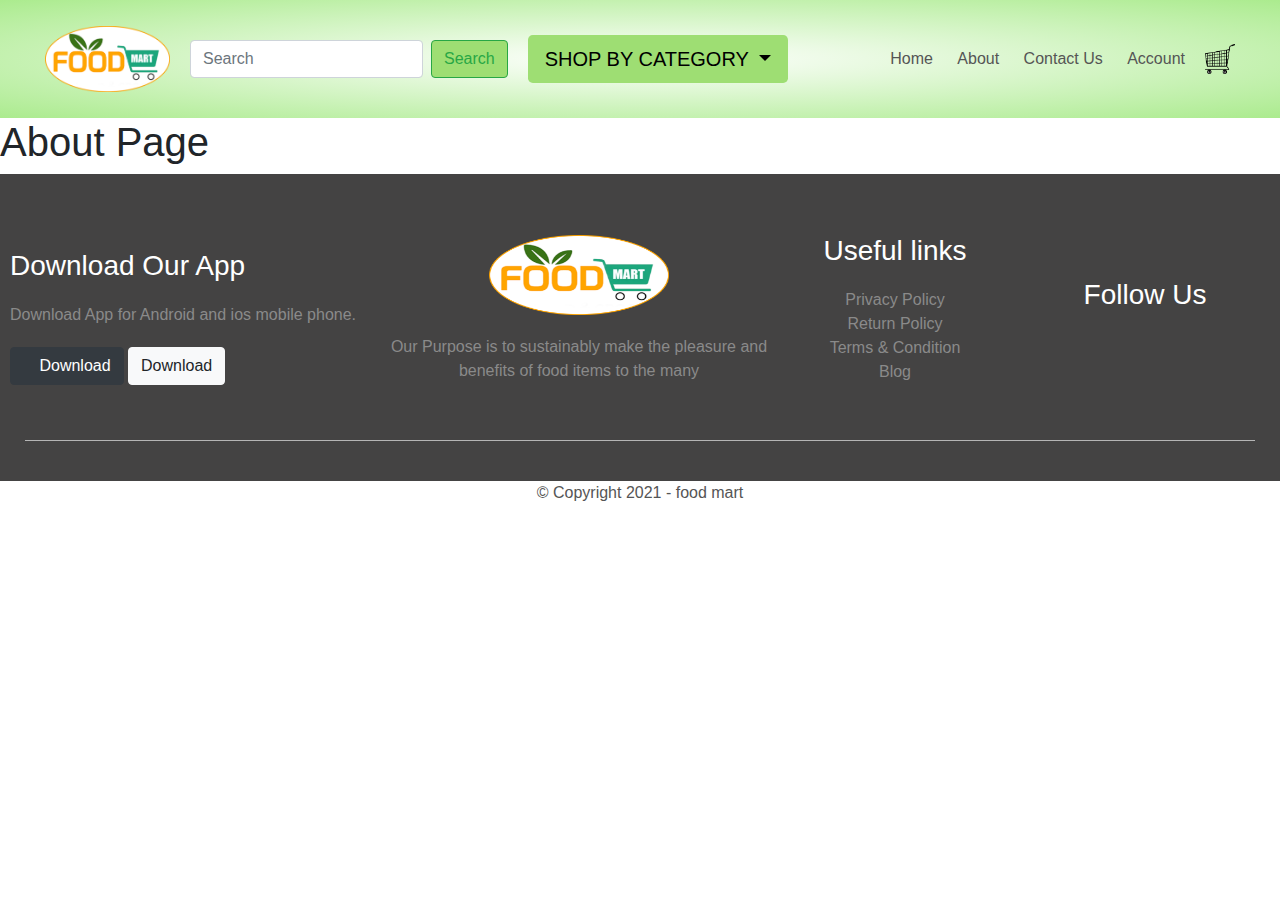
<file: About.html>
<!DOCTYPE html>
<html lang="en">

<head>
  <meta charset="UTF-8">
  <meta name="viewport" content="width=device-width, initial-scale=1.0">
  <title>Food Mart | Ecommerce Website Design</title>
  <link rel="preconnect" href="https://fonts.gstatic.com">
<link href="https://fonts.googleapis.com/css2?family=Pacifico&family=Sacramento&display=swap" rel="stylesheet">
  <link rel="stylesheet" href="https://maxcdn.bootstrapcdn.com/bootstrap/4.0.0/css/bootstrap.min.css" integrity="sha384-Gn5384xqQ1aoWXA+058RXPxPg6fy4IWvTNh0E263XmFcJlSAwiGgFAW/dAiS6JXm" crossorigin="anonymous">
  <link rel="stylesheet" href="styles.css">
  <link rel="stylesheet" href="https://stackpath.bootstrapcdn.com/font-awesome/4.7.0/css/font-awesome.min.css">
  <link rel="stylesheet" href="https://stackpath.bootstrapcdn.com/font-awesome/4.7.0/css/font-awesome.min.css">
  <link rel="stylesheet" href="https://use.fontawesome.com/releases/v5.15.2/css/all.css" integrity="sha384-vSIIfh2YWi9wW0r9iZe7RJPrKwp6bG+s9QZMoITbCckVJqGCCRhc+ccxNcdpHuYu" crossorigin="anonymous">
  <!-- bootstrap script -->
  <script src="https://code.jquery.com/jquery-3.2.1.slim.min.js" integrity="sha384-KJ3o2DKtIkvYIK3UENzmM7KCkRr/rE9/Qpg6aAZGJwFDMVNA/GpGFF93hXpG5KkN" crossorigin="anonymous"></script>
  <script src="https://cdnjs.cloudflare.com/ajax/libs/popper.js/1.12.9/umd/popper.min.js" integrity="sha384-ApNbgh9B+Y1QKtv3Rn7W3mgPxhU9K/ScQsAP7hUibX39j7fakFPskvXusvfa0b4Q" crossorigin="anonymous"></script>
  <script src="https://maxcdn.bootstrapcdn.com/bootstrap/4.0.0/js/bootstrap.min.js" integrity="sha384-JZR6Spejh4U02d8jOt6vLEHfe/JQGiRRSQQxSfFWpi1MquVdAyjUar5+76PVCmYl" crossorigin="anonymous"></script>

</head>

<body>

  <div class="header">
    <div class="container">

      <div class="navbar">

        <div class="logo">

          <a><img src="photo/logo.png" width="125px">
          </a>

        </div>
        <div class="">
          <nav class="navbar navbar-light bg">
            <form class="form-inline">
              <input class="form-control mr-sm-2" type="search" placeholder="Search" aria-label="Search">
              <button class="btn btn-outline-success my-2 my-sm-0" type="submit">Search</button>
            </form>
          </nav>
        </div>
        <div class="dropdown">
          <button class="btn btn-lg dropdown-toggle" type="button" data-toggle="dropdown">SHOP BY CATEGORY <span class="caret"></span></button>
          <ul class="dropdown-menu">
            <li><a href="Fruits.html">Fruits</a></li>
            <li><a href="vegetable.html">Vegetables</a></li>
            <li><a href="#">Cold Drink</a></li>
            <li><a href="#">Snacks</a></li>
            <li><a href="#">FOODGRAINS OIL & MASALA</a></li>
            <li><a href="#">MASK AND SANITIZER</a></li>
          </ul>
        </div>
        <nav>
          <ul id="MenuItems">
            <li><a href="index.html">Home</a></li>
            <li><a href="About.html">About</a></li>
            <li><a href="contact.html">Contact Us</a></li>
            <li><a href="account.html">Account</a></li>
          </ul>
        </nav>
        <a href="cart.html"><img src="photo/cartr-png-20.png" width="30px" height="30px"></a>
        <img src="photo/pinpng.com-hamburger-menu-png-2165464.png" class="menu-icon" onclick="menutoggle()">
      </div>
    </div>
  </div>


    <!---------About Page----->
    <h1>About Page</h1>

    <!----------footer------->
    <div class="footer">
      <div class="container">
        <div class="row">
          <div class="footer-col-1">
            <h3>Download Our App</h3>
            <p>Download App for Android and ios mobile phone.</p>
            <div class="app-logo">
              <button type="button" class="btn btn-dark download-button"><i class="fab fa-apple"></i> Download</button>
              <button type="button" class=" btn btn-light download-button"><i class="fab fa-google-play"></i> Download</button>
            </div>
          </div>
          <div class="footer-col-2">
            <img src="photo/logo.png">
            <p>Our Purpose is to sustainably make the pleasure and benefits of food items to the many</p>
          </div>
          <div class="footer-col-3">
            <h3>Useful links</h3>
            <ul>
              <li>Privacy Policy</li>
              <li>Return Policy</li>
              <li>Terms & Condition</li>
              <li>Blog</li>
            </ul>
          </div>
          <div class="footer-col-4">
            <h3>Follow Us</h3>
            <footer  >
              <div>

              <a href="https://m.facebook.com/shreya.shaw.5059?ref=dbl"><i class="social-icon fab fa-facebook-f icon"> </i></a>
              <a href="#"><i class="social-icon fab fa-twitter icon"> </i></a>
              <a href="#"><i class="social-icon fab fa-instagram icon"> </i></a>
              <a href="#"><i class="social-icon fas fa-envelope icon"> </i></a>
              </div>
            </footer>
          </div>
        </div>
        <hr>

      </div>
    </div>
    <div>
      <p class="copyright">© Copyright 2021 - food mart</p>
    </div>
    <!------------js for toggle menu---->
    <script>
      var MenuItems = document.getElementById("MenuItems");
      MenuItems.style.maxHeight = "0px";

      function menutoggle() {
        if (MenuItems.style.maxHeight == "0px") {
          MenuItems.style.maxHeight = "200px";
        } else {
          MenuItems.style.maxHeight = "0px";
        }
      }
    </script>

  </body>

  </html>
</file>
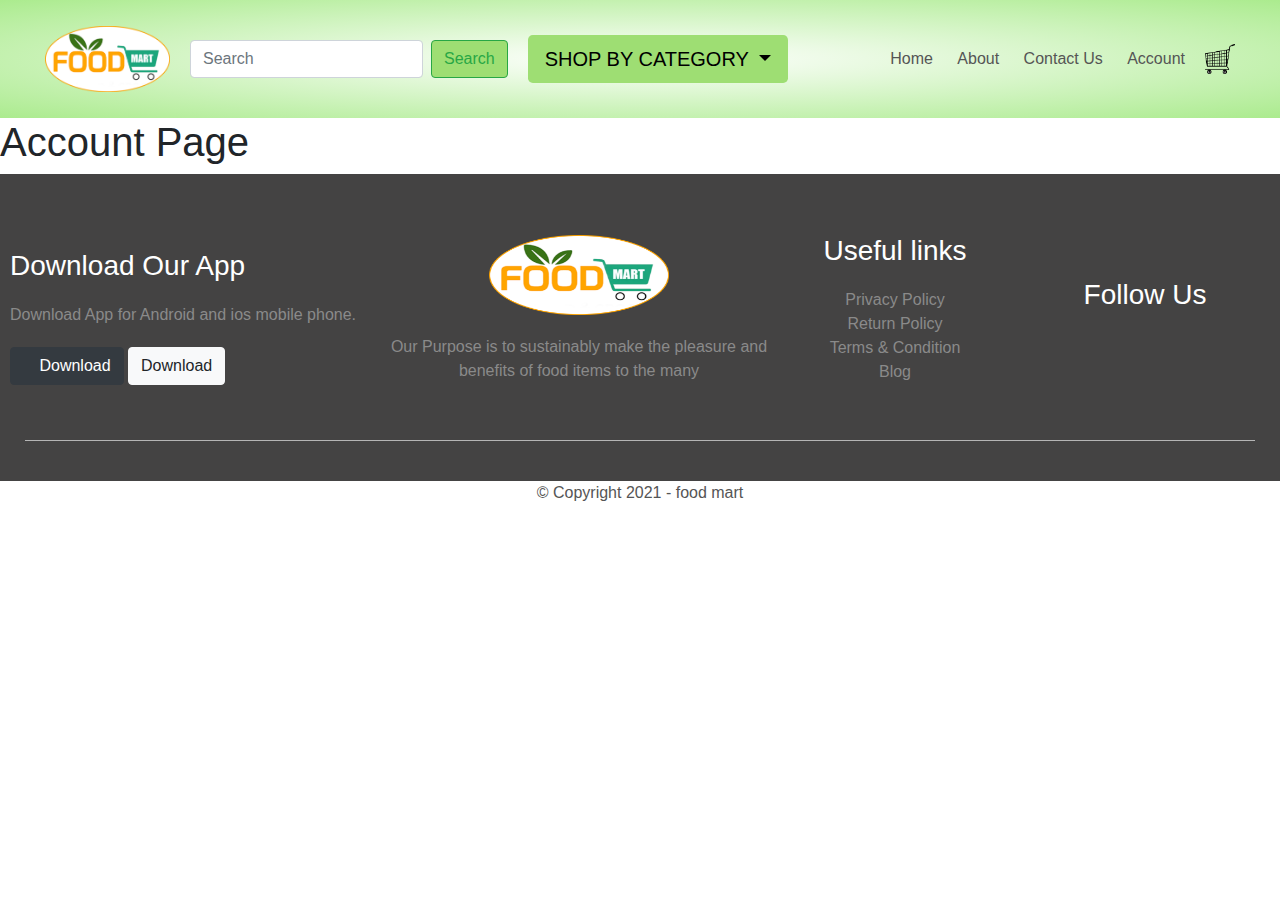
<file: account.html>
<!DOCTYPE html>
<html lang="en">

<head>
  <meta charset="UTF-8">
  <meta name="viewport" content="width=device-width, initial-scale=1.0">
  <title>Food Mart | Ecommerce Website Design</title>
  <link rel="preconnect" href="https://fonts.gstatic.com">
<link href="https://fonts.googleapis.com/css2?family=Pacifico&family=Sacramento&display=swap" rel="stylesheet">
  <link rel="stylesheet" href="https://maxcdn.bootstrapcdn.com/bootstrap/4.0.0/css/bootstrap.min.css" integrity="sha384-Gn5384xqQ1aoWXA+058RXPxPg6fy4IWvTNh0E263XmFcJlSAwiGgFAW/dAiS6JXm" crossorigin="anonymous">
  <link rel="stylesheet" href="styles.css">
  <link rel="stylesheet" href="https://stackpath.bootstrapcdn.com/font-awesome/4.7.0/css/font-awesome.min.css">
  <link rel="stylesheet" href="https://stackpath.bootstrapcdn.com/font-awesome/4.7.0/css/font-awesome.min.css">
  <link rel="stylesheet" href="https://use.fontawesome.com/releases/v5.15.2/css/all.css" integrity="sha384-vSIIfh2YWi9wW0r9iZe7RJPrKwp6bG+s9QZMoITbCckVJqGCCRhc+ccxNcdpHuYu" crossorigin="anonymous">
  <!-- bootstrap script -->
  <script src="https://code.jquery.com/jquery-3.2.1.slim.min.js" integrity="sha384-KJ3o2DKtIkvYIK3UENzmM7KCkRr/rE9/Qpg6aAZGJwFDMVNA/GpGFF93hXpG5KkN" crossorigin="anonymous"></script>
  <script src="https://cdnjs.cloudflare.com/ajax/libs/popper.js/1.12.9/umd/popper.min.js" integrity="sha384-ApNbgh9B+Y1QKtv3Rn7W3mgPxhU9K/ScQsAP7hUibX39j7fakFPskvXusvfa0b4Q" crossorigin="anonymous"></script>
  <script src="https://maxcdn.bootstrapcdn.com/bootstrap/4.0.0/js/bootstrap.min.js" integrity="sha384-JZR6Spejh4U02d8jOt6vLEHfe/JQGiRRSQQxSfFWpi1MquVdAyjUar5+76PVCmYl" crossorigin="anonymous"></script>

</head>

<body>

  <div class="header">
    <div class="container">

      <div class="navbar">

        <div class="logo">

          <a><img src="photo/logo.png" width="125px">
          </a>

        </div>
        <div class="">
          <nav class="navbar navbar-light bg">
            <form class="form-inline">
              <input class="form-control mr-sm-2" type="search" placeholder="Search" aria-label="Search">
              <button class="btn btn-outline-success my-2 my-sm-0" type="submit">Search</button>
            </form>
          </nav>
        </div>
        <div class="dropdown">
          <button class="btn btn-lg dropdown-toggle" type="button" data-toggle="dropdown">SHOP BY CATEGORY <span class="caret"></span></button>
          <ul class="dropdown-menu">
            <li><a href="Fruits.html">Fruits</a></li>
            <li><a href="vegetable.html">Vegetables</a></li>
            <li><a href="#">Cold Drink</a></li>
            <li><a href="#">Snacks</a></li>
            <li><a href="#">FOODGRAINS OIL & MASALA</a></li>
            <li><a href="#">MASK AND SANITIZER</a></li>
          </ul>
        </div>
        <nav>
          <ul id="MenuItems">
            <li><a href="index.html">Home</a></li>
            <li><a href="About.html">About</a></li>
            <li><a href="contact.html">Contact Us</a></li>
            <li><a href="account.html">Account</a></li>
          </ul>
        </nav>
        <a href="cart.html"><img src="photo/cartr-png-20.png" width="30px" height="30px"></a>
        <img src="photo/pinpng.com-hamburger-menu-png-2165464.png" class="menu-icon" onclick="menutoggle()">
      </div>
    </div>
  </div>


    <!---------Account Page----->
    <h1>Account Page</h1>
    <!----------footer------->
    <div class="footer">
      <div class="container">
        <div class="row">
          <div class="footer-col-1">
            <h3>Download Our App</h3>
            <p>Download App for Android and ios mobile phone.</p>
            <div class="app-logo">
              <button type="button" class="btn btn-dark download-button"><i class="fab fa-apple"></i> Download</button>
              <button type="button" class=" btn btn-light download-button"><i class="fab fa-google-play"></i> Download</button>
            </div>
          </div>
          <div class="footer-col-2">
            <img src="photo/logo.png">
            <p>Our Purpose is to sustainably make the pleasure and benefits of food items to the many</p>
          </div>
          <div class="footer-col-3">
            <h3>Useful links</h3>
            <ul>
              <li>Privacy Policy</li>
              <li>Return Policy</li>
              <li>Terms & Condition</li>
              <li>Blog</li>
            </ul>
          </div>
          <div class="footer-col-4">
            <h3>Follow Us</h3>
            <footer  >
              <div>

              <a href="https://m.facebook.com/shreya.shaw.5059?ref=dbl"><i class="social-icon fab fa-facebook-f icon"> </i></a>
              <a href="#"><i class="social-icon fab fa-twitter icon"> </i></a>
              <a href="#"><i class="social-icon fab fa-instagram icon"> </i></a>
              <a href="#"><i class="social-icon fas fa-envelope icon"> </i></a>
              </div>
            </footer>
          </div>
        </div>
        <hr>

      </div>
    </div>
    <div>
      <p class="copyright">© Copyright 2021 - food mart</p>
    </div>
    <!------------js for toggle menu---->
    <script>
      var MenuItems = document.getElementById("MenuItems");
      MenuItems.style.maxHeight = "0px";

      function menutoggle() {
        if (MenuItems.style.maxHeight == "0px") {
          MenuItems.style.maxHeight = "200px";
        } else {
          MenuItems.style.maxHeight = "0px";
        }
      }
    </script>

  </body>

  </html>
</file>
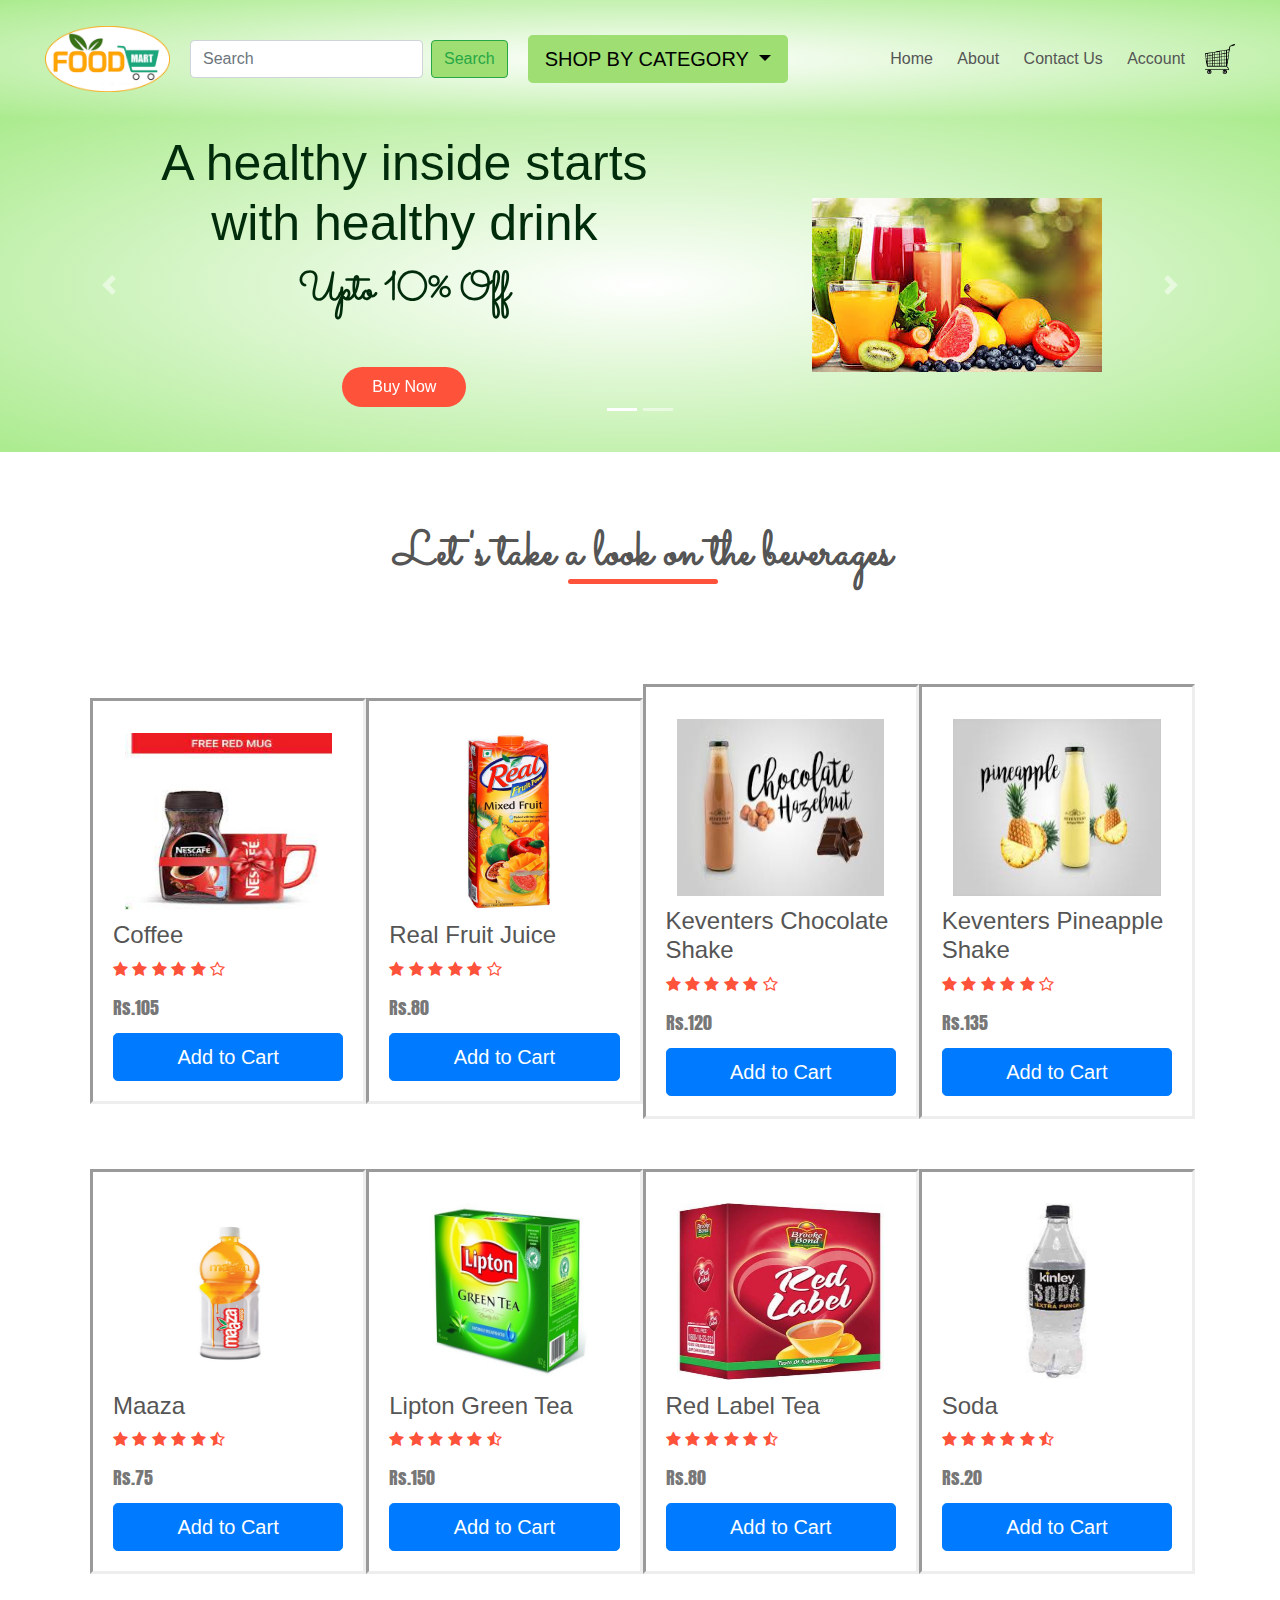
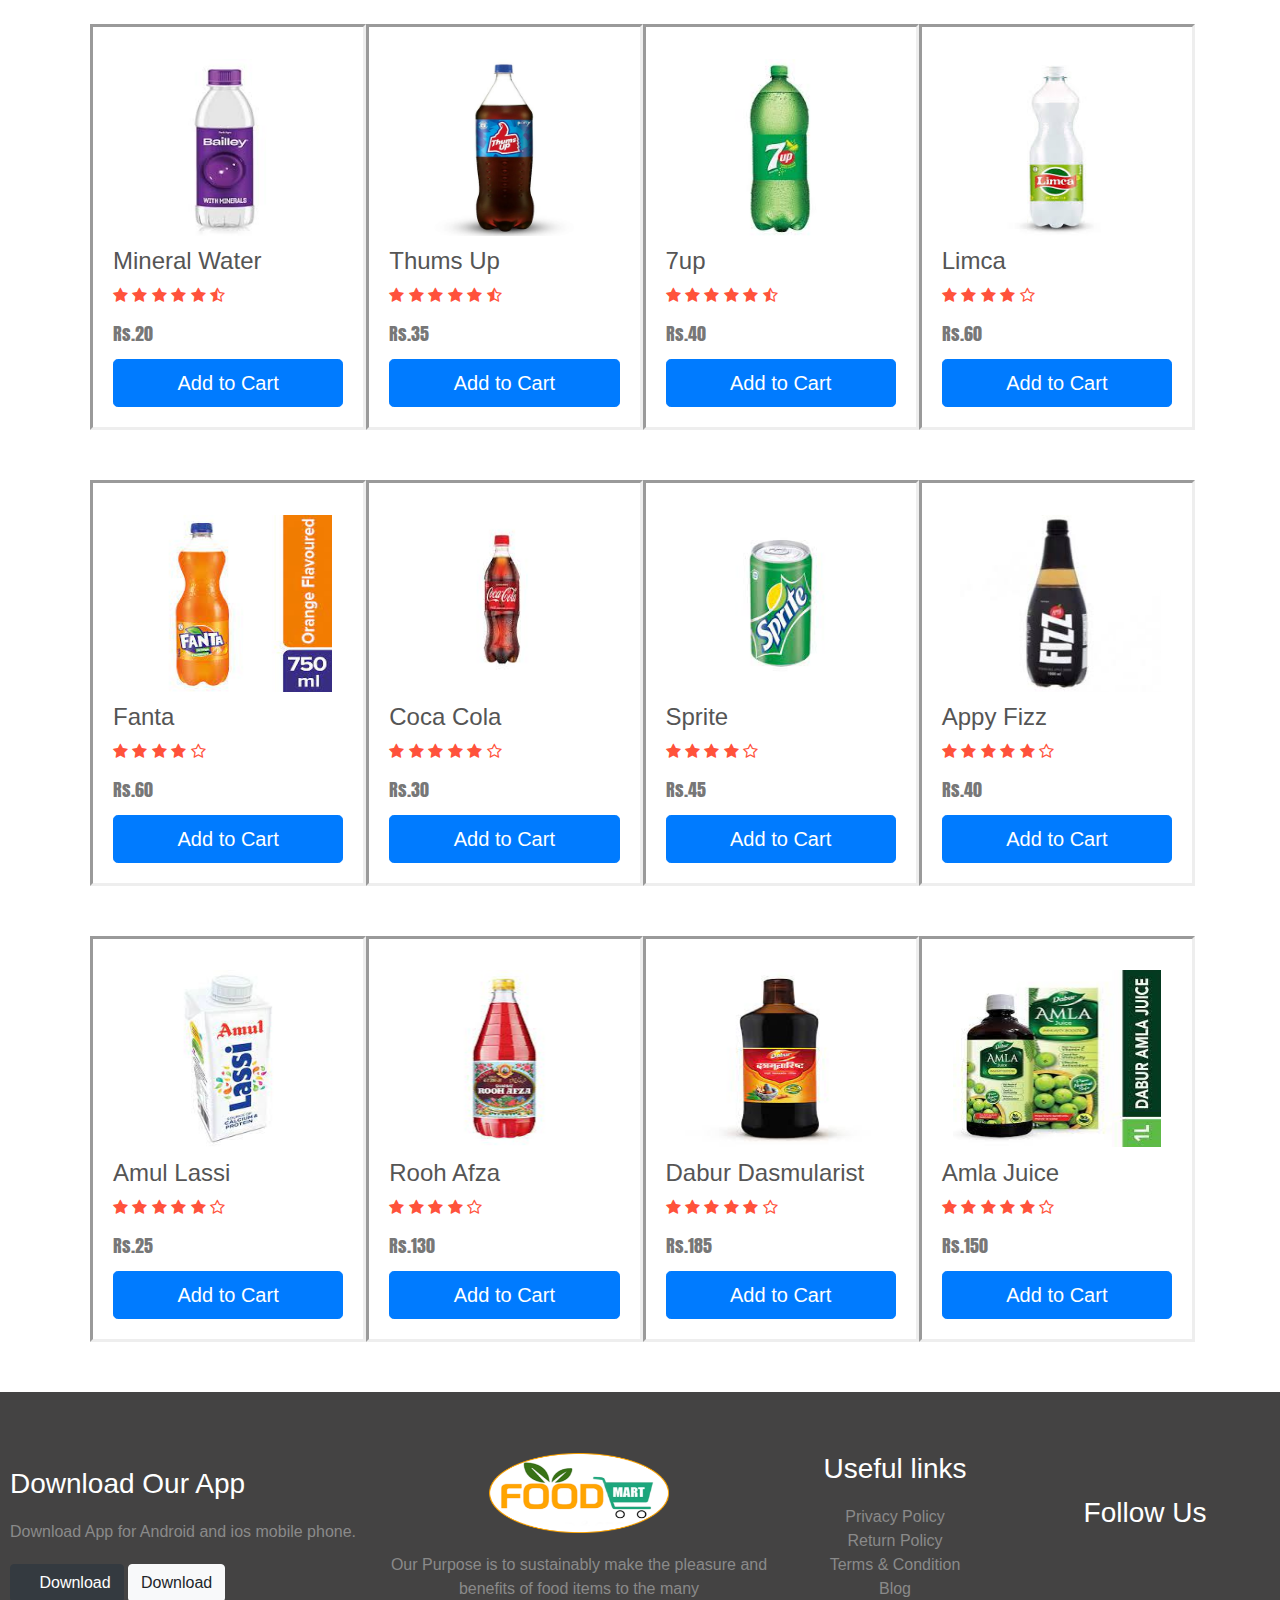
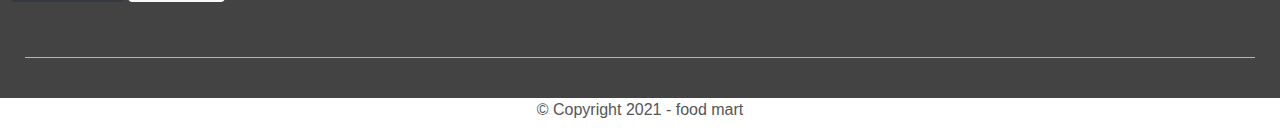
<file: beveragesfinal.html>
<!DOCTYPE html>
<html lang="en" dir="ltr">

<head>
  <meta charset="utf-8">
  <meta name="viewport" content="width=device-width, initial-scale=1.0">
  <title>beverages</title>
  <link rel="preconnect" href="https://fonts.gstatic.com">
<link href="https://fonts.googleapis.com/css2?family=Pacifico&family=Sacramento&display=swap" rel="stylesheet">
  <link rel="preconnect" href="https://fonts.gstatic.com">
  <link href="https://fonts.googleapis.com/css2?family=Anton&display=swap" rel="stylesheet">
  <link rel="stylesheet" href="https://maxcdn.bootstrapcdn.com/bootstrap/4.0.0/css/bootstrap.min.css" integrity="sha384-Gn5384xqQ1aoWXA+058RXPxPg6fy4IWvTNh0E263XmFcJlSAwiGgFAW/dAiS6JXm" crossorigin="anonymous">
  <link rel="stylesheet" href="styles.css">
  <link rel="stylesheet" href="https://stackpath.bootstrapcdn.com/font-awesome/4.7.0/css/font-awesome.min.css">
  <link rel="stylesheet" href="https://stackpath.bootstrapcdn.com/font-awesome/4.7.0/css/font-awesome.min.css">
  <link rel="stylesheet" href="https://use.fontawesome.com/releases/v5.15.2/css/all.css" integrity="sha384-vSIIfh2YWi9wW0r9iZe7RJPrKwp6bG+s9QZMoITbCckVJqGCCRhc+ccxNcdpHuYu" crossorigin="anonymous">
  <!-- bootstrap script -->
  <script src="https://code.jquery.com/jquery-3.2.1.slim.min.js" integrity="sha384-KJ3o2DKtIkvYIK3UENzmM7KCkRr/rE9/Qpg6aAZGJwFDMVNA/GpGFF93hXpG5KkN" crossorigin="anonymous"></script>
  <script src="https://cdnjs.cloudflare.com/ajax/libs/popper.js/1.12.9/umd/popper.min.js" integrity="sha384-ApNbgh9B+Y1QKtv3Rn7W3mgPxhU9K/ScQsAP7hUibX39j7fakFPskvXusvfa0b4Q" crossorigin="anonymous"></script>
  <script src="https://maxcdn.bootstrapcdn.com/bootstrap/4.0.0/js/bootstrap.min.js" integrity="sha384-JZR6Spejh4U02d8jOt6vLEHfe/JQGiRRSQQxSfFWpi1MquVdAyjUar5+76PVCmYl" crossorigin="anonymous"></script>

</head>

<body>
  <div class="header">
    <div class="container">

      <div class="navbar">

        <div class="logo">

          <a><img src="photo/logo.png" width="125px">
          </a>

        </div>
        <div class="">
          <nav class="navbar navbar-light bg">
            <form class="form-inline">
              <input class="form-control mr-sm-2" type="search" placeholder="Search" aria-label="Search">
              <button class="btn btn-outline-success my-2 my-sm-0" type="submit">Search</button>
            </form>
          </nav>
        </div>
        <div class="dropdown">
          <button class="btn btn-lg dropdown-toggle" type="button" data-toggle="dropdown">SHOP BY CATEGORY <span class="caret"></span></button>
          <ul class="dropdown-menu">
            <li><a href="Fruits.html">Fruits</a></li>
            <li><a href="vegetable.html">Vegetables</a></li>
            <li><a href="chocolates.html">Chocolates</a></li>
            <li><a href="biscuit,cookies.html">Biscuit and Cookies</a></li>   
            <li><a href="cereals.html">Breakfast Cereals</a></li>
            <li><a href="noodles,pasta.html">Noodles & Pasta</a></li>
            <li><a href="dal,oils.html">Foodgrains Oil & Masala</a></li>
            <li><a href="beverages.html">BEVERAGES</a></li>
			      <li><a href="milk products.html">MILK PRODUCTS</a></li>
            <li><a href="#">MASK AND SANITIZER</a></li>
          </ul>
        </div>
        <nav>
          <ul id="MenuItems">
            <li><a href="index.html">Home</a></li>
            <li><a href="About.html">About</a></li>
            <li><a href="contact.html">Contact Us</a></li>
            <li><a href="account.html">Account</a></li>
          </ul>
        </nav>
        <a href="cart.html"><img src="photo/cartr-png-20.png" width="30px" height="30px"></a>
        <img src="photo/pinpng.com-hamburger-menu-png-2165464.png" class="menu-icon" onclick="menutoggle()">
      </div>
    </div>
  </div>
  <section class="fruits">
    <div id="testimonials-carousel" class="carousel slide " data-ride="true">
      <ol class="carousel-indicators">
        <li data-target="#carouselExampleIndicators" data-slide-to="0" class="active"></li>
        <li data-target="#carouselExampleIndicators" data-slide-to="1"></li>
      </ol>
      <div class="carousel-inner">
        <div class="carousel-item active ">
          <div class="small-container">
            <div class="row">

              <div class="col-lg-6">

                <h1 class="veg">A healthy inside starts with healthy drink</h1>
                <p class="veg-p"> <strong>Upto 10% Off</strong></p>
                <a href="" class="btn1">Buy Now </a>
              </div>
              <div class="col-2">
                <img class="beverage-img" src="photo\beverage1.jpg" >
              </div>
            </div>
          </div>
        </div>
        <div class="carousel-item ">
          <div class="small-container">
            <div class="row">
              <div class="col-lg-6">

                <h1 class="Apple">Drink Healthy</h1>
                <p class="Apple-p">Drinks for every occasion</p>
                <a href="" class="btn1">Buy Now </a>
              </div>
              <div class="col-2">
                <img class="beverage-img" src="photo/beverage.jpg" >
              </div>
            </div>
          </div>
        </div>
      </div>
      <a class="carousel-control-prev" href="#testimonials-carousel" role="button" data-slide="prev">
        <span class="carousel-control-prev-icon" aria-hidden="true"></span>
        <span class="sr-only">Previous</span>
      </a>
      <a class="carousel-control-next" href="#testimonials-carousel" role="button" data-slide="next">
        <span class="carousel-control-next-icon" aria-hidden="true"></span>
        <span class="sr-only">Next</span>
      </a>
    </div>

  </section>
  <br>
  <div class="">
    
  </div>
  <div class="small-container ">
    <br> <br>
    <h1 class="title">Let's take a look on the beverages</h1>
    <div class="row ">
      <div class="col-4 box">
        <img class="pic" src="photo/coffee.jpg">
        <h4>Coffee</h4>
        <div class="rating">
          <i class="fa fa-star" aria-hidden="true"></i>
          <i class="fa fa-star" aria-hidden="true"></i>
          <i class="fa fa-star" aria-hidden="true"></i>
          <i class="fa fa-star" aria-hidden="true"></i>
          <i class="fa fa-star" aria-hidden="true"></i>
          <i class="fa fa-star-o" aria-hidden="true"></i>
        </div>

      <p class="price">Rs.105</p>
      <button type="button" class="btn btn-primary btn-lg btn-block">Add to Cart</button>
      </div>
      <div class="col-4 box">
        <img class="pic" src="photo/real_juice.jpg">
        <h4>Real Fruit Juice</h4>
        <div class="rating">
          <i class="fa fa-star" aria-hidden="true"></i>
          <i class="fa fa-star" aria-hidden="true"></i>
          <i class="fa fa-star" aria-hidden="true"></i>
          <i class="fa fa-star" aria-hidden="true"></i>
          <i class="fa fa-star" aria-hidden="true"></i>
          <i class="fa fa-star-o" aria-hidden="true"></i>
        </div>
        <p class="price">Rs.80</p>
          <button type="button" class="btn btn-primary btn-lg btn-block">Add to Cart</button>
      </div>
      <div class="col-4 box">
        <img class="pic" src="photo/cho_juice.jpg">
        <h4>Keventers Chocolate Shake</h4>
        <div class="rating">
          <i class="fa fa-star" aria-hidden="true"></i>
          <i class="fa fa-star" aria-hidden="true"></i>
          <i class="fa fa-star" aria-hidden="true"></i>
          <i class="fa fa-star" aria-hidden="true"></i>
          <i class="fa fa-star" aria-hidden="true"></i>
          <i class="fa fa-star-o" aria-hidden="true"></i>
        </div>
        <p class="price">Rs.120</p>
          <button type="button" class="btn btn-primary btn-lg btn-block">Add to Cart</button>
      </div>
      <div class="col-4 box">
        <img class="pic" src="photo/juice.jpg">
        <h4>Keventers Pineapple Shake</h4>
        <div class="rating">
          <i class="fa fa-star" aria-hidden="true"></i>
          <i class="fa fa-star" aria-hidden="true"></i>
          <i class="fa fa-star" aria-hidden="true"></i>
          <i class="fa fa-star" aria-hidden="true"></i>
          <i class="fa fa-star" aria-hidden="true"></i>
          <i class="fa fa-star-o" aria-hidden="true"></i>
        </div>
        <p class="price">Rs.135</p>
          <button type="button" class="btn btn-primary btn-lg btn-block">Add to Cart</button>
      </div>
      <div class="col-4 box">
        <img class="pic" src="photo/maaza.png">
        <h4>Maaza</h4>
        <div class="rating">
          <i class="fa fa-star" aria-hidden="true"></i>
          <i class="fa fa-star" aria-hidden="true"></i>
          <i class="fa fa-star" aria-hidden="true"></i>
          <i class="fa fa-star" aria-hidden="true"></i>
          <i class="fa fa-star" aria-hidden="true"></i>
          <i class="fa fa-star-half-o" aria-hidden="true"></i>
        </div>
        <p class="price">Rs.75</p>
          <button type="button" class="btn btn-primary btn-lg btn-block">Add to Cart</button>
      </div>
      <div class="col-4 box">
        <img class="pic" src="photo/Green_tea.jpg">
        <h4>Lipton Green Tea</h4>
        <div class="rating">
          <i class="fa fa-star" aria-hidden="true"></i>
          <i class="fa fa-star" aria-hidden="true"></i>
          <i class="fa fa-star" aria-hidden="true"></i>
          <i class="fa fa-star" aria-hidden="true"></i>
          <i class="fa fa-star" aria-hidden="true"></i>
          <i class="fa fa-star-half-o" aria-hidden="true"></i>
        </div>
        <p class="price">Rs.150</p>
          <button type="button" class="btn btn-primary btn-lg btn-block">Add to Cart</button>
      </div>
      <div class="col-4 box">
        <img class="pic" src="photo/tea.jpeg">
        <h4>Red Label Tea</h4>
        <div class="rating">
          <i class="fa fa-star" aria-hidden="true"></i>
          <i class="fa fa-star" aria-hidden="true"></i>
          <i class="fa fa-star" aria-hidden="true"></i>
          <i class="fa fa-star" aria-hidden="true"></i>
          <i class="fa fa-star" aria-hidden="true"></i>
          <i class="fa fa-star-half-o" aria-hidden="true"></i>
        </div>
        <p class="price">Rs.80</p>
          <button type="button" class="btn btn-primary btn-lg btn-block">Add to Cart</button>
      </div>
      <div class="col-4 box">
        <img class="pic" src="photo/soda.jpg">
        <h4>Soda</h4>
        <div class="rating">
          <i class="fa fa-star" aria-hidden="true"></i>
          <i class="fa fa-star" aria-hidden="true"></i>
          <i class="fa fa-star" aria-hidden="true"></i>
          <i class="fa fa-star" aria-hidden="true"></i>
          <i class="fa fa-star" aria-hidden="true"></i>
          <i class="fa fa-star-half-o" aria-hidden="true"></i>
        </div>
        <p class="price">Rs.20</p>
          <button type="button" class="btn btn-primary btn-lg btn-block">Add to Cart</button>
      </div>
      <div class="col-4 box">
        <img class="pic" src="photo/water.jpg">
        <h4>Mineral Water</h4>
        <div class="rating">
          <i class="fa fa-star" aria-hidden="true"></i>
          <i class="fa fa-star" aria-hidden="true"></i>
          <i class="fa fa-star" aria-hidden="true"></i>
          <i class="fa fa-star" aria-hidden="true"></i>
          <i class="fa fa-star" aria-hidden="true"></i>
          <i class="fa fa-star-half-o" aria-hidden="true"></i>
        </div>
        <p class="price">Rs.20</p>
          <button type="button" class="btn btn-primary btn-lg btn-block">Add to Cart</button>
      </div>
      <div class="col-4 box">
        <img class="pic" src="photo/thumsup.jpg">
        <h4>Thums Up</h4>
        <div class="rating">
          <i class="fa fa-star" aria-hidden="true"></i>
          <i class="fa fa-star" aria-hidden="true"></i>
          <i class="fa fa-star" aria-hidden="true"></i>
          <i class="fa fa-star" aria-hidden="true"></i>
          <i class="fa fa-star" aria-hidden="true"></i>
          <i class="fa fa-star-half-o" aria-hidden="true"></i>
        </div>
        <p class="price">Rs.35</p>
          <button type="button" class="btn btn-primary btn-lg btn-block">Add to Cart</button>
      </div>
      <div class="col-4 box">
        <img class="pic" src="photo/7up.jpg">
        <h4>7up</h4>
        <div class="rating">
          <i class="fa fa-star" aria-hidden="true"></i>
          <i class="fa fa-star" aria-hidden="true"></i>
          <i class="fa fa-star" aria-hidden="true"></i>
          <i class="fa fa-star" aria-hidden="true"></i>
          <i class="fa fa-star" aria-hidden="true"></i>
          <i class="fa fa-star-half-o" aria-hidden="true"></i>
        </div>
        <p class="price">Rs.40</p>
          <button type="button" class="btn btn-primary btn-lg btn-block">Add to Cart</button>
      </div>
      <div class="col-4 box">
        <img class="pic" src="photo/limca.jpg">
        <h4>Limca</h4>
        <div class="rating">
          <i class="fa fa-star" aria-hidden="true"></i>
          <i class="fa fa-star" aria-hidden="true"></i>
          <i class="fa fa-star" aria-hidden="true"></i>
          <i class="fa fa-star" aria-hidden="true"></i>
          <i class="fa fa-star-o" aria-hidden="true"></i>
        </div>
        <p class="price">Rs.60</p>
          <button type="button" class="btn btn-primary btn-lg btn-block">Add to Cart</button>
      </div>
      <div class="col-4 box">
        <img class="pic" src="photo/fanta.jpg">
        <h4>Fanta</h4>
        <div class="rating">
          <i class="fa fa-star" aria-hidden="true"></i>
          <i class="fa fa-star" aria-hidden="true"></i>
          <i class="fa fa-star" aria-hidden="true"></i>
          <i class="fa fa-star" aria-hidden="true"></i>
          <i class="fa fa-star-o" aria-hidden="true"></i>
        </div>
        <p class="price">Rs.60</p>
          <button type="button" class="btn btn-primary btn-lg btn-block">Add to Cart</button>
      </div>
      <div class="col-4 box">
        <img class="pic" src="photo/coca cola.jpg">
        <h4>Coca Cola</h4>
        <div class="rating">
          <i class="fa fa-star" aria-hidden="true"></i>
          <i class="fa fa-star" aria-hidden="true"></i>
          <i class="fa fa-star" aria-hidden="true"></i>
          <i class="fa fa-star" aria-hidden="true"></i>
          <i class="fa fa-star" aria-hidden="true"></i>
          <i class="fa fa-star-o" aria-hidden="true"></i>
        </div>
        <p class="price">Rs.30 </p>
          <button type="button" class="btn btn-primary btn-lg btn-block">Add to Cart</button>
      </div>
      <div class="col-4 box">
        <img class="pic" src="photo/sprite.jpg">
        <h4>Sprite</h4>
        <div class="rating">
          <i class="fa fa-star" aria-hidden="true"></i>
          <i class="fa fa-star" aria-hidden="true"></i>
          <i class="fa fa-star" aria-hidden="true"></i>
          <i class="fa fa-star" aria-hidden="true"></i>
          <i class="fa fa-star-o" aria-hidden="true"></i>
        </div>
        <p class="price">Rs.45</p>
          <button type="button" class="btn btn-primary btn-lg btn-block">Add to Cart</button>
      </div>
      <div class="col-4 box">
        <img class="pic" src="photo/appy fizz.jpg">
        <h4>Appy Fizz</h4>
        <div class="rating">
          <i class="fa fa-star" aria-hidden="true"></i>
          <i class="fa fa-star" aria-hidden="true"></i>
          <i class="fa fa-star" aria-hidden="true"></i>
          <i class="fa fa-star" aria-hidden="true"></i>
          <i class="fa fa-star" aria-hidden="true"></i>
          <i class="fa fa-star-o" aria-hidden="true"></i>
        </div>
        <p class="price">Rs.40</p>
          <button type="button" class="btn btn-primary btn-lg btn-block">Add to Cart</button>
      </div>
      <div class="col-4 box">
        <img class="pic" src="photo/amul_lassi.jpg">
        <h4>Amul Lassi</h4>
        <div class="rating">
          <i class="fa fa-star" aria-hidden="true"></i>
          <i class="fa fa-star" aria-hidden="true"></i>
          <i class="fa fa-star" aria-hidden="true"></i>
          <i class="fa fa-star" aria-hidden="true"></i>
          <i class="fa fa-star" aria-hidden="true"></i>
          <i class="fa fa-star-o" aria-hidden="true"></i>
        </div>
        <p class="price">Rs.25</p>
          <button type="button" class="btn btn-primary btn-lg btn-block">Add to Cart</button>
      </div>
      <div class="col-4 box">
        <img class="pic" src="photo/Rooh_Afza.jpg">
        <h4>Rooh Afza</h4>
        <div class="rating">
          <i class="fa fa-star" aria-hidden="true"></i>
          <i class="fa fa-star" aria-hidden="true"></i>
          <i class="fa fa-star" aria-hidden="true"></i>
          <i class="fa fa-star" aria-hidden="true"></i>
          <i class="fa fa-star-o" aria-hidden="true"></i>
        </div>
        <p class="price">Rs.130</p>
          <button type="button" class="btn btn-primary btn-lg btn-block">Add to Cart</button>
      </div>
      <div class="col-4 box">
        <img class="pic" src="photo/dabur dasmularist.jpg">
        <h4>Dabur Dasmularist</h4>
        <div class="rating">
          <i class="fa fa-star" aria-hidden="true"></i>
          <i class="fa fa-star" aria-hidden="true"></i>
          <i class="fa fa-star" aria-hidden="true"></i>
          <i class="fa fa-star" aria-hidden="true"></i>
          <i class="fa fa-star" aria-hidden="true"></i>
          <i class="fa fa-star-o" aria-hidden="true"></i>
        </div>
        <p class="price">Rs.185</p>
          <button type="button" class="btn btn-primary btn-lg btn-block">Add to Cart</button>
      </div>
      <div class="col-4 box">
        <img class="pic" src="photo/amla_juice.jpg">
        <h4>Amla Juice</h4>
        <div class="rating">
          <i class="fa fa-star" aria-hidden="true"></i>
          <i class="fa fa-star" aria-hidden="true"></i>
          <i class="fa fa-star" aria-hidden="true"></i>
          <i class="fa fa-star" aria-hidden="true"></i>
          <i class="fa fa-star" aria-hidden="true"></i>
          <i class="fa fa-star-o" aria-hidden="true"></i>
        </div>
        <p class="price">Rs.150</p>
          <button type="button" class="btn btn-primary btn-lg btn-block">Add to Cart</button>
      </div>
    </div>
  </div>
  <!----------footer------->
  <div class="footer">
    <div class="container">
      <div class="row">
        <div class="footer-col-1">
          <h3>Download Our App</h3>
          <p>Download App for Android and ios mobile phone.</p>
          <div class="app-logo">
            <button type="button" class="btn btn-dark download-button"><i class="fab fa-apple"></i> Download</button>
            <button type="button" class=" btn btn-light download-button"><i class="fab fa-google-play"></i> Download</button>
          </div>
        </div>
        <div class="footer-col-2">
          <img src="photo/logo.png">
          <p>Our Purpose is to sustainably make the pleasure and benefits of food items to the many</p>
        </div>
        <div class="footer-col-3">
          <h3>Useful links</h3>
          <ul>
            <li>Privacy Policy</li>
            <li>Return Policy</li>
            <li>Terms & Condition</li>
            <li>Blog</li>
          </ul>
        </div>
        <div class="footer-col-4">
          <h3>Follow Us</h3>
          <footer  >
            <div>
              <a href="https://m.facebook.com/shreya.shaw.5059?ref=dbl"><i class="social-icon fab fa-facebook-f icon"> </i></a>
              <a href="#"><i class="social-icon fab fa-twitter icon"> </i></a>
              <a href="#"><i class="social-icon fab fa-instagram icon"> </i></a>
              <a href="#"><i class="social-icon fas fa-envelope icon"> </i></a>
            </div>
          </footer>
        </div>
      </div>
      <hr>
    </div>
  </div>
  <div>
    <p class="copyright">© Copyright 2021 - food mart</p>
  </div>
  <!-- js for toggle menu -->
  <script>
    var MenuItems = document.getElementById("MenuItems");
    MenuItems.style.maxHeight = "0px";

    function menutoggle() {
      if (MenuItems.style.maxHeight == "0px") {
        MenuItems.style.maxHeight = "200px";
      } else {
        MenuItems.style.maxHeight = "0px";
      }
    }
  </script>

  </body>
</html>
</file>
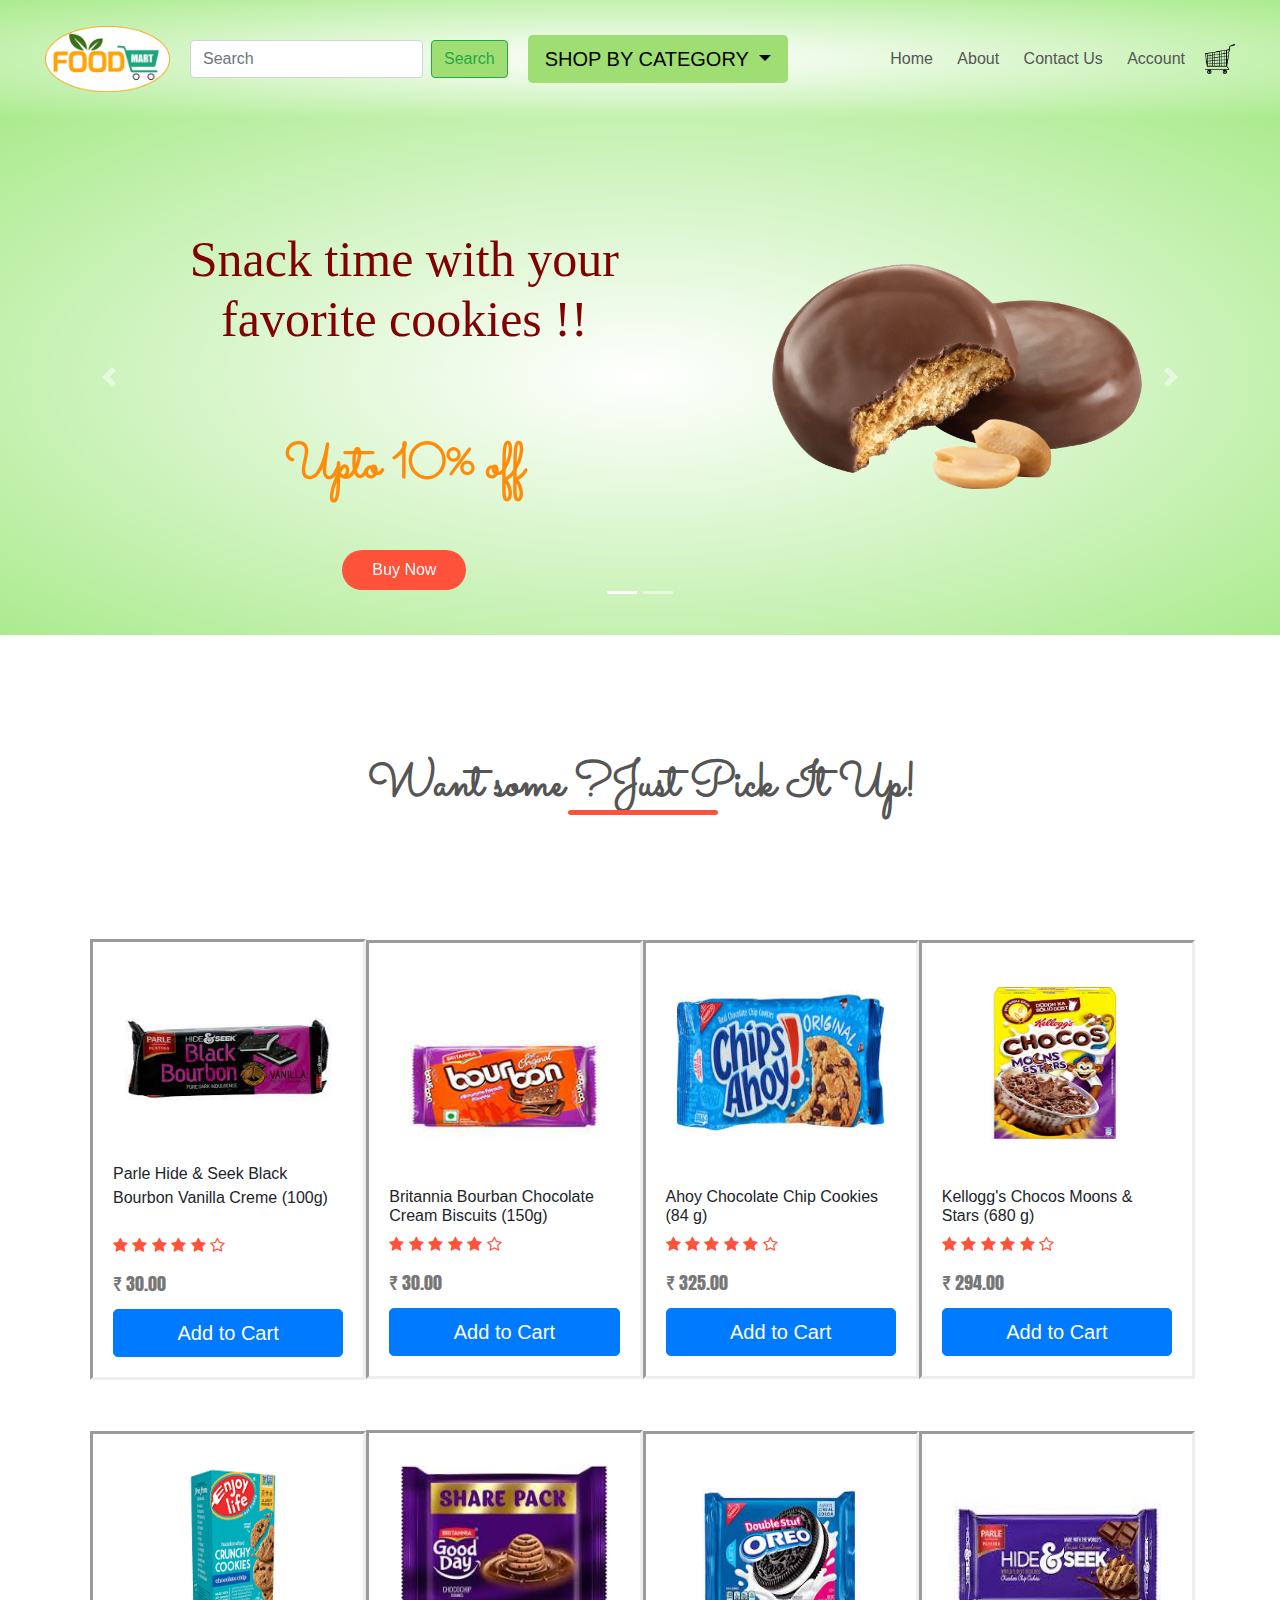
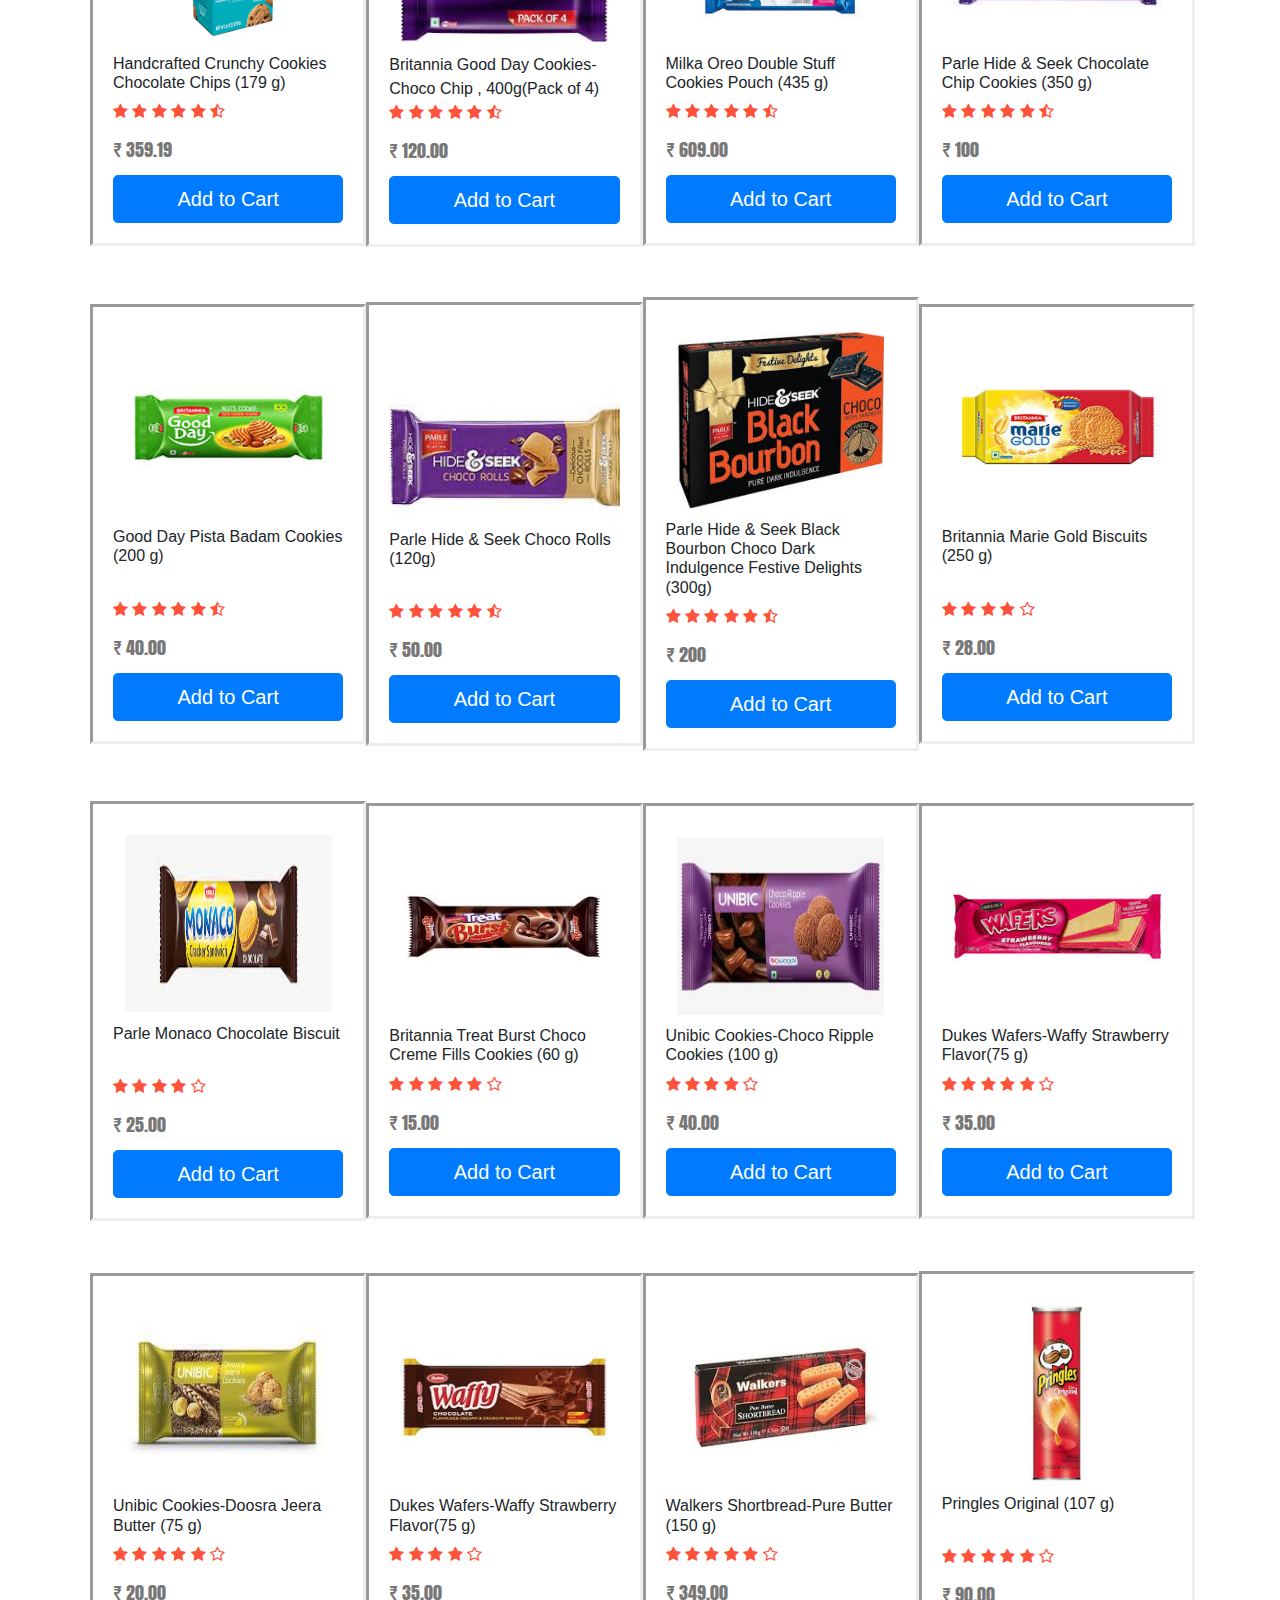
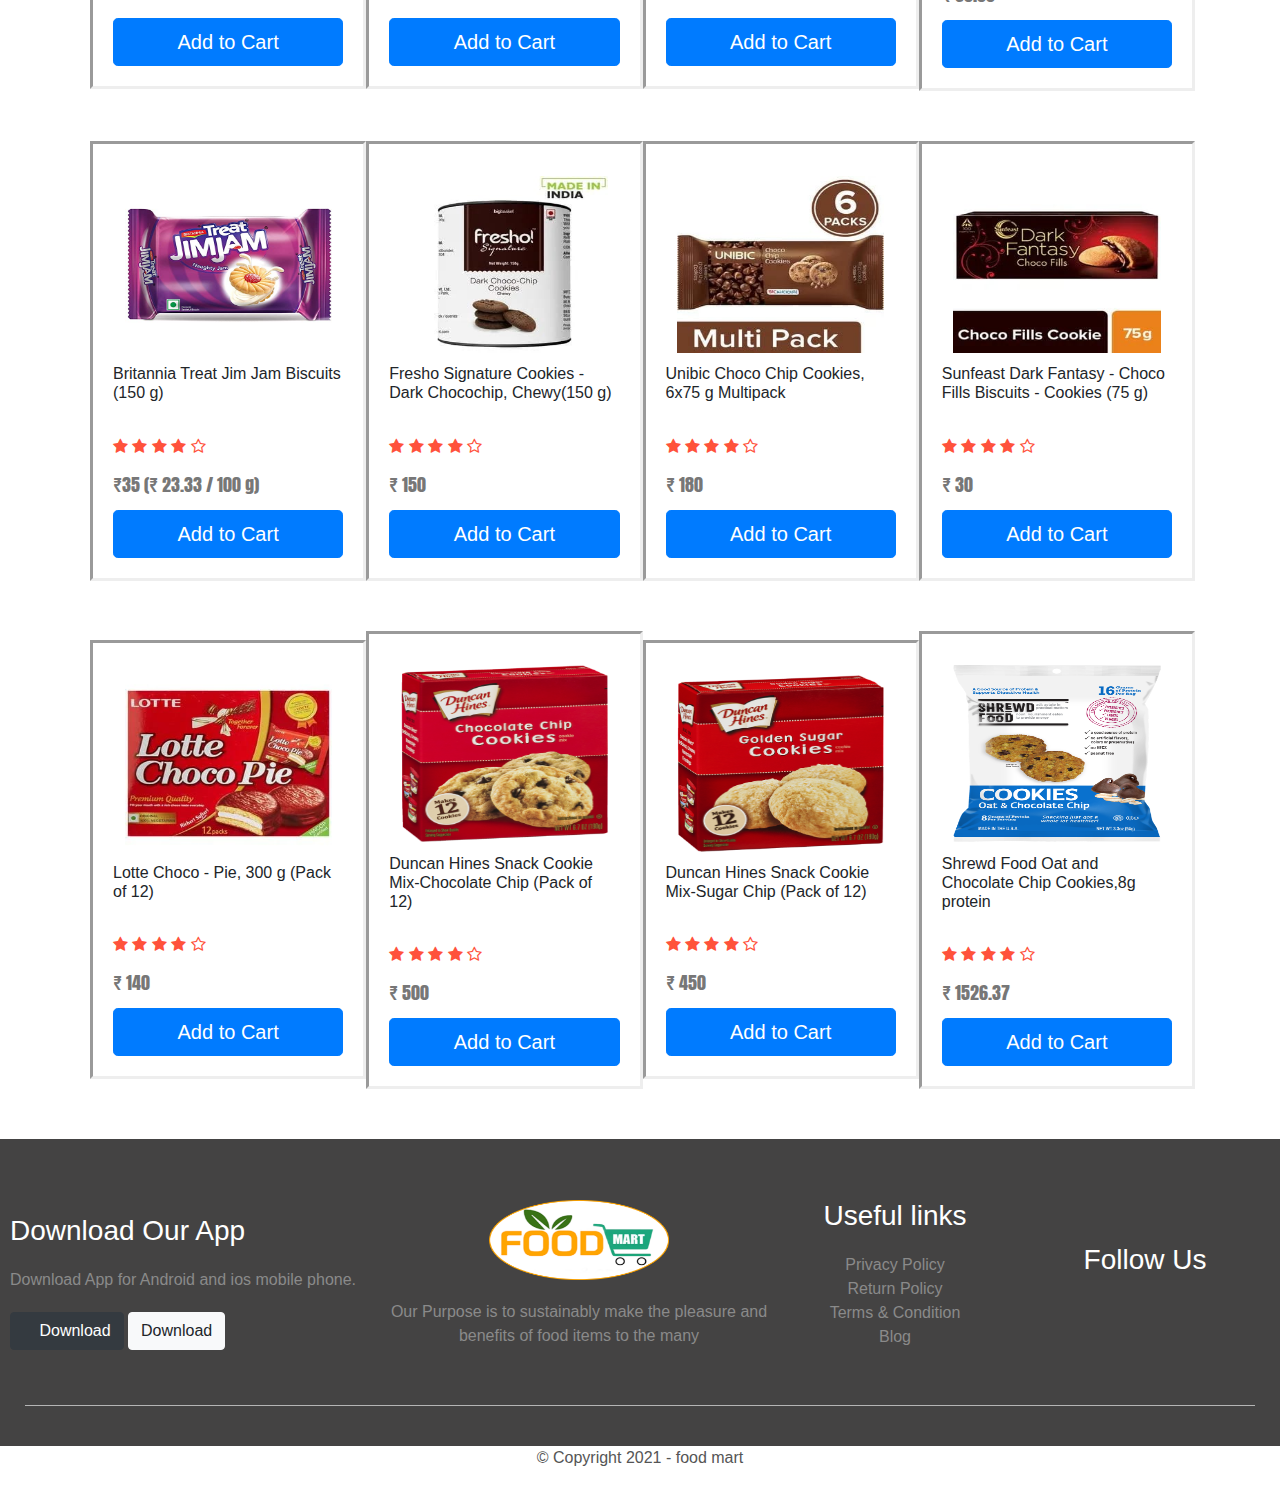
<file: biscuit,cookies.html>
<!DOCTYPE html>
<html lang="en" dir="ltr">

<head>
  <meta charset="utf-8">
  <meta name="viewport" content="width=device-width, initial-scale=1.0">
  <title>Biscuit and Cookies</title>
  <link rel="preconnect" href="https://fonts.gstatic.com">
<link href="https://fonts.googleapis.com/css2?family=Pacifico&family=Sacramento&display=swap" rel="stylesheet">
  <link rel="preconnect" href="https://fonts.gstatic.com">
  <link href="https://fonts.googleapis.com/css2?family=Anton&display=swap" rel="stylesheet">
  <link rel="stylesheet" href="https://maxcdn.bootstrapcdn.com/bootstrap/4.0.0/css/bootstrap.min.css" integrity="sha384-Gn5384xqQ1aoWXA+058RXPxPg6fy4IWvTNh0E263XmFcJlSAwiGgFAW/dAiS6JXm" crossorigin="anonymous">
  <link rel="stylesheet" href="styles.css">
  <link rel="stylesheet" href="https://stackpath.bootstrapcdn.com/font-awesome/4.7.0/css/font-awesome.min.css">
  <link rel="stylesheet" href="https://stackpath.bootstrapcdn.com/font-awesome/4.7.0/css/font-awesome.min.css">
  <link rel="stylesheet" href="https://use.fontawesome.com/releases/v5.15.2/css/all.css" integrity="sha384-vSIIfh2YWi9wW0r9iZe7RJPrKwp6bG+s9QZMoITbCckVJqGCCRhc+ccxNcdpHuYu" crossorigin="anonymous">
  <!-- bootstrap script -->
  <script src="https://code.jquery.com/jquery-3.2.1.slim.min.js" integrity="sha384-KJ3o2DKtIkvYIK3UENzmM7KCkRr/rE9/Qpg6aAZGJwFDMVNA/GpGFF93hXpG5KkN" crossorigin="anonymous"></script>
  <script src="https://cdnjs.cloudflare.com/ajax/libs/popper.js/1.12.9/umd/popper.min.js" integrity="sha384-ApNbgh9B+Y1QKtv3Rn7W3mgPxhU9K/ScQsAP7hUibX39j7fakFPskvXusvfa0b4Q" crossorigin="anonymous"></script>
  <script src="https://maxcdn.bootstrapcdn.com/bootstrap/4.0.0/js/bootstrap.min.js" integrity="sha384-JZR6Spejh4U02d8jOt6vLEHfe/JQGiRRSQQxSfFWpi1MquVdAyjUar5+76PVCmYl" crossorigin="anonymous"></script>

</head>

<body>
  <div class="header">
    <div class="container">

      <div class="navbar">

        <div class="logo">

          <a><img src="photo/logo.png" width="125px">
          </a>

        </div>
        <div class="">
          <nav class="navbar navbar-light bg">
            <form class="form-inline">
              <input class="form-control mr-sm-2" type="search" placeholder="Search" aria-label="Search">
              <button class="btn btn-outline-success my-2 my-sm-0" type="submit">Search</button>
            </form>
          </nav>
        </div>
        <div class="dropdown">
          <button class="btn btn-lg dropdown-toggle" type="button" data-toggle="dropdown">SHOP BY CATEGORY <span class="caret"></span></button>
          <ul class="dropdown-menu">
            <li><a href="Fruits.html">Fruits</a></li>
            <li><a href="vegetable.html">Vegetables</a></li>
            <li><a href="chocolates.html">Chocolates</a></li>
            <li><a href="biscuit,cookies.html">Biscuit and Cookies</a></li>   
            <li><a href="cereals.html">Breakfast Cereals</a></li>
            <li><a href="noodles,pasta.html">Noodles & Pasta</a></li>
            <li><a href="dal,oils.html">Foodgrains Oil & Masala</a></li>
            <li><a href="beverages.html">BEVERAGES</a></li>
			      <li><a href="milk products.html">MILK PRODUCTS</a></li>
            <li><a href="#">MASK AND SANITIZER</a></li>
          </ul>
        </div>
        <nav>
          <ul id="MenuItems">
            <li><a href="index.html">Home</a></li>
            <li><a href="About.html">About</a></li>
            <li><a href="contact.html">Contact Us</a></li>
            <li><a href="account.html">Account</a></li>
          </ul>
        </nav>
        <a href="cart.html"><img src="photo/cartr-png-20.png" width="30px" height="30px"></a>
        <img src="photo/pinpng.com-hamburger-menu-png-2165464.png" class="menu-icon" onclick="menutoggle()">
      </div>
    </div>
  </div>
  <section class="chocolates">
    <div id="testimonials-carousel" class="carousel slide " data-ride="true">
      <ol class="carousel-indicators">
        <li data-target="#carouselExampleIndicators" data-slide-to="0" class="active"></li>
        <li data-target="#carouselExampleIndicators" data-slide-to="1"></li>
      </ol>
      <div class="carousel-inner">
        <div class="carousel-item active ">
          <div class="small-container">
            <div class="row">

              <div class="col-lg-6">
                <br><br><br><br>
                <h2 class="cookies">Snack time with your favorite cookies !!</h2>
                <br><br><br>
                <p class="chocolate-p"> <strong>Upto 10% off</strong></p>
                <a href="" class="btn1">Buy Now </a>
              </div>
              <div class="col-2">
                <img src="photo/biscuit cookies/home1.png" class="offer-img">
              </div>
            </div>
          </div>
        </div>
        <div class="carousel-item ">
          <div class="small-container">
            <div class="row">

              <div class="col-lg-6">
                <br><br><br><br>
                <h3 class="cookies">Good Biscuit for Good Moments</h3>
                <br><br><br>
                <p class="Apple-p">Order Now !!</p>
                <a href="" class="btn1">Buy Now </a>
              </div>
              <div class="col-2">
                <img src="photo/biscuit cookies/home2.png" class="offer-img">
              </div>
            </div>
          </div>
        </div>
      </div>
      <a class="carousel-control-prev" href="#testimonials-carousel" role="button" data-slide="prev">
        <span class="carousel-control-prev-icon" aria-hidden="true"></span>
        <span class="sr-only">Previous</span>
      </a>
      <a class="carousel-control-next" href="#testimonials-carousel" role="button" data-slide="next">
        <span class="carousel-control-next-icon" aria-hidden="true"></span>
        <span class="sr-only">Next</span>
      </a>
    </div>

  </section>
  <br>
  <!-- <div class="">
    <img src="https://www.bigbasket.com/media/uploads/flatpages/test-1/Fruits &amp; vegetables.jpg" alt="Banner Image" class="img-responsive" data-bannerplower="209758:1">
  </div> -->
  <div class="small-container ">
    <br><br><br><br>
    <h1 class="title">Want some ?Just Pick It Up!</h1><br>
    <div class="row ">
      <div class="col-4 box">
        <img class="pic" src="photo/biscuit cookies/black buborn vanilla.jpg">
        <h7>Parle Hide & Seek Black Bourbon Vanilla Creme (100g)</h7>
        <br><br>
        <div class="rating">
          <i class="fa fa-star" aria-hidden="true"></i>
          <i class="fa fa-star" aria-hidden="true"></i>
          <i class="fa fa-star" aria-hidden="true"></i>
          <i class="fa fa-star" aria-hidden="true"></i>
          <i class="fa fa-star" aria-hidden="true"></i>
          <i class="fa fa-star-o" aria-hidden="true"></i>
        </div>

      <p class="price"> ₹ 30.00</p>
      <button type="button" class="btn btn-primary btn-lg btn-block">Add to Cart</button>
      </div>
      <div class="col-4 box"><br>
        <img class="pic" src="photo/biscuit cookies/bourban.jpg">
        <h6>Britannia Bourban Chocolate Cream Biscuits (150g)</h6>
        <div class="rating">
          <i class="fa fa-star" aria-hidden="true"></i>
          <i class="fa fa-star" aria-hidden="true"></i>
          <i class="fa fa-star" aria-hidden="true"></i>
          <i class="fa fa-star" aria-hidden="true"></i>
          <i class="fa fa-star" aria-hidden="true"></i>
          <i class="fa fa-star-o" aria-hidden="true"></i>
        </div>
        <p class="price">₹ 30.00</p>
          <button type="button" class="btn btn-primary btn-lg btn-block">Add to Cart</button>
      </div>
      <div class="col-4 box">
        <img class="pic" src="photo/biscuit cookies/chips ahoy.jpg">
        <br><br>
        <h6>Ahoy Chocolate Chip Cookies (84 g)</h6>
        <div class="rating">
          <i class="fa fa-star" aria-hidden="true"></i>
          <i class="fa fa-star" aria-hidden="true"></i>
          <i class="fa fa-star" aria-hidden="true"></i>
          <i class="fa fa-star" aria-hidden="true"></i>
          <i class="fa fa-star" aria-hidden="true"></i>
          <i class="fa fa-star-o" aria-hidden="true"></i>
        </div>
        <p class="price">₹ 325.00</p>
          <button type="button" class="btn btn-primary btn-lg btn-block">Add to Cart</button>
      </div>
      <div class="col-4 box">
        <img class="pic" src="photo/biscuit cookies/chocos moon and star.jpg">
        <br><br>
        <h6>Kellogg's Chocos Moons & Stars (680 g)</h6>
        <div class="rating">
          <i class="fa fa-star" aria-hidden="true"></i>
          <i class="fa fa-star" aria-hidden="true"></i>
          <i class="fa fa-star" aria-hidden="true"></i>
          <i class="fa fa-star" aria-hidden="true"></i>
          <i class="fa fa-star" aria-hidden="true"></i>
          <i class="fa fa-star-o" aria-hidden="true"></i>
        </div>
        <p class="price">₹ 294.00</p>
          <button type="button" class="btn btn-primary btn-lg btn-block">Add to Cart</button>
      </div>
      <div class="col-4 box">
        <img class="pic" src="photo/biscuit cookies/crunchy cookies.png">
        <h6>Handcrafted Crunchy Cookies Chocolate Chips (179 g)</h6>
        <div class="rating">
          <i class="fa fa-star" aria-hidden="true"></i>
          <i class="fa fa-star" aria-hidden="true"></i>
          <i class="fa fa-star" aria-hidden="true"></i>
          <i class="fa fa-star" aria-hidden="true"></i>
          <i class="fa fa-star" aria-hidden="true"></i>
          <i class="fa fa-star-half-o" aria-hidden="true"></i>
        </div>
        <p class="price">₹ 359.19</p>
          <button type="button" class="btn btn-primary btn-lg btn-block">Add to Cart</button>
      </div>
      <div class="col-4 box">
        <img class="pic" src="photo/biscuit cookies/good day pack of 4.jpg">
        <h7>Britannia Good Day Cookies-Choco Chip , 400g(Pack of 4)</h7>
        <div class="rating">
          <i class="fa fa-star" aria-hidden="true"></i>
          <i class="fa fa-star" aria-hidden="true"></i>
          <i class="fa fa-star" aria-hidden="true"></i>
          <i class="fa fa-star" aria-hidden="true"></i>
          <i class="fa fa-star" aria-hidden="true"></i>
          <i class="fa fa-star-half-o" aria-hidden="true"></i>
        </div>
        <p class="price">₹ 120.00</p>
          <button type="button" class="btn btn-primary btn-lg btn-block">Add to Cart</button>
      </div>
      <div class="col-4 box">
        <img class="pic" src="photo/biscuit cookies/oreo double.jpg">
        <h6>Milka Oreo Double Stuff Cookies Pouch (435 g)</h6>
        <div class="rating">
          <i class="fa fa-star" aria-hidden="true"></i>
          <i class="fa fa-star" aria-hidden="true"></i>
          <i class="fa fa-star" aria-hidden="true"></i>
          <i class="fa fa-star" aria-hidden="true"></i>
          <i class="fa fa-star" aria-hidden="true"></i>
          <i class="fa fa-star-half-o" aria-hidden="true"></i>
        </div>
        <p class="price">₹ 609.00</p>
          <button type="button" class="btn btn-primary btn-lg btn-block">Add to Cart</button>
      </div>
      <div class="col-4 box">
        <img class="pic" src="photo/biscuit cookies/hide and seek.jpg">
        <h6>Parle Hide & Seek Chocolate Chip Cookies (350 g)</h6>
        <div class="rating">
          <i class="fa fa-star" aria-hidden="true"></i>
          <i class="fa fa-star" aria-hidden="true"></i>
          <i class="fa fa-star" aria-hidden="true"></i>
          <i class="fa fa-star" aria-hidden="true"></i>
          <i class="fa fa-star" aria-hidden="true"></i>
          <i class="fa fa-star-half-o" aria-hidden="true"></i>
        </div>
        <p class="price">₹ 100</p>
          <button type="button" class="btn btn-primary btn-lg btn-block">Add to Cart</button>
      </div>
      <div class="col-4 box">
        <img class="pic" src="photo/biscuit cookies/green good day.jpg"><br>
        <h6>Good Day Pista Badam Cookies (200 g)</h6>
        <br>
        <div class="rating">
          <i class="fa fa-star" aria-hidden="true"></i>
          <i class="fa fa-star" aria-hidden="true"></i>
          <i class="fa fa-star" aria-hidden="true"></i>
          <i class="fa fa-star" aria-hidden="true"></i>
          <i class="fa fa-star" aria-hidden="true"></i>
          <i class="fa fa-star-half-o" aria-hidden="true"></i>
        </div>
        <p class="price">₹ 40.00</p>
          <button type="button" class="btn btn-primary btn-lg btn-block">Add to Cart</button>
      </div>
      <div class="col-4 box">
        <br><br>
        <img src="photo/biscuit cookies/hide seek choco rolls.jpg"><br>
        <h6>Parle Hide & Seek Choco Rolls (120g)</h6>
        <br>
        <div class="rating">
          <i class="fa fa-star" aria-hidden="true"></i>
          <i class="fa fa-star" aria-hidden="true"></i>
          <i class="fa fa-star" aria-hidden="true"></i>
          <i class="fa fa-star" aria-hidden="true"></i>
          <i class="fa fa-star" aria-hidden="true"></i>
          <i class="fa fa-star-half-o" aria-hidden="true"></i>
        </div>
        <p class="price">₹ 50.00</p>
          <button type="button" class="btn btn-primary btn-lg btn-block">Add to Cart</button>
      </div>
      <div class="col-4 box">
        <img class="pic" src="photo/biscuit cookies/black burbon box.jpg">
        <h6>Parle Hide & Seek Black Bourbon Choco Dark Indulgence Festive Delights (300g)</h6>
        <div class="rating">
          <i class="fa fa-star" aria-hidden="true"></i>
          <i class="fa fa-star" aria-hidden="true"></i>
          <i class="fa fa-star" aria-hidden="true"></i>
          <i class="fa fa-star" aria-hidden="true"></i>
          <i class="fa fa-star" aria-hidden="true"></i>
          <i class="fa fa-star-half-o" aria-hidden="true"></i>
        </div>
        <p class="price">₹ 200</p>
          <button type="button" class="btn btn-primary btn-lg btn-block">Add to Cart</button>
      </div>
      <div class="col-4 box">
        <img class="pic" src="photo/biscuit cookies/marie gold.jpg"><br>
        <h6>Britannia Marie Gold Biscuits (250 g)</h6>
        <br>
        <div class="rating">
          <i class="fa fa-star" aria-hidden="true"></i>
          <i class="fa fa-star" aria-hidden="true"></i>
          <i class="fa fa-star" aria-hidden="true"></i>
          <i class="fa fa-star" aria-hidden="true"></i>
          <i class="fa fa-star-o" aria-hidden="true"></i>
        </div>
        <p class="price">₹ 28.00 </p>
          <button type="button" class="btn btn-primary btn-lg btn-block">Add to Cart</button>
      </div>
      <div class="col-4 box">
        <img class="pic" src="photo/biscuit cookies/monaco.jpg">
        <h6>Parle Monaco Chocolate Biscuit</h6>
        <br>
        <div class="rating">
          <i class="fa fa-star" aria-hidden="true"></i>
          <i class="fa fa-star" aria-hidden="true"></i>
          <i class="fa fa-star" aria-hidden="true"></i>
          <i class="fa fa-star" aria-hidden="true"></i>
          <i class="fa fa-star-o" aria-hidden="true"></i>
        </div>
        <p class="price">₹ 25.00</p>
          <button type="button" class="btn btn-primary btn-lg btn-block">Add to Cart</button>
      </div>
      <div class="col-4 box">
        <img class="pic" src="photo/biscuit cookies/treat burst.jpg">
        <h6>Britannia Treat Burst Choco Creme Fills Cookies (60 g)</h6>
        <div class="rating">
          <i class="fa fa-star" aria-hidden="true"></i>
          <i class="fa fa-star" aria-hidden="true"></i>
          <i class="fa fa-star" aria-hidden="true"></i>
          <i class="fa fa-star" aria-hidden="true"></i>
          <i class="fa fa-star" aria-hidden="true"></i>
          <i class="fa fa-star-o" aria-hidden="true"></i>
        </div>
        <p class="price">₹ 15.00 </p>
          <button type="button" class="btn btn-primary btn-lg btn-block">Add to Cart</button>
      </div>
      <div class="col-4 box">
        <img class="pic" src="photo/biscuit cookies/unibic chocolate.jpg">
        <h6>Unibic Cookies-Choco Ripple Cookies (100 g)</h6>
        <div class="rating">
          <i class="fa fa-star" aria-hidden="true"></i>
          <i class="fa fa-star" aria-hidden="true"></i>
          <i class="fa fa-star" aria-hidden="true"></i>
          <i class="fa fa-star" aria-hidden="true"></i>
          <i class="fa fa-star-o" aria-hidden="true"></i>
        </div>
        <p class="price">₹ 40.00</p>
          <button type="button" class="btn btn-primary btn-lg btn-block">Add to Cart</button>
      </div>
      <div class="col-4 box">
        <img class="pic" src="photo/biscuit cookies/waffers strawberry.jpg">
        <h6>Dukes Wafers-Waffy Strawberry Flavor(75 g)</h6>
        <div class="rating">
          <i class="fa fa-star" aria-hidden="true"></i>
          <i class="fa fa-star" aria-hidden="true"></i>
          <i class="fa fa-star" aria-hidden="true"></i>
          <i class="fa fa-star" aria-hidden="true"></i>
          <i class="fa fa-star" aria-hidden="true"></i>
          <i class="fa fa-star-o" aria-hidden="true"></i>
        </div>
        <p class="price">₹ 35.00</p>
          <button type="button" class="btn btn-primary btn-lg btn-block">Add to Cart</button>
      </div>
      <div class="col-4 box">
        <img class="pic" src="photo/biscuit cookies/unibic.jpg">
        <h6>Unibic Cookies-Doosra Jeera  Butter (75 g)</h6>
        <div class="rating">
          <i class="fa fa-star" aria-hidden="true"></i>
          <i class="fa fa-star" aria-hidden="true"></i>
          <i class="fa fa-star" aria-hidden="true"></i>
          <i class="fa fa-star" aria-hidden="true"></i>
          <i class="fa fa-star" aria-hidden="true"></i>
          <i class="fa fa-star-o" aria-hidden="true"></i>
        </div>
        <p class="price">₹ 20.00</p>
          <button type="button" class="btn btn-primary btn-lg btn-block">Add to Cart</button>
      </div>
      <div class="col-4 box">
        <img class="pic" src="photo/biscuit cookies/waffy.jpg">
        <h6>Dukes Wafers-Waffy Strawberry Flavor(75 g)</h6>
        <div class="rating">
          <i class="fa fa-star" aria-hidden="true"></i>
          <i class="fa fa-star" aria-hidden="true"></i>
          <i class="fa fa-star" aria-hidden="true"></i>
          <i class="fa fa-star" aria-hidden="true"></i>
          <i class="fa fa-star-o" aria-hidden="true"></i>
        </div>
        <p class="price">₹ 35.00</p>
          <button type="button" class="btn btn-primary btn-lg btn-block">Add to Cart</button>
      </div>
      <div class="col-4 box">
        <img class="pic" src="photo/biscuit cookies/walkers.jpg">
        <h6>Walkers Shortbread-Pure Butter (150 g)</h6>
        <div class="rating">
          <i class="fa fa-star" aria-hidden="true"></i>
          <i class="fa fa-star" aria-hidden="true"></i>
          <i class="fa fa-star" aria-hidden="true"></i>
          <i class="fa fa-star" aria-hidden="true"></i>
          <i class="fa fa-star" aria-hidden="true"></i>
          <i class="fa fa-star-o" aria-hidden="true"></i>
        </div>
        <p class="price">₹ 349.00</p>
          <button type="button" class="btn btn-primary btn-lg btn-block">Add to Cart</button>
      </div>
      <div class="col-4 box">
        <img class="pic" src="photo/biscuit cookies/pringles.jpg"><br>
        <h6>Pringles Original (107 g)</h6>
        <br>
        <div class="rating">
          <i class="fa fa-star" aria-hidden="true"></i>
          <i class="fa fa-star" aria-hidden="true"></i>
          <i class="fa fa-star" aria-hidden="true"></i>
          <i class="fa fa-star" aria-hidden="true"></i>
          <i class="fa fa-star" aria-hidden="true"></i>
          <i class="fa fa-star-o" aria-hidden="true"></i>
        </div>
        <p class="price">₹ 90.00</p>
          <button type="button" class="btn btn-primary btn-lg btn-block">Add to Cart</button>
      </div>
      <div class="col-4 box">
        <img class="pic" src="photo/biscuit cookies/jimjam.jpeg"><br>
        <h6>Britannia Treat Jim Jam Biscuits (150 g)</h6>
        <br>
        <div class="rating">
          <i class="fa fa-star" aria-hidden="true"></i>
          <i class="fa fa-star" aria-hidden="true"></i>
          <i class="fa fa-star" aria-hidden="true"></i>
          <i class="fa fa-star" aria-hidden="true"></i>
          <i class="fa fa-star-o" aria-hidden="true"></i>
        </div>
        <p class="price">₹35 (₹ 23.33 / 100 g) </p>
          <button type="button" class="btn btn-primary btn-lg btn-block">Add to Cart</button>
      </div>
      <div class="col-4 box">
        <img class="pic" src="photo/biscuit cookies/dark choco chip.jpeg"><br>
        <h6>Fresho Signature Cookies - Dark Chocochip, Chewy(150 g)</h6>
        <br>
        <div class="rating">
          <i class="fa fa-star" aria-hidden="true"></i>
          <i class="fa fa-star" aria-hidden="true"></i>
          <i class="fa fa-star" aria-hidden="true"></i>
          <i class="fa fa-star" aria-hidden="true"></i>
          <i class="fa fa-star-o" aria-hidden="true"></i>
        </div>
        <p class="price">₹ 150</p>
          <button type="button" class="btn btn-primary btn-lg btn-block">Add to Cart</button>
      </div>
      <div class="col-4 box">
        <img class="pic" src="photo/biscuit cookies/unibic 6 pack.jpeg"><br>
        <h6>Unibic Choco Chip Cookies, 6x75 g Multipack</h6>
        <br>
        <div class="rating">
          <i class="fa fa-star" aria-hidden="true"></i>
          <i class="fa fa-star" aria-hidden="true"></i>
          <i class="fa fa-star" aria-hidden="true"></i>
          <i class="fa fa-star" aria-hidden="true"></i>
          <i class="fa fa-star-o" aria-hidden="true"></i>
        </div>
        <p class="price">₹ 180</p>
          <button type="button" class="btn btn-primary btn-lg btn-block">Add to Cart</button>
      </div>
      <div class="col-4 box">
        <img class="pic" src="photo/biscuit cookies/dark fantasy.jpeg"><br>
        <h6>Sunfeast Dark Fantasy - Choco Fills Biscuits - Cookies (75 g)</h6>
        <br>
        <div class="rating">
          <i class="fa fa-star" aria-hidden="true"></i>
          <i class="fa fa-star" aria-hidden="true"></i>
          <i class="fa fa-star" aria-hidden="true"></i>
          <i class="fa fa-star" aria-hidden="true"></i>
          <i class="fa fa-star-o" aria-hidden="true"></i>
        </div>
        <p class="price">₹ 30</p>
          <button type="button" class="btn btn-primary btn-lg btn-block">Add to Cart</button>
      </div>
      <div class="col-4 box">
        <img class="pic" src="photo/biscuit cookies/lotte chocopie.jpeg"><br>
        <h6>Lotte Choco - Pie, 300 g (Pack of 12)</h6>
        <br>
        <div class="rating">
          <i class="fa fa-star" aria-hidden="true"></i>
          <i class="fa fa-star" aria-hidden="true"></i>
          <i class="fa fa-star" aria-hidden="true"></i>
          <i class="fa fa-star" aria-hidden="true"></i>
          <i class="fa fa-star-o" aria-hidden="true"></i>
        </div>
        <p class="price">₹ 140</p>
          <button type="button" class="btn btn-primary btn-lg btn-block">Add to Cart</button>
      </div>
      <div class="col-4 box">
        <img class="pic" src="photo/biscuit cookies/duncan hines chocolate chip cookies.png"><br>
        <h6>Duncan Hines Snack Cookie Mix-Chocolate Chip (Pack of 12)</h6>
        <br>
        <div class="rating">
          <i class="fa fa-star" aria-hidden="true"></i>
          <i class="fa fa-star" aria-hidden="true"></i>
          <i class="fa fa-star" aria-hidden="true"></i>
          <i class="fa fa-star" aria-hidden="true"></i>
          <i class="fa fa-star-o" aria-hidden="true"></i>
        </div>
        <p class="price">₹ 500</p>
          <button type="button" class="btn btn-primary btn-lg btn-block">Add to Cart</button>
      </div>
      <div class="col-4 box">
        <img class="pic" src="photo/biscuit cookies/duncan hines sugar cookies.png"><br>
        <h6>Duncan Hines Snack Cookie Mix-Sugar Chip (Pack of 12)</h6>
        <br>
        <div class="rating">
          <i class="fa fa-star" aria-hidden="true"></i>
          <i class="fa fa-star" aria-hidden="true"></i>
          <i class="fa fa-star" aria-hidden="true"></i>
          <i class="fa fa-star" aria-hidden="true"></i>
          <i class="fa fa-star-o" aria-hidden="true"></i>
        </div>
        <p class="price">₹ 450</p>
          <button type="button" class="btn btn-primary btn-lg btn-block">Add to Cart</button>
      </div>
      <div class="col-4 box">
        <img class="pic" src="photo/biscuit cookies/choco oats cookies.png"><br>
        <h6>Shrewd Food Oat and Chocolate Chip Cookies,8g protein</h6>
        <br>
        <div class="rating">
          <i class="fa fa-star" aria-hidden="true"></i>
          <i class="fa fa-star" aria-hidden="true"></i>
          <i class="fa fa-star" aria-hidden="true"></i>
          <i class="fa fa-star" aria-hidden="true"></i>
          <i class="fa fa-star-o" aria-hidden="true"></i>
        </div>
        <p class="price">₹ 1526.37</p>
          <button type="button" class="btn btn-primary btn-lg btn-block">Add to Cart</button>
      </div>
    </div>
  </div>
  <!----------footer------->
  <div class="footer">
    <div class="container">
      <div class="row">
        <div class="footer-col-1">
          <h3>Download Our App</h3>
          <p>Download App for Android and ios mobile phone.</p>
          <div class="app-logo">
            <button type="button" class="btn btn-dark download-button"><i class="fab fa-apple"></i> Download</button>
            <button type="button" class=" btn btn-light download-button"><i class="fab fa-google-play"></i> Download</button>
          </div>
        </div>
        <div class="footer-col-2">
          <img src="photo/logo.png">
          <p>Our Purpose is to sustainably make the pleasure and benefits of food items to the many</p>
        </div>
        <div class="footer-col-3">
          <h3>Useful links</h3>
          <ul>
            <li>Privacy Policy</li>
            <li>Return Policy</li>
            <li>Terms & Condition</li>
            <li>Blog</li>
          </ul>
        </div>
        <div class="footer-col-4">
          <h3>Follow Us</h3>
          <footer  >
            <div>
              <a href="https://m.facebook.com/shreya.shaw.5059?ref=dbl"><i class="social-icon fab fa-facebook-f icon"> </i></a>
              <a href="#"><i class="social-icon fab fa-twitter icon"> </i></a>
              <a href="#"><i class="social-icon fab fa-instagram icon"> </i></a>
              <a href="#"><i class="social-icon fas fa-envelope icon"> </i></a>
            </div>
          </footer>
        </div>
      </div>
      <hr>
    </div>
  </div>
  <div>
    <p class="copyright">© Copyright 2021 - food mart</p>
  </div>
  <!-- js for toggle menu -->
  <script>
    var MenuItems = document.getElementById("MenuItems");
    MenuItems.style.maxHeight = "0px";

    function menutoggle() {
      if (MenuItems.style.maxHeight == "0px") {
        MenuItems.style.maxHeight = "200px";
      } else {
        MenuItems.style.maxHeight = "0px";
      }
    }
  </script>

  </body>
</html>
</file>
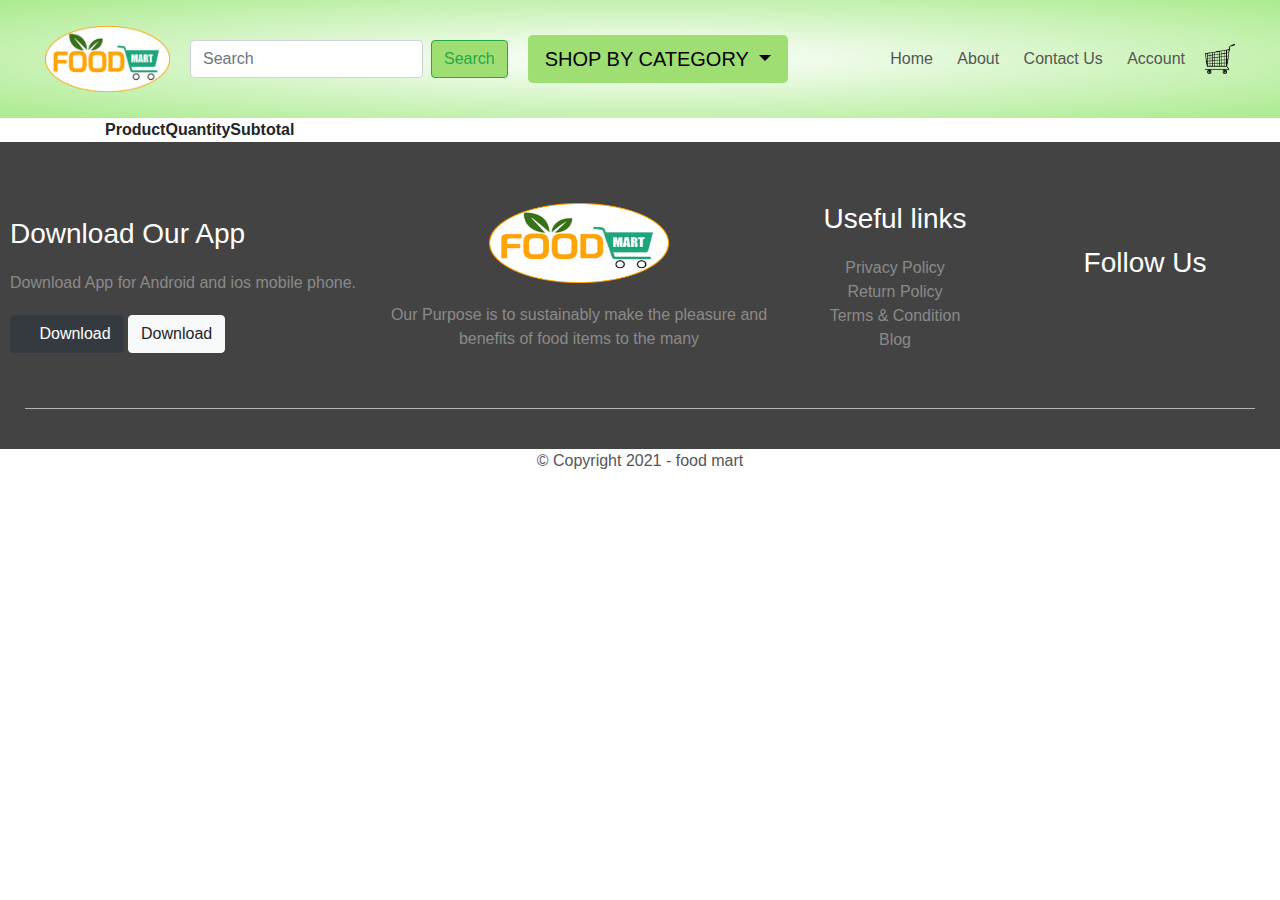
<file: cart.html>
<!DOCTYPE html>
<html lang="en">

<head>
  <meta charset="UTF-8">
  <meta name="viewport" content="width=device-width, initial-scale=1.0">
  <title>Food Mart | Ecommerce Website Design</title>
  <link rel="preconnect" href="https://fonts.gstatic.com">
<link href="https://fonts.googleapis.com/css2?family=Pacifico&family=Sacramento&display=swap" rel="stylesheet">
  <link rel="stylesheet" href="https://maxcdn.bootstrapcdn.com/bootstrap/4.0.0/css/bootstrap.min.css" integrity="sha384-Gn5384xqQ1aoWXA+058RXPxPg6fy4IWvTNh0E263XmFcJlSAwiGgFAW/dAiS6JXm" crossorigin="anonymous">
  <link rel="stylesheet" href="styles.css">
  <link rel="stylesheet" href="https://stackpath.bootstrapcdn.com/font-awesome/4.7.0/css/font-awesome.min.css">
  <link rel="stylesheet" href="https://stackpath.bootstrapcdn.com/font-awesome/4.7.0/css/font-awesome.min.css">
  <link rel="stylesheet" href="https://use.fontawesome.com/releases/v5.15.2/css/all.css" integrity="sha384-vSIIfh2YWi9wW0r9iZe7RJPrKwp6bG+s9QZMoITbCckVJqGCCRhc+ccxNcdpHuYu" crossorigin="anonymous">
  <!-- bootstrap script -->
  <script src="https://code.jquery.com/jquery-3.2.1.slim.min.js" integrity="sha384-KJ3o2DKtIkvYIK3UENzmM7KCkRr/rE9/Qpg6aAZGJwFDMVNA/GpGFF93hXpG5KkN" crossorigin="anonymous"></script>
  <script src="https://cdnjs.cloudflare.com/ajax/libs/popper.js/1.12.9/umd/popper.min.js" integrity="sha384-ApNbgh9B+Y1QKtv3Rn7W3mgPxhU9K/ScQsAP7hUibX39j7fakFPskvXusvfa0b4Q" crossorigin="anonymous"></script>
  <script src="https://maxcdn.bootstrapcdn.com/bootstrap/4.0.0/js/bootstrap.min.js" integrity="sha384-JZR6Spejh4U02d8jOt6vLEHfe/JQGiRRSQQxSfFWpi1MquVdAyjUar5+76PVCmYl" crossorigin="anonymous"></script>

</head>

<body>

  <div class="header">
    <div class="container">

      <div class="navbar">

        <div class="logo">

          <a><img src="photo/logo.png" width="125px">
          </a>

        </div>
        <div class="">
          <nav class="navbar navbar-light bg">
            <form class="form-inline">
              <input class="form-control mr-sm-2" type="search" placeholder="Search" aria-label="Search">
              <button class="btn btn-outline-success my-2 my-sm-0" type="submit">Search</button>
            </form>
          </nav>
        </div>
        <div class="dropdown">
          <button class="btn btn-lg dropdown-toggle" type="button" data-toggle="dropdown">SHOP BY CATEGORY <span class="caret"></span></button>
          <ul class="dropdown-menu">
            <li><a href="Fruits.html">Fruits</a></li>
            <li><a href="vegetable.html">Vegetables</a></li>
            <li><a href="#">Cold Drink</a></li>
            <li><a href="#">Snacks</a></li>
            <li><a href="#">FOODGRAINS OIL & MASALA</a></li>
            <li><a href="#">MASK AND SANITIZER</a></li>
          </ul>
        </div>
        <nav>
          <ul id="MenuItems">
            <li><a href="index.html">Home</a></li>
            <li><a href="About.html">About</a></li>
            <li><a href="contact.html">Contact Us</a></li>
            <li><a href="account.html">Account</a></li>
          </ul>
        </nav>
        <a href="cart.html"><img src="photo/cartr-png-20.png" width="30px" height="30px"></a>
        <img src="photo/pinpng.com-hamburger-menu-png-2165464.png" class="menu-icon" onclick="menutoggle()">
      </div>
    </div>
  </div>

    <!---------cart item----->
    <div class="small-container cart-page">
        <table>
            <tr>
                <th>Product</th>
                <th>Quantity</th>
                <th>Subtotal</th>
            </tr>
        </table>
    </div>

    <!----------footer------->
    <div class="footer">
      <div class="container">
        <div class="row">
          <div class="footer-col-1">
            <h3>Download Our App</h3>
            <p>Download App for Android and ios mobile phone.</p>
            <div class="app-logo">
              <button type="button" class="btn btn-dark download-button"><i class="fab fa-apple"></i> Download</button>
              <button type="button" class=" btn btn-light download-button"><i class="fab fa-google-play"></i> Download</button>
            </div>
          </div>
          <div class="footer-col-2">
            <img src="photo/logo.png">
            <p>Our Purpose is to sustainably make the pleasure and benefits of food items to the many</p>
          </div>
          <div class="footer-col-3">
            <h3>Useful links</h3>
            <ul>
              <li>Privacy Policy</li>
              <li>Return Policy</li>
              <li>Terms & Condition</li>
              <li>Blog</li>
            </ul>
          </div>
          <div class="footer-col-4">
            <h3>Follow Us</h3>
            <footer  >
              <div>

              <a href="https://m.facebook.com/shreya.shaw.5059?ref=dbl"><i class="social-icon fab fa-facebook-f icon"> </i></a>
              <a href="#"><i class="social-icon fab fa-twitter icon"> </i></a>
              <a href="#"><i class="social-icon fab fa-instagram icon"> </i></a>
              <a href="#"><i class="social-icon fas fa-envelope icon"> </i></a>
              </div>
            </footer>
          </div>
        </div>
        <hr>

      </div>
    </div>
    <div>
      <p class="copyright">© Copyright 2021 - food mart</p>
    </div>
    <!------------js for toggle menu---->
    <script>
      var MenuItems = document.getElementById("MenuItems");
      MenuItems.style.maxHeight = "0px";

      function menutoggle() {
        if (MenuItems.style.maxHeight == "0px") {
          MenuItems.style.maxHeight = "200px";
        } else {
          MenuItems.style.maxHeight = "0px";
        }
      }
    </script>

  </body>

  </html>
</file>
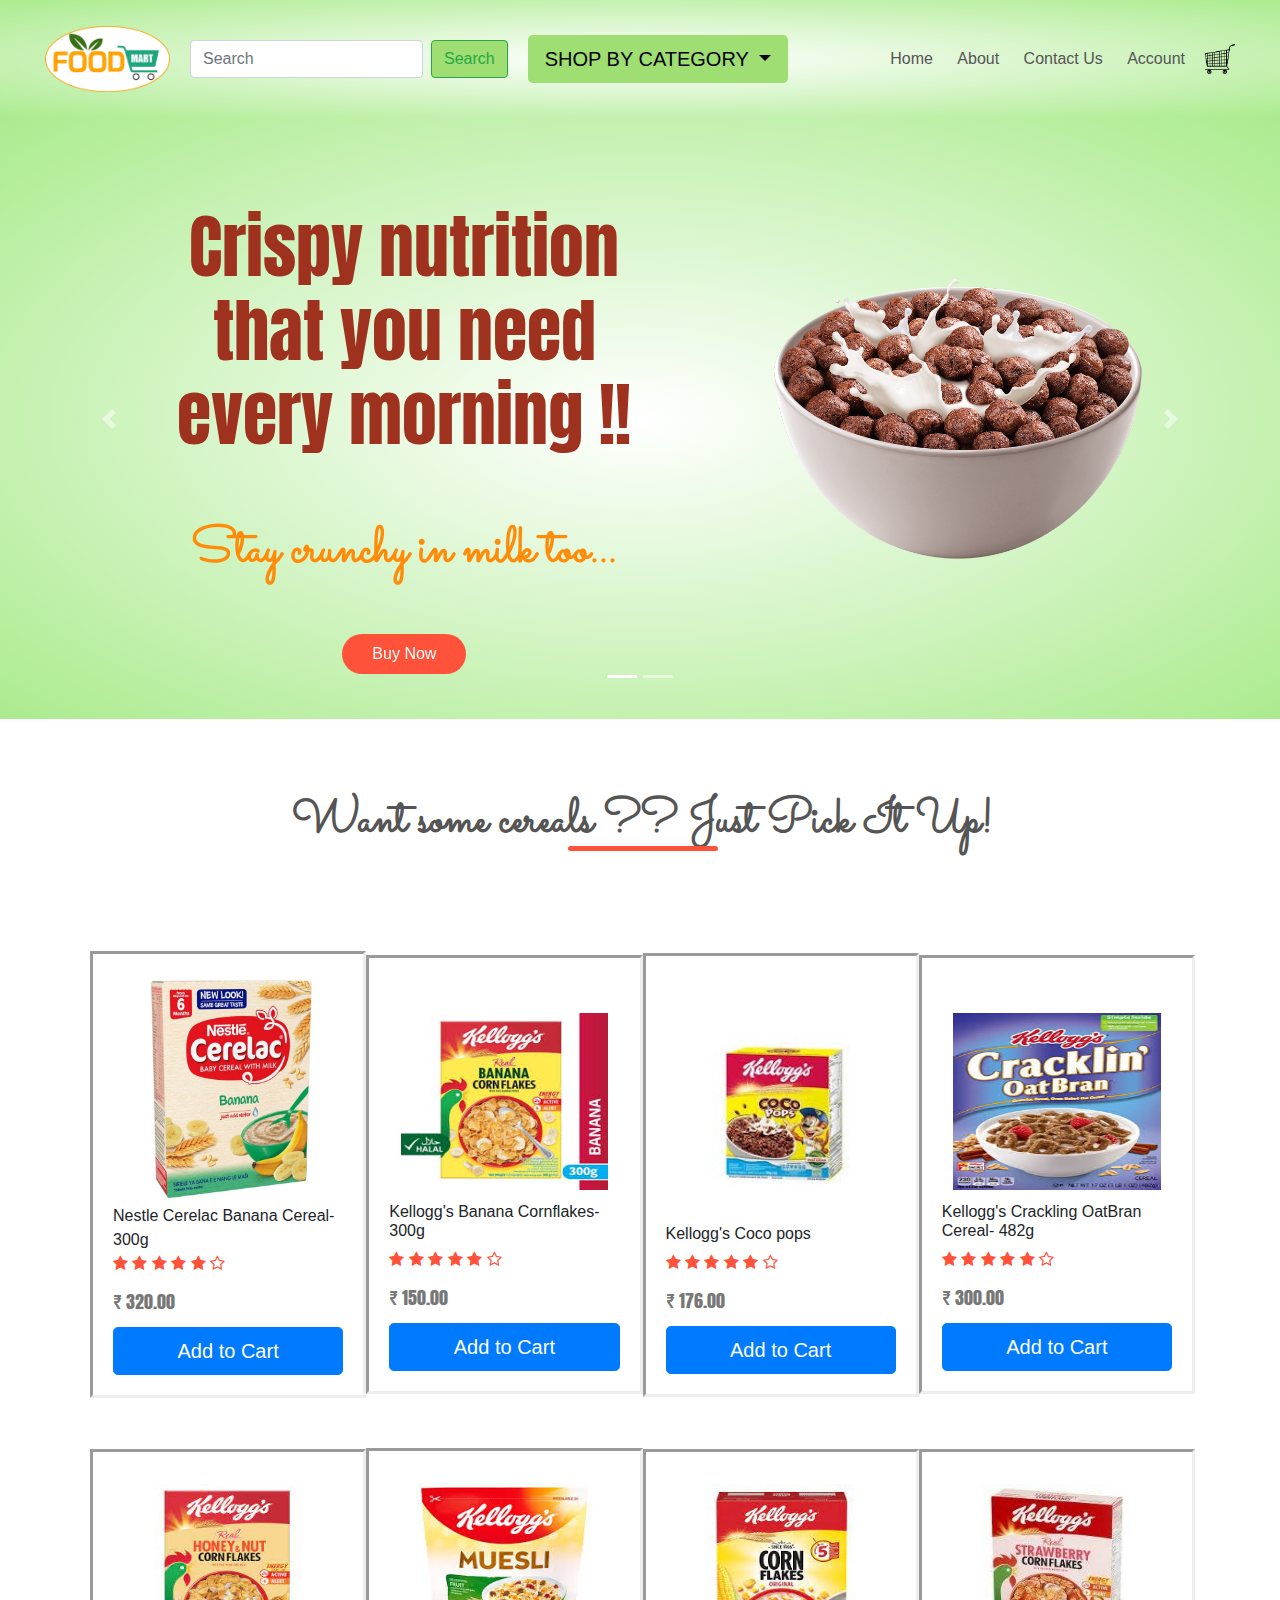
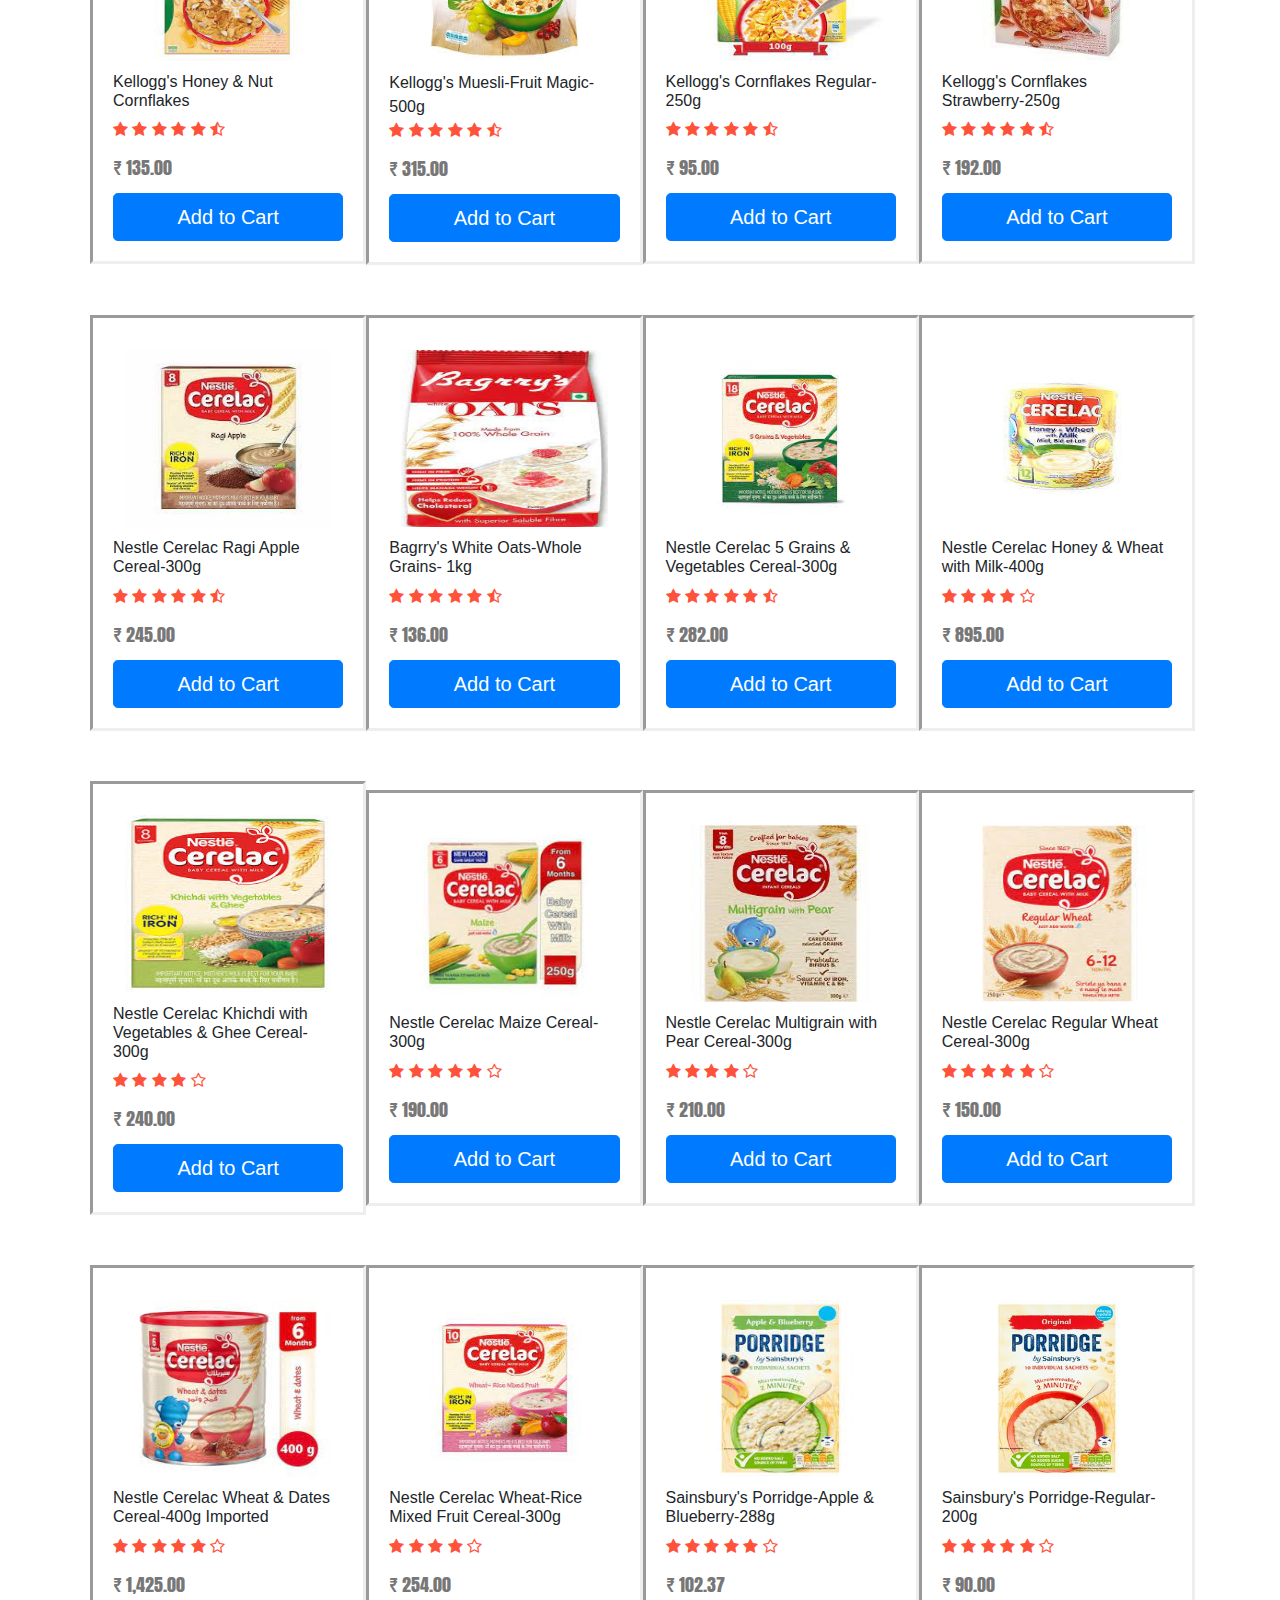
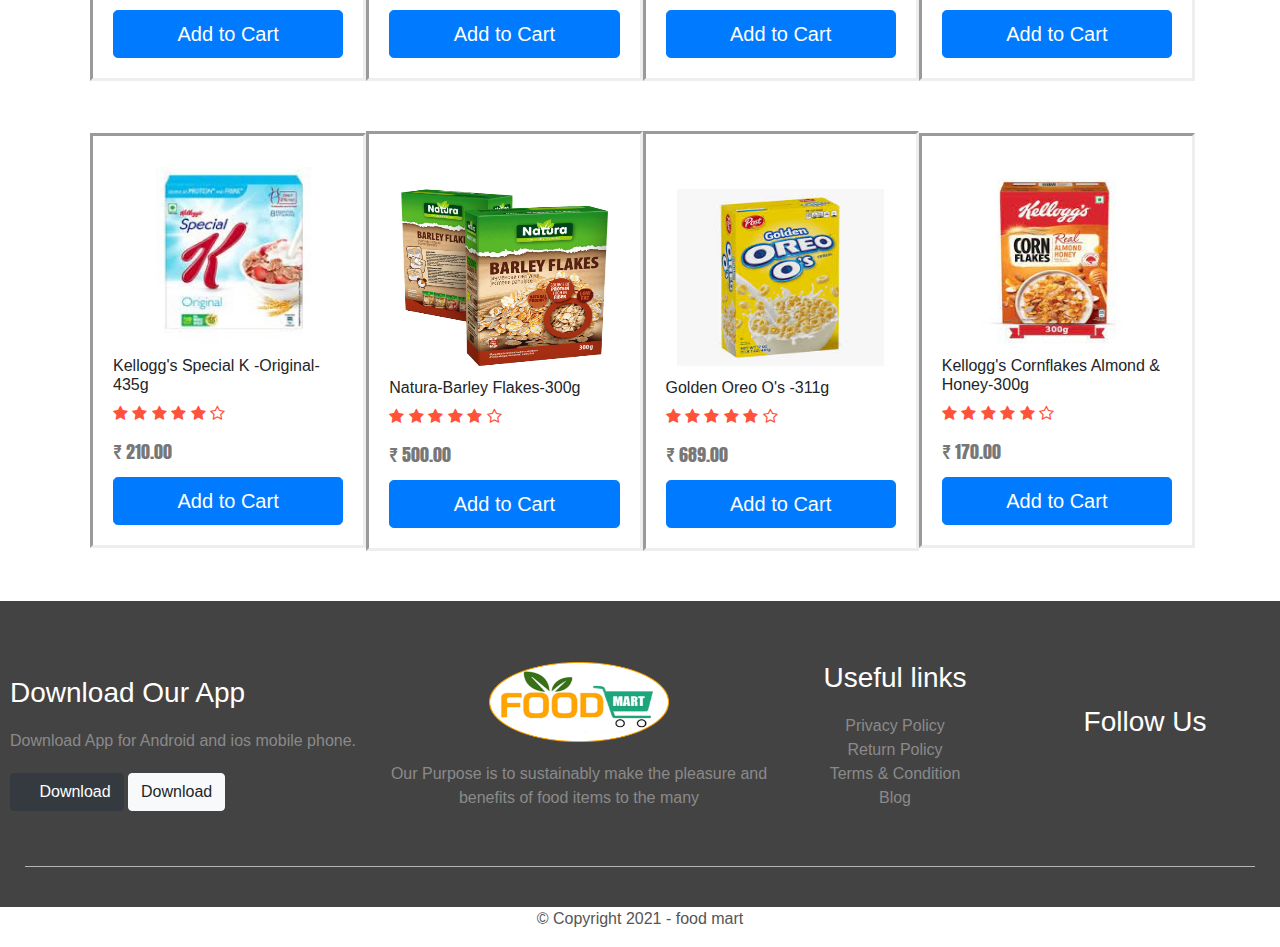
<file: cereals.html>
<!DOCTYPE html>
<html lang="en" dir="ltr">

<head>
  <meta charset="utf-8">
  <meta name="viewport" content="width=device-width, initial-scale=1.0">
  <title>Breakfast Cereals</title>
  <link rel="preconnect" href="https://fonts.gstatic.com">
<link href="https://fonts.googleapis.com/css2?family=Pacifico&family=Sacramento&display=swap" rel="stylesheet">
  <link rel="preconnect" href="https://fonts.gstatic.com">
  <link href="https://fonts.googleapis.com/css2?family=Anton&display=swap" rel="stylesheet">
  <link rel="stylesheet" href="https://maxcdn.bootstrapcdn.com/bootstrap/4.0.0/css/bootstrap.min.css" integrity="sha384-Gn5384xqQ1aoWXA+058RXPxPg6fy4IWvTNh0E263XmFcJlSAwiGgFAW/dAiS6JXm" crossorigin="anonymous">
  <link rel="stylesheet" href="styles.css">
  <link rel="stylesheet" href="https://stackpath.bootstrapcdn.com/font-awesome/4.7.0/css/font-awesome.min.css">
  <link rel="stylesheet" href="https://stackpath.bootstrapcdn.com/font-awesome/4.7.0/css/font-awesome.min.css">
  <link rel="stylesheet" href="https://use.fontawesome.com/releases/v5.15.2/css/all.css" integrity="sha384-vSIIfh2YWi9wW0r9iZe7RJPrKwp6bG+s9QZMoITbCckVJqGCCRhc+ccxNcdpHuYu" crossorigin="anonymous">
  <!-- bootstrap script -->
  <script src="https://code.jquery.com/jquery-3.2.1.slim.min.js" integrity="sha384-KJ3o2DKtIkvYIK3UENzmM7KCkRr/rE9/Qpg6aAZGJwFDMVNA/GpGFF93hXpG5KkN" crossorigin="anonymous"></script>
  <script src="https://cdnjs.cloudflare.com/ajax/libs/popper.js/1.12.9/umd/popper.min.js" integrity="sha384-ApNbgh9B+Y1QKtv3Rn7W3mgPxhU9K/ScQsAP7hUibX39j7fakFPskvXusvfa0b4Q" crossorigin="anonymous"></script>
  <script src="https://maxcdn.bootstrapcdn.com/bootstrap/4.0.0/js/bootstrap.min.js" integrity="sha384-JZR6Spejh4U02d8jOt6vLEHfe/JQGiRRSQQxSfFWpi1MquVdAyjUar5+76PVCmYl" crossorigin="anonymous"></script>

</head>

<body>
  <div class="header">
    <div class="container">

      <div class="navbar">

        <div class="logo">

          <a><img src="photo/logo.png" width="125px">
          </a>

        </div>
        <div class="">
          <nav class="navbar navbar-light bg">
            <form class="form-inline">
              <input class="form-control mr-sm-2" type="search" placeholder="Search" aria-label="Search">
              <button class="btn btn-outline-success my-2 my-sm-0" type="submit">Search</button>
            </form>
          </nav>
        </div>
        <div class="dropdown">
          <button class="btn btn-lg dropdown-toggle" type="button" data-toggle="dropdown">SHOP BY CATEGORY <span class="caret"></span></button>
          <ul class="dropdown-menu">
            <li><a href="Fruits.html">Fruits</a></li>
            <li><a href="vegetable.html">Vegetables</a></li>
            <li><a href="chocolates.html">Chocolates</a></li>
            <li><a href="biscuit,cookies.html">Biscuit and Cookies</a></li>   
            <li><a href="cereals.html">Breakfast Cereals</a></li>
            <li><a href="noodles,pasta.html">Noodles & Pasta</a></li>
            <li><a href="dal,oils.html">Foodgrains Oil & Masala</a></li>
            <li><a href="beverages.html">BEVERAGES</a></li>
			      <li><a href="milk products.html">MILK PRODUCTS</a></li>
            <li><a href="#">MASK AND SANITIZER</a></li>
          </ul>
        </div>
        <nav>
          <ul id="MenuItems">
            <li><a href="index.html">Home</a></li>
            <li><a href="About.html">About</a></li>
            <li><a href="contact.html">Contact Us</a></li>
            <li><a href="account.html">Account</a></li>
          </ul>
        </nav>
        <a href="cart.html"><img src="photo/cartr-png-20.png" width="30px" height="30px"></a>
        <img src="photo/pinpng.com-hamburger-menu-png-2165464.png" class="menu-icon" onclick="menutoggle()">
      </div>
    </div>
  </div>
  <section class="chocolates">
    <div id="testimonials-carousel" class="carousel slide " data-ride="true">
      <ol class="carousel-indicators">
        <li data-target="#carouselExampleIndicators" data-slide-to="0" class="active"></li>
        <li data-target="#carouselExampleIndicators" data-slide-to="1"></li>
      </ol>
      <div class="carousel-inner">
        <div class="carousel-item active ">
          <div class="small-container">
            <div class="row">

              <div class="col-lg-6">
                <br><br><br>
                <h1 class="chocolate">Crispy nutrition that you need every morning !!</h1>
                <br><br>
                <p class="chocolate-p"> <strong>Stay crunchy in milk too...</strong></p>
                <a href="" class="btn1">Buy Now </a>
              </div>
              <div class="col-2">
                <img src="photo/cereals/home.png" class="offer-img">
              </div>
            </div>
          </div>
        </div>
        <div class="carousel-item ">
          <div class="small-container">
            <div class="row">
              <div class="col-lg-6">
                <br><br>
                <h1 class="Apple">Make Someone Happy With A Cereal : ) </h1>
                <br><br>
                <p class="Apple-p">Stay crunchy, stay cool !!</p>
                <a href="" class="btn1">Buy Now </a>
              </div>
              <div class="col-2">
                <img src="photo/cereals/home1.png" class="offer-img">
              </div>
            </div>
          </div>
        </div>
      </div>
      <a class="carousel-control-prev" href="#testimonials-carousel" role="button" data-slide="prev">
        <span class="carousel-control-prev-icon" aria-hidden="true"></span>
        <span class="sr-only">Previous</span>
      </a>
      <a class="carousel-control-next" href="#testimonials-carousel" role="button" data-slide="next">
        <span class="carousel-control-next-icon" aria-hidden="true"></span>
        <span class="sr-only">Next</span>
      </a>
    </div>

  </section>
  <br>
  <!-- <div class="">
    <img src="photo/cereals/" &amp; vegetables.jpg" alt="Banner Image" class="img-responsive" data-bannerplower="209758:1">
  </div> -->
  <div class="small-container ">
    <br> <br>
    <h1 class="title">Want some cereals ?? Just Pick It Up!</h1>
    <div class="row ">
      <div class="col-4 box">
        <img src="photo/cereals/nestle cerelac banana.jpg">
        <h7>Nestle Cerelac Banana Cereal-300g</h7>
        <div class="rating">
          <i class="fa fa-star" aria-hidden="true"></i>
          <i class="fa fa-star" aria-hidden="true"></i>
          <i class="fa fa-star" aria-hidden="true"></i>
          <i class="fa fa-star" aria-hidden="true"></i>
          <i class="fa fa-star" aria-hidden="true"></i>
          <i class="fa fa-star-o" aria-hidden="true"></i>
        </div>
      <p class="price"> ₹ 320.00</p>
      <button type="button" class="btn btn-primary btn-lg btn-block">Add to Cart</button>
      </div>
      <div class="col-4 box"><br>
        <img class="pic" src="photo/cereals/kellogs banana.jpg"><br>
        <h6>Kellogg's Banana Cornflakes-300g</h6>
        <div class="rating">
          <i class="fa fa-star" aria-hidden="true"></i>
          <i class="fa fa-star" aria-hidden="true"></i>
          <i class="fa fa-star" aria-hidden="true"></i>
          <i class="fa fa-star" aria-hidden="true"></i>
          <i class="fa fa-star" aria-hidden="true"></i>
          <i class="fa fa-star-o" aria-hidden="true"></i>
        </div>
        <p class="price">₹ 150.00</p>
          <button type="button" class="btn btn-primary btn-lg btn-block">Add to Cart</button>
      </div>
      <div class="col-4 box">
        <br><br>
        <img class="pic" src="photo/cereals/kellogs choco pops.jpg">
        <br>
        <h6>Kellogg's Coco pops</h6>
        <div class="rating">
          <i class="fa fa-star" aria-hidden="true"></i>
          <i class="fa fa-star" aria-hidden="true"></i>
          <i class="fa fa-star" aria-hidden="true"></i>
          <i class="fa fa-star" aria-hidden="true"></i>
          <i class="fa fa-star" aria-hidden="true"></i>
          <i class="fa fa-star-o" aria-hidden="true"></i>
        </div>
        <p class="price">₹ 176.00</p>
          <button type="button" class="btn btn-primary btn-lg btn-block">Add to Cart</button>
      </div>
      <div class="col-4 box">
        <br>
        <img class="pic" src="photo/cereals/kellogs crackling oatbran.jpg">
        <br>
        <h6>Kellogg's Crackling OatBran Cereal- 482g</h6>
        <div class="rating">
          <i class="fa fa-star" aria-hidden="true"></i>
          <i class="fa fa-star" aria-hidden="true"></i>
          <i class="fa fa-star" aria-hidden="true"></i>
          <i class="fa fa-star" aria-hidden="true"></i>
          <i class="fa fa-star" aria-hidden="true"></i>
          <i class="fa fa-star-o" aria-hidden="true"></i>
        </div>
        <p class="price">₹ 300.00</p>
          <button type="button" class="btn btn-primary btn-lg btn-block">Add to Cart</button>
      </div>
      <div class="col-4 box">
        <img class="pic" src="photo/cereals/kellogs honey and nut.jpg">
        <h6>Kellogg's Honey & Nut Cornflakes</h6>
        <div class="rating">
          <i class="fa fa-star" aria-hidden="true"></i>
          <i class="fa fa-star" aria-hidden="true"></i>
          <i class="fa fa-star" aria-hidden="true"></i>
          <i class="fa fa-star" aria-hidden="true"></i>
          <i class="fa fa-star" aria-hidden="true"></i>
          <i class="fa fa-star-half-o" aria-hidden="true"></i>
        </div>
        <p class="price">₹ 135.00</p>
          <button type="button" class="btn btn-primary btn-lg btn-block">Add to Cart</button>
      </div>
      <div class="col-4 box">
        <img class="pic" src="photo/cereals/kellogs muesli.jpg">
        <h7>Kellogg's Muesli-Fruit Magic-500g</h7>
        <div class="rating">
          <i class="fa fa-star" aria-hidden="true"></i>
          <i class="fa fa-star" aria-hidden="true"></i>
          <i class="fa fa-star" aria-hidden="true"></i>
          <i class="fa fa-star" aria-hidden="true"></i>
          <i class="fa fa-star" aria-hidden="true"></i>
          <i class="fa fa-star-half-o" aria-hidden="true"></i>
        </div>
        <p class="price">₹ 315.00</p>
          <button type="button" class="btn btn-primary btn-lg btn-block">Add to Cart</button>
      </div>
      <div class="col-4 box">
        <img class="pic" src="photo/cereals/kellogs regular.jpg">
        <h6>Kellogg's Cornflakes Regular-250g</h6>
        <div class="rating">
          <i class="fa fa-star" aria-hidden="true"></i>
          <i class="fa fa-star" aria-hidden="true"></i>
          <i class="fa fa-star" aria-hidden="true"></i>
          <i class="fa fa-star" aria-hidden="true"></i>
          <i class="fa fa-star" aria-hidden="true"></i>
          <i class="fa fa-star-half-o" aria-hidden="true"></i>
        </div>
        <p class="price">₹ 95.00</p>
          <button type="button" class="btn btn-primary btn-lg btn-block">Add to Cart</button>
      </div>
      <div class="col-4 box">
        <img class="pic" src="photo/cereals/kellogs strawberry.jpg">
        <h6>Kellogg's Cornflakes Strawberry-250g</h6>
        <div class="rating">
          <i class="fa fa-star" aria-hidden="true"></i>
          <i class="fa fa-star" aria-hidden="true"></i>
          <i class="fa fa-star" aria-hidden="true"></i>
          <i class="fa fa-star" aria-hidden="true"></i>
          <i class="fa fa-star" aria-hidden="true"></i>
          <i class="fa fa-star-half-o" aria-hidden="true"></i>
        </div>
        <p class="price">₹ 192.00</p>
          <button type="button" class="btn btn-primary btn-lg btn-block">Add to Cart</button>
      </div>
      <div class="col-4 box">
        <img class="pic" src="photo/cereals/nestle cerelac  ragi apple.jpg">
        <h6>Nestle Cerelac Ragi Apple Cereal-300g</h6>
        <div class="rating">
          <i class="fa fa-star" aria-hidden="true"></i>
          <i class="fa fa-star" aria-hidden="true"></i>
          <i class="fa fa-star" aria-hidden="true"></i>
          <i class="fa fa-star" aria-hidden="true"></i>
          <i class="fa fa-star" aria-hidden="true"></i>
          <i class="fa fa-star-half-o" aria-hidden="true"></i>
        </div>
        <p class="price">₹ 245.00</p>
          <button type="button" class="btn btn-primary btn-lg btn-block">Add to Cart</button>
      </div>
      <div class="col-4 box">
        <img class="pic" src="photo/cereals/bagrry oats.jpg">
        <br>
        <h6>Bagrry's White Oats-Whole Grains- 1kg</h6>
        <div class="rating">
          <i class="fa fa-star" aria-hidden="true"></i>
          <i class="fa fa-star" aria-hidden="true"></i>
          <i class="fa fa-star" aria-hidden="true"></i>
          <i class="fa fa-star" aria-hidden="true"></i>
          <i class="fa fa-star" aria-hidden="true"></i>
          <i class="fa fa-star-half-o" aria-hidden="true"></i>
        </div>
        <p class="price">₹ 136.00</p>
          <button type="button" class="btn btn-primary btn-lg btn-block">Add to Cart</button>
      </div>
      <div class="col-4 box">
        <img class="pic" src="photo/cereals/nestle cerelac green.jpg">
        <h6>Nestle Cerelac 5 Grains & Vegetables Cereal-300g</h6>
        <div class="rating">
          <i class="fa fa-star" aria-hidden="true"></i>
          <i class="fa fa-star" aria-hidden="true"></i>
          <i class="fa fa-star" aria-hidden="true"></i>
          <i class="fa fa-star" aria-hidden="true"></i>
          <i class="fa fa-star" aria-hidden="true"></i>
          <i class="fa fa-star-half-o" aria-hidden="true"></i>
        </div>
        <p class="price">₹ 282.00</p>
          <button type="button" class="btn btn-primary btn-lg btn-block">Add to Cart</button>
      </div>
      <div class="col-4 box">
        <img class="pic" src="photo/cereals/nestle cerelac honey and wheat.jpg">
        <h6>Nestle Cerelac Honey & Wheat with Milk-400g</h6>
        <div class="rating">
          <i class="fa fa-star" aria-hidden="true"></i>
          <i class="fa fa-star" aria-hidden="true"></i>
          <i class="fa fa-star" aria-hidden="true"></i>
          <i class="fa fa-star" aria-hidden="true"></i>
          <i class="fa fa-star-o" aria-hidden="true"></i>
        </div>
        <p class="price">₹ 895.00 </p>
          <button type="button" class="btn btn-primary btn-lg btn-block">Add to Cart</button>
      </div>
      <div class="col-4 box">
        <img class="pic" src="photo/cereals/nestle cerelac khichdi with veggie.jpg">
        <h6>Nestle Cerelac Khichdi with Vegetables & Ghee Cereal-300g</h6>
        <div class="rating">
          <i class="fa fa-star" aria-hidden="true"></i>
          <i class="fa fa-star" aria-hidden="true"></i>
          <i class="fa fa-star" aria-hidden="true"></i>
          <i class="fa fa-star" aria-hidden="true"></i>
          <i class="fa fa-star-o" aria-hidden="true"></i>
        </div>
        <p class="price">₹ 240.00</p>
          <button type="button" class="btn btn-primary btn-lg btn-block">Add to Cart</button>
      </div>
      <div class="col-4 box">
        <img class="pic" src="photo/cereals/nestle cerelac maize.jpg">
        <h6>Nestle Cerelac Maize Cereal-300g</h6>
        <div class="rating">
          <i class="fa fa-star" aria-hidden="true"></i>
          <i class="fa fa-star" aria-hidden="true"></i>
          <i class="fa fa-star" aria-hidden="true"></i>
          <i class="fa fa-star" aria-hidden="true"></i>
          <i class="fa fa-star" aria-hidden="true"></i>
          <i class="fa fa-star-o" aria-hidden="true"></i>
        </div>
        <p class="price">₹ 190.00</p>
          <button type="button" class="btn btn-primary btn-lg btn-block">Add to Cart</button>
      </div>
      <div class="col-4 box">
        <img class="pic" src="photo/cereals/nestle cerelac multigrain with pear.jpg">
        <h6>Nestle Cerelac Multigrain with Pear Cereal-300g</h6>
        <div class="rating">
          <i class="fa fa-star" aria-hidden="true"></i>
          <i class="fa fa-star" aria-hidden="true"></i>
          <i class="fa fa-star" aria-hidden="true"></i>
          <i class="fa fa-star" aria-hidden="true"></i>
          <i class="fa fa-star-o" aria-hidden="true"></i>
        </div>
        <p class="price">₹ 210.00</p>
          <button type="button" class="btn btn-primary btn-lg btn-block">Add to Cart</button>
      </div>
      <div class="col-4 box">
        <img class="pic" src="photo/cereals/nestle cerelac regular wheat.jpg">
        <h6>Nestle Cerelac Regular Wheat Cereal-300g</h6>
        <div class="rating">
          <i class="fa fa-star" aria-hidden="true"></i>
          <i class="fa fa-star" aria-hidden="true"></i>
          <i class="fa fa-star" aria-hidden="true"></i>
          <i class="fa fa-star" aria-hidden="true"></i>
          <i class="fa fa-star" aria-hidden="true"></i>
          <i class="fa fa-star-o" aria-hidden="true"></i>
        </div>
        <p class="price">₹ 150.00</p>
          <button type="button" class="btn btn-primary btn-lg btn-block">Add to Cart</button>
      </div>
      <div class="col-4 box">
        <img class="pic" src="photo/cereals/nestle cerelac wheat and dates.jpg">
        <h6>Nestle Cerelac Wheat & Dates Cereal-400g Imported</h6>
        <div class="rating">
          <i class="fa fa-star" aria-hidden="true"></i>
          <i class="fa fa-star" aria-hidden="true"></i>
          <i class="fa fa-star" aria-hidden="true"></i>
          <i class="fa fa-star" aria-hidden="true"></i>
          <i class="fa fa-star" aria-hidden="true"></i>
          <i class="fa fa-star-o" aria-hidden="true"></i>
        </div>
        <p class="price">₹ 1,425.00</p>
          <button type="button" class="btn btn-primary btn-lg btn-block">Add to Cart</button>
      </div>
      <div class="col-4 box">
        <img class="pic" src="photo/cereals/nestle cerelac.jpg">
        <h6>Nestle Cerelac Wheat-Rice Mixed Fruit Cereal-300g</h6>
        <div class="rating">
          <i class="fa fa-star" aria-hidden="true"></i>
          <i class="fa fa-star" aria-hidden="true"></i>
          <i class="fa fa-star" aria-hidden="true"></i>
          <i class="fa fa-star" aria-hidden="true"></i>
          <i class="fa fa-star-o" aria-hidden="true"></i>
        </div>
        <p class="price">₹ 254.00</p>
          <button type="button" class="btn btn-primary btn-lg btn-block">Add to Cart</button>
      </div>
      <div class="col-4 box">
        <img class="pic" src="photo/cereals/porridge apple and blueberry.jpg">
        <h6>Sainsbury's Porridge-Apple & Blueberry-288g</h6>
        <div class="rating">
          <i class="fa fa-star" aria-hidden="true"></i>
          <i class="fa fa-star" aria-hidden="true"></i>
          <i class="fa fa-star" aria-hidden="true"></i>
          <i class="fa fa-star" aria-hidden="true"></i>
          <i class="fa fa-star" aria-hidden="true"></i>
          <i class="fa fa-star-o" aria-hidden="true"></i>
        </div>
        <p class="price">₹ 102.37</p>
          <button type="button" class="btn btn-primary btn-lg btn-block">Add to Cart</button>
      </div>
      <div class="col-4 box">
        <img class="pic" src="photo/cereals/porridge original.jpg">
        <h6>Sainsbury's Porridge-Regular-200g </h6>
        <div class="rating">
          <i class="fa fa-star" aria-hidden="true"></i>
          <i class="fa fa-star" aria-hidden="true"></i>
          <i class="fa fa-star" aria-hidden="true"></i>
          <i class="fa fa-star" aria-hidden="true"></i>
          <i class="fa fa-star" aria-hidden="true"></i>
          <i class="fa fa-star-o" aria-hidden="true"></i>
        </div>
        <p class="price">₹ 90.00</p>
          <button type="button" class="btn btn-primary btn-lg btn-block">Add to Cart</button>
      </div>
      <div class="col-4 box">
        <img class="pic" src="photo/cereals/special kellogs.jpg">
        <h6>Kellogg's Special K -Original-435g</h6>
        <div class="rating">
          <i class="fa fa-star" aria-hidden="true"></i>
          <i class="fa fa-star" aria-hidden="true"></i>
          <i class="fa fa-star" aria-hidden="true"></i>
          <i class="fa fa-star" aria-hidden="true"></i>
          <i class="fa fa-star" aria-hidden="true"></i>
          <i class="fa fa-star-o" aria-hidden="true"></i>
        </div>
        <p class="price">₹ 210.00</p>
          <button type="button" class="btn btn-primary btn-lg btn-block">Add to Cart</button>
      </div>
      <div class="col-4 box">
        <br>
        <img class="pic" src="photo/cereals/natura barley flakes.png">
        <h6>Natura-Barley Flakes-300g</h6>
        <div class="rating">
          <i class="fa fa-star" aria-hidden="true"></i>
          <i class="fa fa-star" aria-hidden="true"></i>
          <i class="fa fa-star" aria-hidden="true"></i>
          <i class="fa fa-star" aria-hidden="true"></i>
          <i class="fa fa-star" aria-hidden="true"></i>
          <i class="fa fa-star-o" aria-hidden="true"></i>
        </div>
        <p class="price">₹ 500.00</p>
          <button type="button" class="btn btn-primary btn-lg btn-block">Add to Cart</button>
      </div>
      <div class="col-4 box">
          <br>
        <img class="pic" src="photo/cereals/golden oreos.jpg">
        <h6>Golden Oreo O's -311g</h6>
        <div class="rating">
          <i class="fa fa-star" aria-hidden="true"></i>
          <i class="fa fa-star" aria-hidden="true"></i>
          <i class="fa fa-star" aria-hidden="true"></i>
          <i class="fa fa-star" aria-hidden="true"></i>
          <i class="fa fa-star" aria-hidden="true"></i>
          <i class="fa fa-star-o" aria-hidden="true"></i>
        </div>
        <p class="price">₹ 689.00</p>
          <button type="button" class="btn btn-primary btn-lg btn-block">Add to Cart</button>
      </div>
      <div class="col-4 box">
        <img class="pic" src="photo/cereals/kellogs almond honey.jpg">
        <h6>Kellogg's Cornflakes Almond & Honey-300g</h6>
        <div class="rating">
          <i class="fa fa-star" aria-hidden="true"></i>
          <i class="fa fa-star" aria-hidden="true"></i>
          <i class="fa fa-star" aria-hidden="true"></i>
          <i class="fa fa-star" aria-hidden="true"></i>
          <i class="fa fa-star" aria-hidden="true"></i>
          <i class="fa fa-star-o" aria-hidden="true"></i>
        </div>
        <p class="price">₹ 170.00</p>
          <button type="button" class="btn btn-primary btn-lg btn-block">Add to Cart</button>
      </div>
    </div>
  </div>
  <!----------footer------->
  <div class="footer">
    <div class="container">
      <div class="row">
        <div class="footer-col-1">
          <h3>Download Our App</h3>
          <p>Download App for Android and ios mobile phone.</p>
          <div class="app-logo">
            <button type="button" class="btn btn-dark download-button"><i class="fab fa-apple"></i> Download</button>
            <button type="button" class=" btn btn-light download-button"><i class="fab fa-google-play"></i> Download</button>
          </div>
        </div>
        <div class="footer-col-2">
          <img src="photo/logo.png">
          <p>Our Purpose is to sustainably make the pleasure and benefits of food items to the many</p>
        </div>
        <div class="footer-col-3">
          <h3>Useful links</h3>
          <ul>
            <li>Privacy Policy</li>
            <li>Return Policy</li>
            <li>Terms & Condition</li>
            <li>Blog</li>
          </ul>
        </div>
        <div class="footer-col-4">
          <h3>Follow Us</h3>
          <footer  >
            <div>
              <a href="https://m.facebook.com/shreya.shaw.5059?ref=dbl"><i class="social-icon fab fa-facebook-f icon"> </i></a>
              <a href="#"><i class="social-icon fab fa-twitter icon"> </i></a>
              <a href="#"><i class="social-icon fab fa-instagram icon"> </i></a>
              <a href="#"><i class="social-icon fas fa-envelope icon"> </i></a>
            </div>
          </footer>
        </div>
      </div>
      <hr>
    </div>
  </div>
  <div>
    <p class="copyright">© Copyright 2021 - food mart</p>
  </div>
  <!-- js for toggle menu -->
  <script>
    var MenuItems = document.getElementById("MenuItems");
    MenuItems.style.maxHeight = "0px";

    function menutoggle() {
      if (MenuItems.style.maxHeight == "0px") {
        MenuItems.style.maxHeight = "200px";
      } else {
        MenuItems.style.maxHeight = "0px";
      }
    }
  </script>

  </body>
</html>
</file>
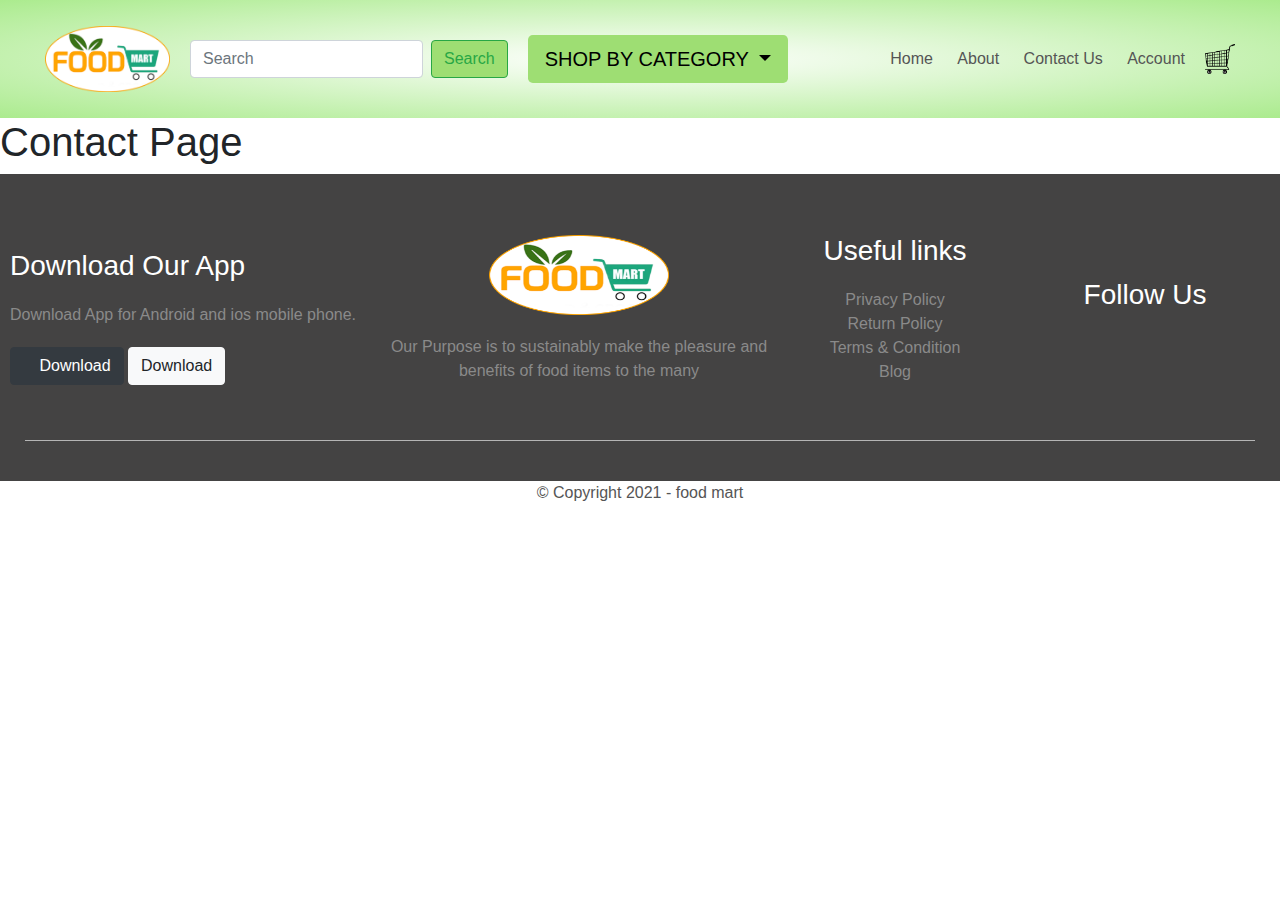
<file: contact.html>
<!DOCTYPE html>
<html lang="en">

<head>
  <meta charset="UTF-8">
  <meta name="viewport" content="width=device-width, initial-scale=1.0">
  <title>Food Mart | Ecommerce Website Design</title>
  <link rel="preconnect" href="https://fonts.gstatic.com">
<link href="https://fonts.googleapis.com/css2?family=Pacifico&family=Sacramento&display=swap" rel="stylesheet">
  <link rel="stylesheet" href="https://maxcdn.bootstrapcdn.com/bootstrap/4.0.0/css/bootstrap.min.css" integrity="sha384-Gn5384xqQ1aoWXA+058RXPxPg6fy4IWvTNh0E263XmFcJlSAwiGgFAW/dAiS6JXm" crossorigin="anonymous">
  <link rel="stylesheet" href="styles.css">
  <link rel="stylesheet" href="https://stackpath.bootstrapcdn.com/font-awesome/4.7.0/css/font-awesome.min.css">
  <link rel="stylesheet" href="https://stackpath.bootstrapcdn.com/font-awesome/4.7.0/css/font-awesome.min.css">
  <link rel="stylesheet" href="https://use.fontawesome.com/releases/v5.15.2/css/all.css" integrity="sha384-vSIIfh2YWi9wW0r9iZe7RJPrKwp6bG+s9QZMoITbCckVJqGCCRhc+ccxNcdpHuYu" crossorigin="anonymous">
  <!-- bootstrap script -->
  <script src="https://code.jquery.com/jquery-3.2.1.slim.min.js" integrity="sha384-KJ3o2DKtIkvYIK3UENzmM7KCkRr/rE9/Qpg6aAZGJwFDMVNA/GpGFF93hXpG5KkN" crossorigin="anonymous"></script>
  <script src="https://cdnjs.cloudflare.com/ajax/libs/popper.js/1.12.9/umd/popper.min.js" integrity="sha384-ApNbgh9B+Y1QKtv3Rn7W3mgPxhU9K/ScQsAP7hUibX39j7fakFPskvXusvfa0b4Q" crossorigin="anonymous"></script>
  <script src="https://maxcdn.bootstrapcdn.com/bootstrap/4.0.0/js/bootstrap.min.js" integrity="sha384-JZR6Spejh4U02d8jOt6vLEHfe/JQGiRRSQQxSfFWpi1MquVdAyjUar5+76PVCmYl" crossorigin="anonymous"></script>

</head>

<body>

  <div class="header">
    <div class="container">

      <div class="navbar">

        <div class="logo">

          <a><img src="photo/logo.png" width="125px">
          </a>

        </div>
        <div class="">
          <nav class="navbar navbar-light bg">
            <form class="form-inline">
              <input class="form-control mr-sm-2" type="search" placeholder="Search" aria-label="Search">
              <button class="btn btn-outline-success my-2 my-sm-0" type="submit">Search</button>
            </form>
          </nav>
        </div>
        <div class="dropdown">
          <button class="btn btn-lg dropdown-toggle" type="button" data-toggle="dropdown">SHOP BY CATEGORY <span class="caret"></span></button>
          <ul class="dropdown-menu">
            <li><a href="Fruits.html">Fruits</a></li>
            <li><a href="vegetable.html">Vegetables</a></li>
            <li><a href="#">Cold Drink</a></li>
            <li><a href="#">Snacks</a></li>
            <li><a href="#">FOODGRAINS OIL & MASALA</a></li>
            <li><a href="#">MASK AND SANITIZER</a></li>
          </ul>
        </div>
        <nav>
          <ul id="MenuItems">
            <li><a href="index.html">Home</a></li>
            <li><a href="About.html">About</a></li>
            <li><a href="contact.html">Contact Us</a></li>
            <li><a href="account.html">Account</a></li>
          </ul>
        </nav>
        <a href="cart.html"><img src="photo/cartr-png-20.png" width="30px" height="30px"></a>
        <img src="photo/pinpng.com-hamburger-menu-png-2165464.png" class="menu-icon" onclick="menutoggle()">
      </div>
    </div>
  </div>


    <!---------contact----->
    <h1>Contact Page</h1>
    <!----------footer------->
    <div class="footer">
      <div class="container">
        <div class="row">
          <div class="footer-col-1">
            <h3>Download Our App</h3>
            <p>Download App for Android and ios mobile phone.</p>
            <div class="app-logo">
              <button type="button" class="btn btn-dark download-button"><i class="fab fa-apple"></i> Download</button>
              <button type="button" class=" btn btn-light download-button"><i class="fab fa-google-play"></i> Download</button>
            </div>
          </div>
          <div class="footer-col-2">
            <img src="photo/logo.png">
            <p>Our Purpose is to sustainably make the pleasure and benefits of food items to the many</p>
          </div>
          <div class="footer-col-3">
            <h3>Useful links</h3>
            <ul>
              <li>Privacy Policy</li>
              <li>Return Policy</li>
              <li>Terms & Condition</li>
              <li>Blog</li>
            </ul>
          </div>
          <div class="footer-col-4">
            <h3>Follow Us</h3>
            <footer  >
              <div>

              <a href="https://m.facebook.com/shreya.shaw.5059?ref=dbl"><i class="social-icon fab fa-facebook-f icon"> </i></a>
              <a href="#"><i class="social-icon fab fa-twitter icon"> </i></a>
              <a href="#"><i class="social-icon fab fa-instagram icon"> </i></a>
              <a href="#"><i class="social-icon fas fa-envelope icon"> </i></a>
              </div>
            </footer>
          </div>
        </div>
        <hr>

      </div>
    </div>
    <div>
      <p class="copyright">© Copyright 2021 - food mart</p>
    </div>
    <!------------js for toggle menu---->
    <script>
      var MenuItems = document.getElementById("MenuItems");
      MenuItems.style.maxHeight = "0px";

      function menutoggle() {
        if (MenuItems.style.maxHeight == "0px") {
          MenuItems.style.maxHeight = "200px";
        } else {
          MenuItems.style.maxHeight = "0px";
        }
      }
    </script>

  </body>

  </html>
</file>
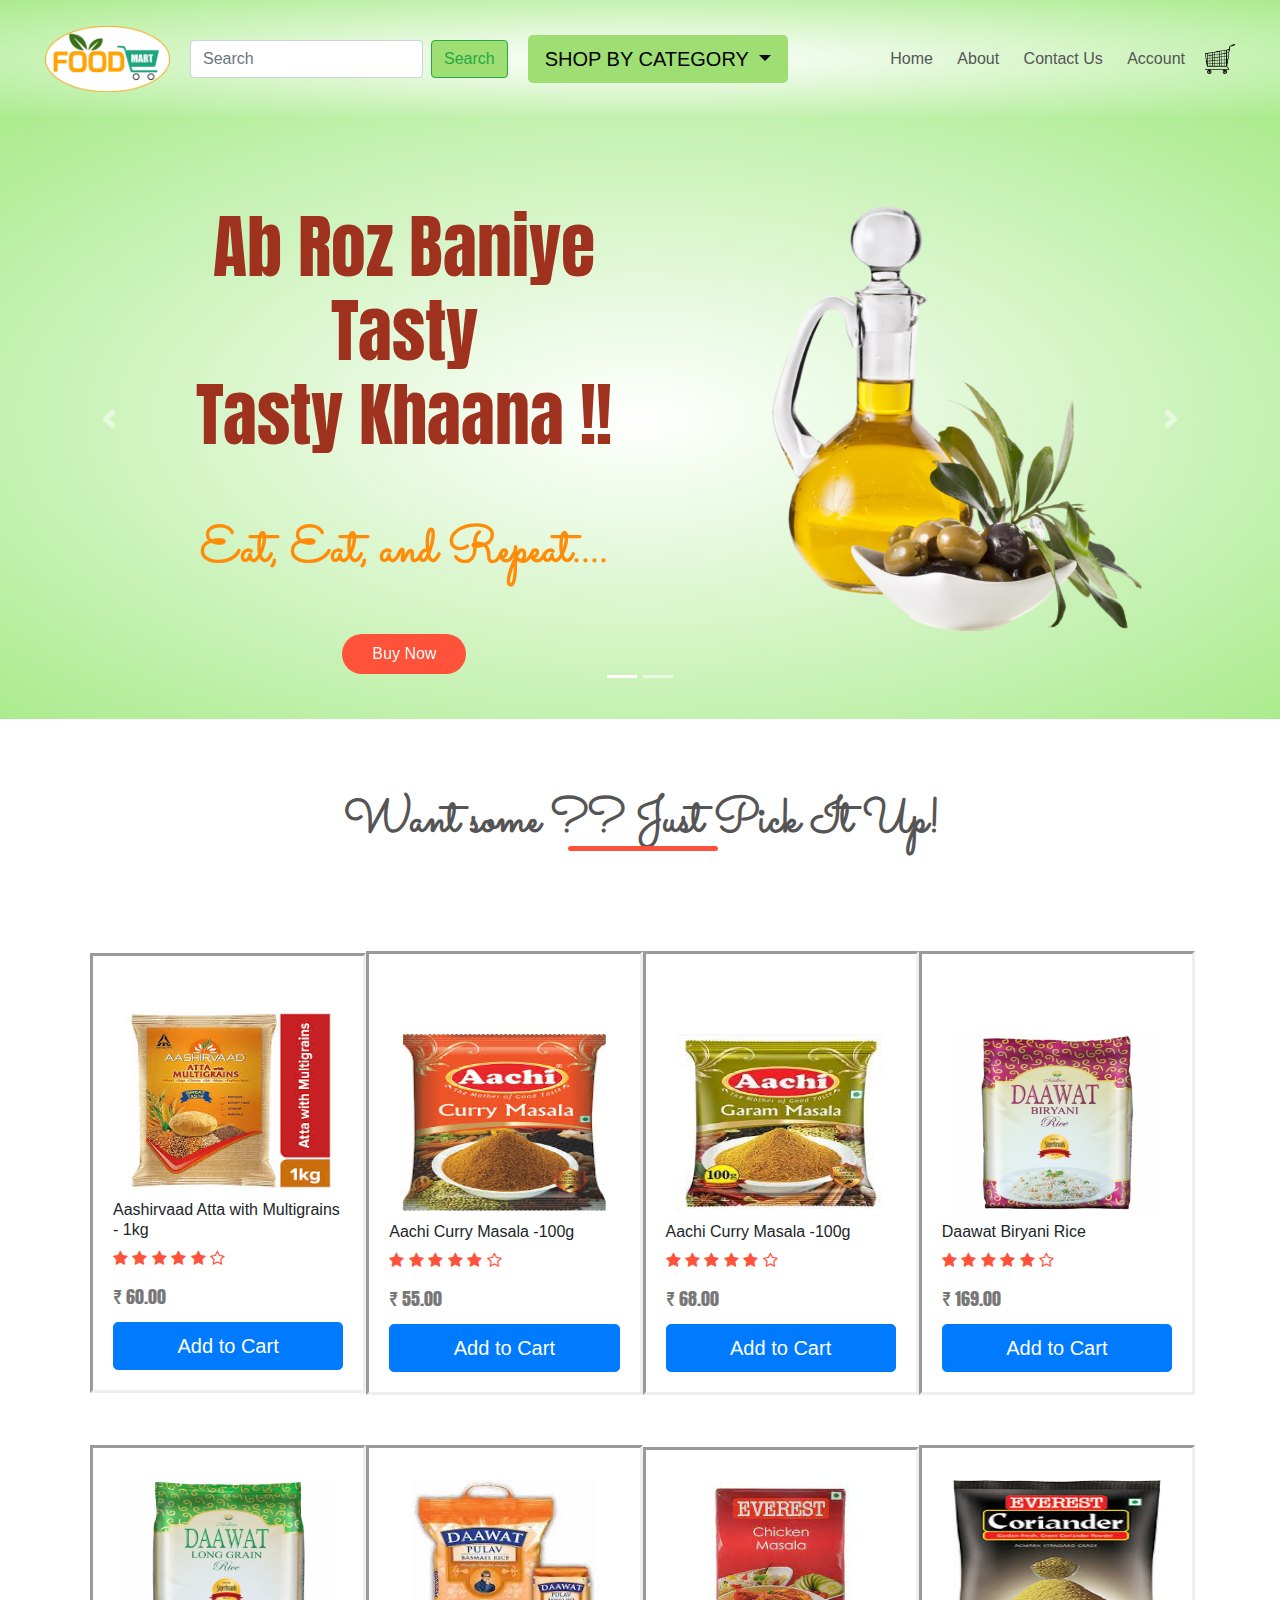
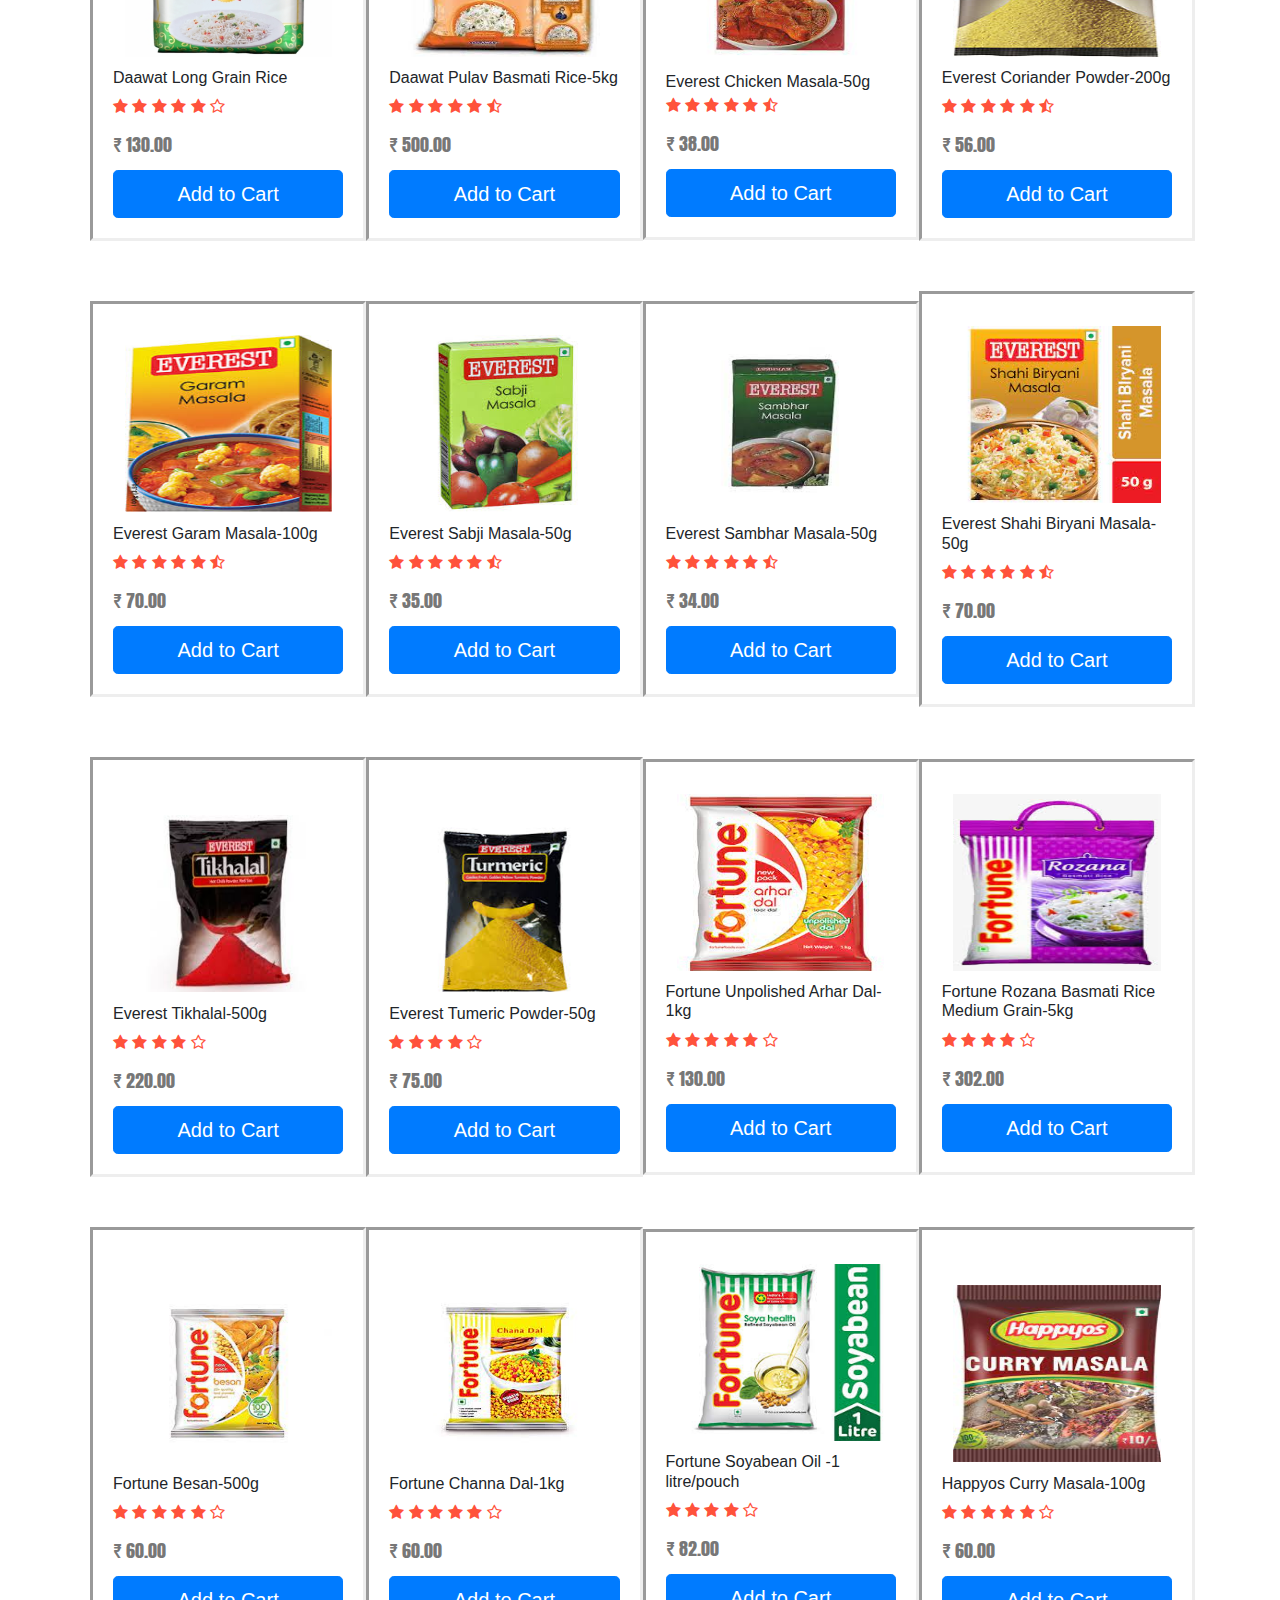
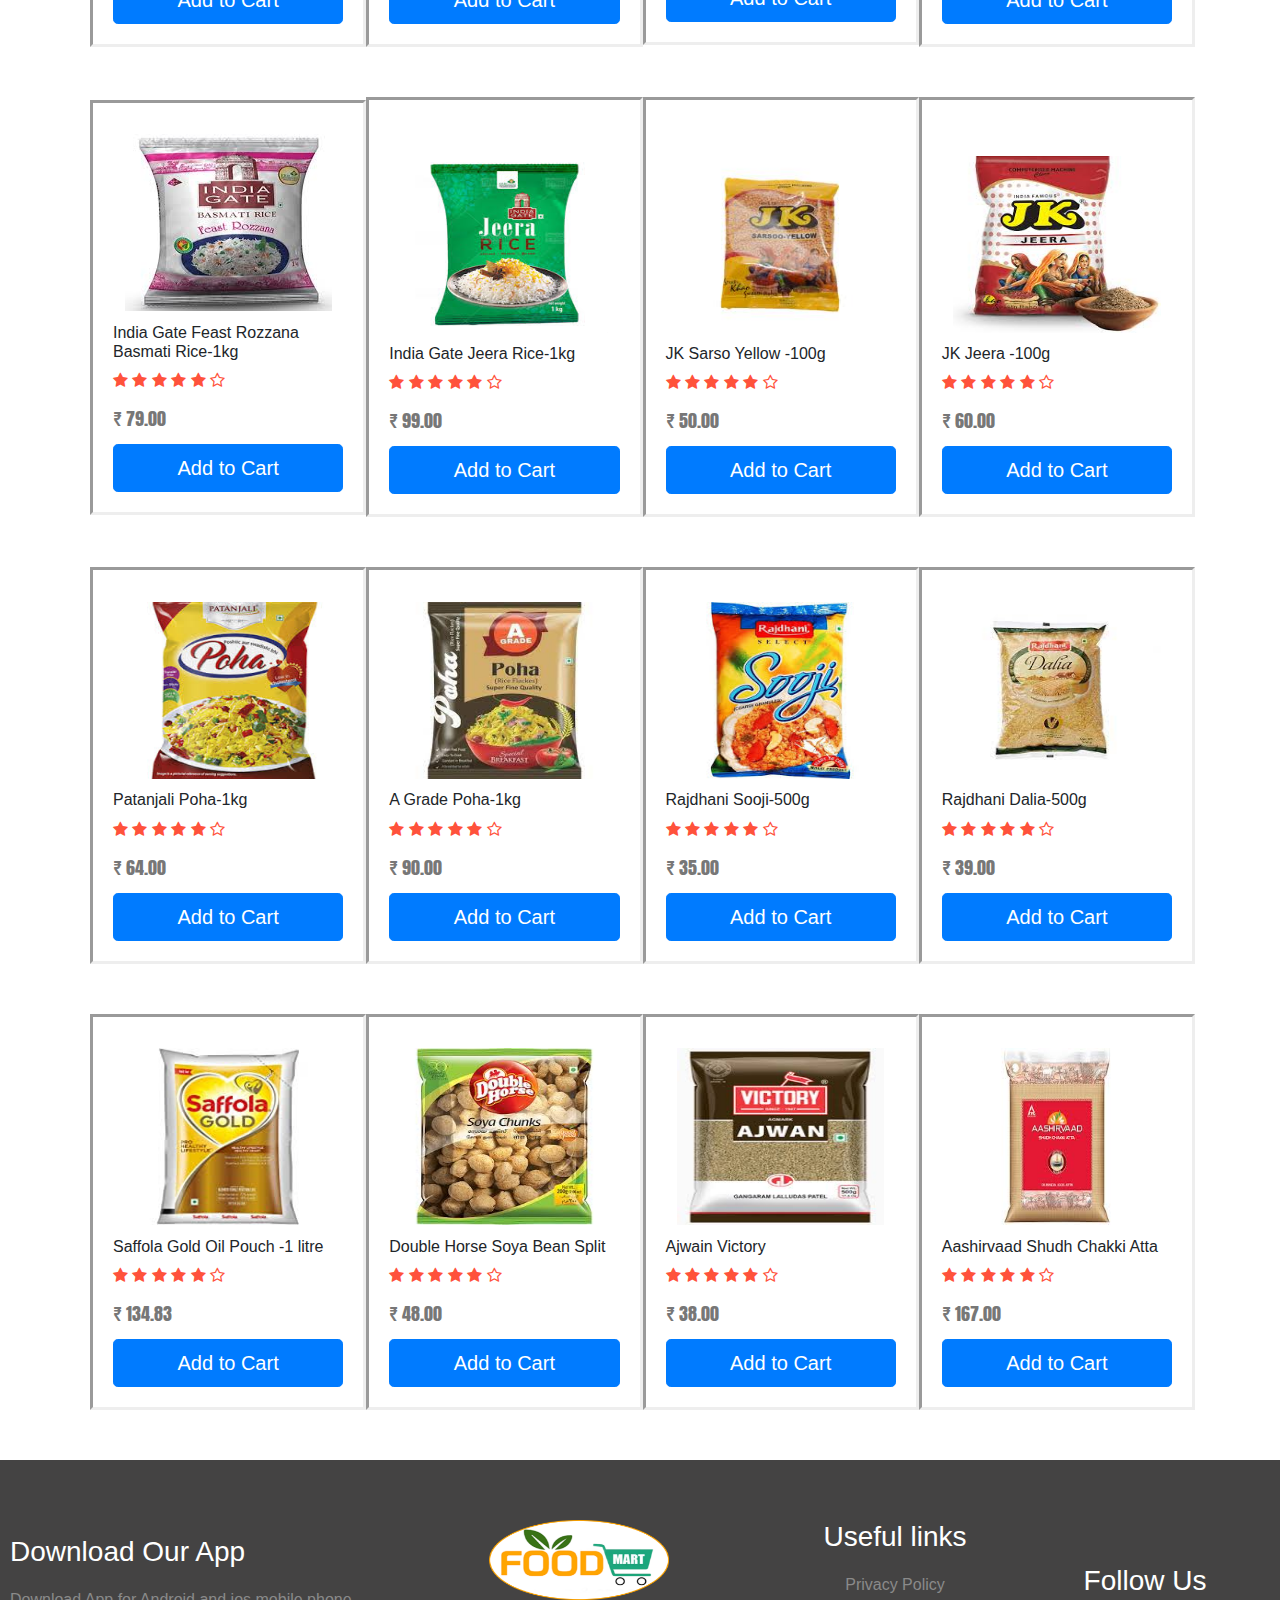
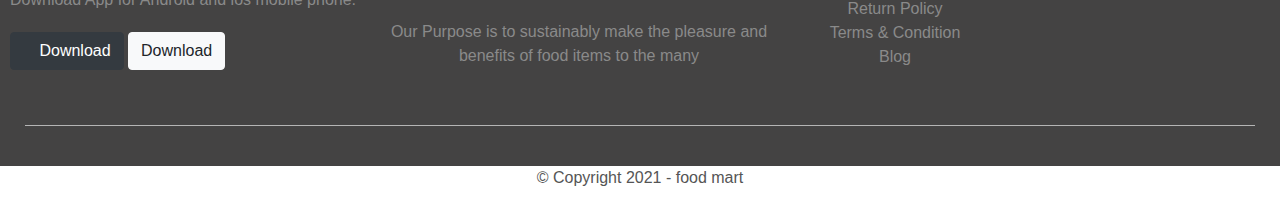
<file: dal,oils.html>
<!DOCTYPE html>
<html lang="en" dir="ltr">

<head>
  <meta charset="utf-8">
  <meta name="viewport" content="width=device-width, initial-scale=1.0">
  <title>Foodgrains,Oil & Masala</title>
  <link rel="preconnect" href="https://fonts.gstatic.com">
<link href="https://fonts.googleapis.com/css2?family=Pacifico&family=Sacramento&display=swap" rel="stylesheet">
  <link rel="preconnect" href="https://fonts.gstatic.com">
  <link href="https://fonts.googleapis.com/css2?family=Anton&display=swap" rel="stylesheet">
  <link rel="stylesheet" href="https://maxcdn.bootstrapcdn.com/bootstrap/4.0.0/css/bootstrap.min.css" integrity="sha384-Gn5384xqQ1aoWXA+058RXPxPg6fy4IWvTNh0E263XmFcJlSAwiGgFAW/dAiS6JXm" crossorigin="anonymous">
  <link rel="stylesheet" href="styles.css">
  <link rel="stylesheet" href="https://stackpath.bootstrapcdn.com/font-awesome/4.7.0/css/font-awesome.min.css">
  <link rel="stylesheet" href="https://stackpath.bootstrapcdn.com/font-awesome/4.7.0/css/font-awesome.min.css">
  <link rel="stylesheet" href="https://use.fontawesome.com/releases/v5.15.2/css/all.css" integrity="sha384-vSIIfh2YWi9wW0r9iZe7RJPrKwp6bG+s9QZMoITbCckVJqGCCRhc+ccxNcdpHuYu" crossorigin="anonymous">
  <!-- bootstrap script -->
  <script src="https://code.jquery.com/jquery-3.2.1.slim.min.js" integrity="sha384-KJ3o2DKtIkvYIK3UENzmM7KCkRr/rE9/Qpg6aAZGJwFDMVNA/GpGFF93hXpG5KkN" crossorigin="anonymous"></script>
  <script src="https://cdnjs.cloudflare.com/ajax/libs/popper.js/1.12.9/umd/popper.min.js" integrity="sha384-ApNbgh9B+Y1QKtv3Rn7W3mgPxhU9K/ScQsAP7hUibX39j7fakFPskvXusvfa0b4Q" crossorigin="anonymous"></script>
  <script src="https://maxcdn.bootstrapcdn.com/bootstrap/4.0.0/js/bootstrap.min.js" integrity="sha384-JZR6Spejh4U02d8jOt6vLEHfe/JQGiRRSQQxSfFWpi1MquVdAyjUar5+76PVCmYl" crossorigin="anonymous"></script>

</head>

<body>
  <div class="header">
    <div class="container">

      <div class="navbar">

        <div class="logo">

          <a><img src="photo/logo.png" width="125px">
          </a>

        </div>
        <div class="">
          <nav class="navbar navbar-light bg">
            <form class="form-inline">
              <input class="form-control mr-sm-2" type="search" placeholder="Search" aria-label="Search">
              <button class="btn btn-outline-success my-2 my-sm-0" type="submit">Search</button>
            </form>
          </nav>
        </div>
        <div class="dropdown">
          <button class="btn btn-lg dropdown-toggle" type="button" data-toggle="dropdown">SHOP BY CATEGORY <span class="caret"></span></button>
          <ul class="dropdown-menu">
            <li><a href="Fruits.html">Fruits</a></li>
            <li><a href="vegetable.html">Vegetables</a></li>
            <li><a href="chocolates.html">Chocolates</a></li>
            <li><a href="biscuit,cookies.html">Biscuit and Cookies</a></li>   
            <li><a href="cereals.html">Breakfast Cereals</a></li>
            <li><a href="noodles,pasta.html">Noodles & Pasta</a></li>
            <li><a href="dal,oils.html">Foodgrains Oil & Masala</a></li>
            <li><a href="beverages.html">BEVERAGES</a></li>
			      <li><a href="milk products.html">MILK PRODUCTS</a></li>
            <li><a href="#">MASK AND SANITIZER</a></li>
          </ul>
        </div>
        <nav>
          <ul id="MenuItems">
            <li><a href="index.html">Home</a></li>
            <li><a href="About.html">About</a></li>
            <li><a href="contact.html">Contact Us</a></li>
            <li><a href="account.html">Account</a></li>
          </ul>
        </nav>
        <a href="cart.html"><img src="photo/cartr-png-20.png" width="30px" height="30px"></a>
        <img src="photo/pinpng.com-hamburger-menu-png-2165464.png" class="menu-icon" onclick="menutoggle()">
      </div>
    </div>
  </div>
  <section class="chocolates">
    <div id="testimonials-carousel" class="carousel slide " data-ride="true">
      <ol class="carousel-indicators">
        <li data-target="#carouselExampleIndicators" data-slide-to="0" class="active"></li>
        <li data-target="#carouselExampleIndicators" data-slide-to="1"></li>
      </ol>
      <div class="carousel-inner">
        <div class="carousel-item active ">
          <div class="small-container">
            <div class="row">

              <div class="col-lg-6">
                <br><br><br>
                <h1 class="chocolate">Ab Roz Baniye<br> Tasty <br>Tasty Khaana !! </h1>
                <br><br>
                <p class="chocolate-p"> <strong>Eat, Eat, and Repeat....</strong></p>
                <a href="" class="btn1">Buy Now </a>
              </div>
              <div class="col-2">
                <img src="photo/dal/home.png" class="offer-img">
              </div>
            </div>
          </div>
        </div>
        <div class="carousel-item ">
          <div class="small-container">
            <div class="row">
              <div class="col-lg-6">
                <br><br>
                <h1 class="Apple"> AASHIRVAD <br>India's No. 1 Atta Brand </h1>
                <br>
                <p class="dal">0% Maida , 100% Atta !!</p>
                <a href="" class="btn1">Buy Now </a>
              </div>
              <div class="col-2">
                <img src="photo/dal/home1.png" class="offer-img">
              </div>
            </div>
          </div>
        </div>
      </div>
      <a class="carousel-control-prev" href="#testimonials-carousel" role="button" data-slide="prev">
        <span class="carousel-control-prev-icon" aria-hidden="true"></span>
        <span class="sr-only">Previous</span>
      </a>
      <a class="carousel-control-next" href="#testimonials-carousel" role="button" data-slide="next">
        <span class="carousel-control-next-icon" aria-hidden="true"></span>
        <span class="sr-only">Next</span>
      </a>
    </div>

  </section>
  <br>
  <!-- <div class="">
    <img src="photo/cereals/" &amp; vegetables.jpg" alt="Banner Image" class="img-responsive" data-bannerplower="209758:1">
  </div> -->
  <div class="small-container ">
    <br> <br>
    <h1 class="title">Want some ?? Just Pick It Up!</h1>
    <div class="row ">
      <div class="col-4 box"><br>
        <img class="pic" src="photo/dal/aashirvad 1kg ata.jpg">
        <h6>Aashirvaad Atta with Multigrains - 1kg</h6>
        <div class="rating">
          <i class="fa fa-star" aria-hidden="true"></i>
          <i class="fa fa-star" aria-hidden="true"></i>
          <i class="fa fa-star" aria-hidden="true"></i>
          <i class="fa fa-star" aria-hidden="true"></i>
          <i class="fa fa-star" aria-hidden="true"></i>
          <i class="fa fa-star-o" aria-hidden="true"></i>
        </div>
        <p class="price">₹ 60.00</p>
          <button type="button" class="btn btn-primary btn-lg btn-block">Add to Cart</button>
      </div>
      <div class="col-4 box">
        <br><br>
        <img class="pic" src="photo/dal/aachi curry masala.jpg">
        <br>
        <h6>Aachi Curry Masala -100g</h6>
        <div class="rating">
          <i class="fa fa-star" aria-hidden="true"></i>
          <i class="fa fa-star" aria-hidden="true"></i>
          <i class="fa fa-star" aria-hidden="true"></i>
          <i class="fa fa-star" aria-hidden="true"></i>
          <i class="fa fa-star" aria-hidden="true"></i>
          <i class="fa fa-star-o" aria-hidden="true"></i>
        </div>
        <p class="price">₹ 55.00</p>
          <button type="button" class="btn btn-primary btn-lg btn-block">Add to Cart</button>
      </div>
      <div class="col-4 box">
        <br><br>
        <img class="pic" src="photo/dal/aachi garam masala.jpg">
        <br>
        <h6>Aachi Curry Masala -100g</h6>
        <div class="rating">
          <i class="fa fa-star" aria-hidden="true"></i>
          <i class="fa fa-star" aria-hidden="true"></i>
          <i class="fa fa-star" aria-hidden="true"></i>
          <i class="fa fa-star" aria-hidden="true"></i>
          <i class="fa fa-star" aria-hidden="true"></i>
          <i class="fa fa-star-o" aria-hidden="true"></i>
        </div>
        <p class="price">₹ 68.00</p>
          <button type="button" class="btn btn-primary btn-lg btn-block">Add to Cart</button>
      </div>
      <div class="col-4 box">
          <br><br>
        <img class="pic" src="photo/dal/daawat biryani rice.jpg">
        <br>
        <h6>Daawat Biryani Rice</h6>
        <div class="rating">
          <i class="fa fa-star" aria-hidden="true"></i>
          <i class="fa fa-star" aria-hidden="true"></i>
          <i class="fa fa-star" aria-hidden="true"></i>
          <i class="fa fa-star" aria-hidden="true"></i>
          <i class="fa fa-star" aria-hidden="true"></i>
          <i class="fa fa-star-o" aria-hidden="true"></i>
        </div>
        <p class="price">₹ 169.00</p>
          <button type="button" class="btn btn-primary btn-lg btn-block">Add to Cart</button>
      </div>
      <div class="col-4 box">
        <img class="pic" src="photo/dal/daawat long grain rice.jpg">
        <h6>Daawat Long Grain Rice</h6>
        <div class="rating">
          <i class="fa fa-star" aria-hidden="true"></i>
          <i class="fa fa-star" aria-hidden="true"></i>
          <i class="fa fa-star" aria-hidden="true"></i>
          <i class="fa fa-star" aria-hidden="true"></i>
          <i class="fa fa-star" aria-hidden="true"></i>
          <i class="fa fa-star-o" aria-hidden="true"></i>
        </div>
        <p class="price">₹ 130.00</p>
          <button type="button" class="btn btn-primary btn-lg btn-block">Add to Cart</button>
      </div>
      <div class="col-4 box">
    
        <img class="pic" src="photo/dal/daawat pulav.jpg">
        <h6>Daawat Pulav Basmati Rice-5kg</h6>
        <div class="rating">
          <i class="fa fa-star" aria-hidden="true"></i>
          <i class="fa fa-star" aria-hidden="true"></i>
          <i class="fa fa-star" aria-hidden="true"></i>
          <i class="fa fa-star" aria-hidden="true"></i>
          <i class="fa fa-star" aria-hidden="true"></i>
          <i class="fa fa-star-half-o" aria-hidden="true"></i>
        </div>
        <p class="price">₹ 500.00</p>
          <button type="button" class="btn btn-primary btn-lg btn-block">Add to Cart</button>
      </div>
      <div class="col-4 box">
        <img class="pic" src="photo/dal/everest chicken masala.jpg">
        <h7>Everest Chicken Masala-50g</h7>
        <div class="rating">
          <i class="fa fa-star" aria-hidden="true"></i>
          <i class="fa fa-star" aria-hidden="true"></i>
          <i class="fa fa-star" aria-hidden="true"></i>
          <i class="fa fa-star" aria-hidden="true"></i>
          <i class="fa fa-star" aria-hidden="true"></i>
          <i class="fa fa-star-half-o" aria-hidden="true"></i>
        </div>
        <p class="price">₹ 38.00</p>
          <button type="button" class="btn btn-primary btn-lg btn-block">Add to Cart</button>
      </div>
      <div class="col-4 box">
        <img class="pic" src="photo/dal/everest coriander.jpg">
        <h6>Everest Coriander Powder-200g</h6>
        <div class="rating">
          <i class="fa fa-star" aria-hidden="true"></i>
          <i class="fa fa-star" aria-hidden="true"></i>
          <i class="fa fa-star" aria-hidden="true"></i>
          <i class="fa fa-star" aria-hidden="true"></i>
          <i class="fa fa-star" aria-hidden="true"></i>
          <i class="fa fa-star-half-o" aria-hidden="true"></i>
        </div>
        <p class="price">₹ 56.00</p>
          <button type="button" class="btn btn-primary btn-lg btn-block">Add to Cart</button>
      </div>
      <div class="col-4 box">
        <img class="pic" src="photo/dal/everest garam masala.jpg">
        <h6>Everest Garam Masala-100g</h6>
        <div class="rating">
          <i class="fa fa-star" aria-hidden="true"></i>
          <i class="fa fa-star" aria-hidden="true"></i>
          <i class="fa fa-star" aria-hidden="true"></i>
          <i class="fa fa-star" aria-hidden="true"></i>
          <i class="fa fa-star" aria-hidden="true"></i>
          <i class="fa fa-star-half-o" aria-hidden="true"></i>
        </div>
        <p class="price">₹ 70.00</p>
          <button type="button" class="btn btn-primary btn-lg btn-block">Add to Cart</button>
      </div>
      <div class="col-4 box">
        <img class="pic" src="photo/dal/everest sabji masala.jpg">
        <h6>Everest Sabji Masala-50g</h6>
        <div class="rating">
          <i class="fa fa-star" aria-hidden="true"></i>
          <i class="fa fa-star" aria-hidden="true"></i>
          <i class="fa fa-star" aria-hidden="true"></i>
          <i class="fa fa-star" aria-hidden="true"></i>
          <i class="fa fa-star" aria-hidden="true"></i>
          <i class="fa fa-star-half-o" aria-hidden="true"></i>
        </div>
        <p class="price">₹ 35.00</p>
          <button type="button" class="btn btn-primary btn-lg btn-block">Add to Cart</button>
      </div>
      <div class="col-4 box">
        <img class="pic" src="photo/dal/everest sambhar masala.jpg">
        <br>
        <h6>Everest Sambhar Masala-50g</h6>
        <div class="rating">
          <i class="fa fa-star" aria-hidden="true"></i>
          <i class="fa fa-star" aria-hidden="true"></i>
          <i class="fa fa-star" aria-hidden="true"></i>
          <i class="fa fa-star" aria-hidden="true"></i>
          <i class="fa fa-star" aria-hidden="true"></i>
          <i class="fa fa-star-half-o" aria-hidden="true"></i>
        </div>
        <p class="price">₹ 34.00</p>
          <button type="button" class="btn btn-primary btn-lg btn-block">Add to Cart</button>
      </div>
      <div class="col-4 box">
        <img class="pic" src="photo/dal/everest shahi biryani masala.jpg">
        <h6>Everest Shahi Biryani Masala-50g</h6>
        <div class="rating">
          <i class="fa fa-star" aria-hidden="true"></i>
          <i class="fa fa-star" aria-hidden="true"></i>
          <i class="fa fa-star" aria-hidden="true"></i>
          <i class="fa fa-star" aria-hidden="true"></i>
          <i class="fa fa-star" aria-hidden="true"></i>
          <i class="fa fa-star-half-o" aria-hidden="true"></i>
        </div>
        <p class="price">₹ 70.00</p>
          <button type="button" class="btn btn-primary btn-lg btn-block">Add to Cart</button>
      </div>
      <div class="col-4 box">
        <br>
        <img class="pic" src="photo/dal/everest tikhalal.jpg">
        <h6>Everest Tikhalal-500g</h6>
        <div class="rating">
          <i class="fa fa-star" aria-hidden="true"></i>
          <i class="fa fa-star" aria-hidden="true"></i>
          <i class="fa fa-star" aria-hidden="true"></i>
          <i class="fa fa-star" aria-hidden="true"></i>
          <i class="fa fa-star-o" aria-hidden="true"></i>
        </div>
        <p class="price">₹ 220.00 </p>
          <button type="button" class="btn btn-primary btn-lg btn-block">Add to Cart</button>
      </div>
      <div class="col-4 box">
        <br>
        <img class="pic" src="photo/dal/everest tumeric.jpg">
        <h6>Everest Tumeric Powder-50g</h6>
        <div class="rating">
          <i class="fa fa-star" aria-hidden="true"></i>
          <i class="fa fa-star" aria-hidden="true"></i>
          <i class="fa fa-star" aria-hidden="true"></i>
          <i class="fa fa-star" aria-hidden="true"></i>
          <i class="fa fa-star-o" aria-hidden="true"></i>
        </div>
        <p class="price">₹ 75.00</p>
          <button type="button" class="btn btn-primary btn-lg btn-block">Add to Cart</button>
      </div>
      <div class="col-4 box">
        <img class="pic" src="photo/dal/fortune arhar dal.jpg">
        <h6>Fortune Unpolished Arhar Dal- 1kg</h6>
        <div class="rating">
          <i class="fa fa-star" aria-hidden="true"></i>
          <i class="fa fa-star" aria-hidden="true"></i>
          <i class="fa fa-star" aria-hidden="true"></i>
          <i class="fa fa-star" aria-hidden="true"></i>
          <i class="fa fa-star" aria-hidden="true"></i>
          <i class="fa fa-star-o" aria-hidden="true"></i>
        </div>
        <p class="price">₹ 130.00</p>
          <button type="button" class="btn btn-primary btn-lg btn-block">Add to Cart</button>
      </div>
      <div class="col-4 box">
        <img class="pic" src="photo/dal/fortune basmati rice.jpg">
        <h6>Fortune Rozana Basmati Rice Medium Grain-5kg</h6>
        <div class="rating">
          <i class="fa fa-star" aria-hidden="true"></i>
          <i class="fa fa-star" aria-hidden="true"></i>
          <i class="fa fa-star" aria-hidden="true"></i>
          <i class="fa fa-star" aria-hidden="true"></i>
          <i class="fa fa-star-o" aria-hidden="true"></i>
        </div>
        <p class="price">₹ 302.00</p>
          <button type="button" class="btn btn-primary btn-lg btn-block">Add to Cart</button>
      </div>
      <div class="col-4 box">
        <br>
        <img class="pic" src="photo/dal/fortune besan.jpg">
        <h6>Fortune Besan-500g</h6>
        <div class="rating">
          <i class="fa fa-star" aria-hidden="true"></i>
          <i class="fa fa-star" aria-hidden="true"></i>
          <i class="fa fa-star" aria-hidden="true"></i>
          <i class="fa fa-star" aria-hidden="true"></i>
          <i class="fa fa-star" aria-hidden="true"></i>
          <i class="fa fa-star-o" aria-hidden="true"></i>
        </div>
        <p class="price">₹ 60.00</p>
          <button type="button" class="btn btn-primary btn-lg btn-block">Add to Cart</button>
      </div>
      <div class="col-4 box">
        <br>
        <img class="pic" src="photo/dal/fortune channa dal.jpg">
        <h6>Fortune Channa Dal-1kg</h6>
        <div class="rating">
          <i class="fa fa-star" aria-hidden="true"></i>
          <i class="fa fa-star" aria-hidden="true"></i>
          <i class="fa fa-star" aria-hidden="true"></i>
          <i class="fa fa-star" aria-hidden="true"></i>
          <i class="fa fa-star" aria-hidden="true"></i>
          <i class="fa fa-star-o" aria-hidden="true"></i>
        </div>
        <p class="price">₹ 60.00</p>
          <button type="button" class="btn btn-primary btn-lg btn-block">Add to Cart</button>
      </div>
      <div class="col-4 box">
        <img class="pic" src="photo/dal/fortune soya health.jpg">
        <h6>Fortune Soyabean Oil -1 litre/pouch</h6>
        <div class="rating">
          <i class="fa fa-star" aria-hidden="true"></i>
          <i class="fa fa-star" aria-hidden="true"></i>
          <i class="fa fa-star" aria-hidden="true"></i>
          <i class="fa fa-star" aria-hidden="true"></i>
          <i class="fa fa-star-o" aria-hidden="true"></i>
        </div>
        <p class="price">₹ 82.00</p>
          <button type="button" class="btn btn-primary btn-lg btn-block">Add to Cart</button>
      </div>
      <div class="col-4 box">
        <br>
        <img class="pic" src="photo/dal/happyos curry masala.jpg">
        <h6>Happyos Curry Masala-100g</h6>
        <div class="rating">
          <i class="fa fa-star" aria-hidden="true"></i>
          <i class="fa fa-star" aria-hidden="true"></i>
          <i class="fa fa-star" aria-hidden="true"></i>
          <i class="fa fa-star" aria-hidden="true"></i>
          <i class="fa fa-star" aria-hidden="true"></i>
          <i class="fa fa-star-o" aria-hidden="true"></i>
        </div>
        <p class="price">₹ 60.00</p>
          <button type="button" class="btn btn-primary btn-lg btn-block">Add to Cart</button>
      </div>
      <div class="col-4 box">
        <img class="pic" src="photo/dal/india gate basmati.jpg">
        <h6>India Gate Feast Rozzana Basmati Rice-1kg</h6>
        <div class="rating">
          <i class="fa fa-star" aria-hidden="true"></i>
          <i class="fa fa-star" aria-hidden="true"></i>
          <i class="fa fa-star" aria-hidden="true"></i>
          <i class="fa fa-star" aria-hidden="true"></i>
          <i class="fa fa-star" aria-hidden="true"></i>
          <i class="fa fa-star-o" aria-hidden="true"></i>
        </div>
        <p class="price">₹ 79.00</p>
          <button type="button" class="btn btn-primary btn-lg btn-block">Add to Cart</button>
      </div>
      <div class="col-4 box">
        <br>
        <img class="pic" src="photo/dal/jeera rice.jpg">
        <h6>India Gate Jeera Rice-1kg</h6>
        <div class="rating">
          <i class="fa fa-star" aria-hidden="true"></i>
          <i class="fa fa-star" aria-hidden="true"></i>
          <i class="fa fa-star" aria-hidden="true"></i>
          <i class="fa fa-star" aria-hidden="true"></i>
          <i class="fa fa-star" aria-hidden="true"></i>
          <i class="fa fa-star-o" aria-hidden="true"></i>
        </div>
        <p class="price">₹ 99.00</p>
          <button type="button" class="btn btn-primary btn-lg btn-block">Add to Cart</button>
      </div>
      <div class="col-4 box">
        <br>
        <img class="pic" src="photo/dal/jk sarso yellow.jpg">
        <h6>JK Sarso Yellow -100g</h6>
        <div class="rating">
          <i class="fa fa-star" aria-hidden="true"></i>
          <i class="fa fa-star" aria-hidden="true"></i>
          <i class="fa fa-star" aria-hidden="true"></i>
          <i class="fa fa-star" aria-hidden="true"></i>
          <i class="fa fa-star" aria-hidden="true"></i>
          <i class="fa fa-star-o" aria-hidden="true"></i>
        </div>
        <p class="price">₹ 50.00</p>
          <button type="button" class="btn btn-primary btn-lg btn-block">Add to Cart</button>
      </div>
      <div class="col-4 box">
        <br>
        <img class="pic" src="photo/dal/jk jeera.jpg">
        <h6>JK Jeera -100g</h6>
        <div class="rating">
          <i class="fa fa-star" aria-hidden="true"></i>
          <i class="fa fa-star" aria-hidden="true"></i>
          <i class="fa fa-star" aria-hidden="true"></i>
          <i class="fa fa-star" aria-hidden="true"></i>
          <i class="fa fa-star" aria-hidden="true"></i>
          <i class="fa fa-star-o" aria-hidden="true"></i>
        </div>
        <p class="price">₹ 60.00</p>
          <button type="button" class="btn btn-primary btn-lg btn-block">Add to Cart</button>
      </div>
      <div class="col-4 box">
        <img class="pic" src="photo/dal/patanjali poha.jpg">
        <h6>Patanjali Poha-1kg</h6>
        <div class="rating">
          <i class="fa fa-star" aria-hidden="true"></i>
          <i class="fa fa-star" aria-hidden="true"></i>
          <i class="fa fa-star" aria-hidden="true"></i>
          <i class="fa fa-star" aria-hidden="true"></i>
          <i class="fa fa-star" aria-hidden="true"></i>
          <i class="fa fa-star-o" aria-hidden="true"></i>
        </div>
        <p class="price">₹ 64.00</p>
          <button type="button" class="btn btn-primary btn-lg btn-block">Add to Cart</button>
      </div>
      <div class="col-4 box">
        <img class="pic" src="photo/dal/poha.jpg">
        <h6>A Grade Poha-1kg</h6>
        <div class="rating">
          <i class="fa fa-star" aria-hidden="true"></i>
          <i class="fa fa-star" aria-hidden="true"></i>
          <i class="fa fa-star" aria-hidden="true"></i>
          <i class="fa fa-star" aria-hidden="true"></i>
          <i class="fa fa-star" aria-hidden="true"></i>
          <i class="fa fa-star-o" aria-hidden="true"></i>
        </div>
        <p class="price">₹ 90.00</p>
          <button type="button" class="btn btn-primary btn-lg btn-block">Add to Cart</button>
      </div>
      <div class="col-4 box">
        <img class="pic" src="photo/dal/rajdhani sooji.jpg">
        <h6>Rajdhani Sooji-500g</h6>
        <div class="rating">
          <i class="fa fa-star" aria-hidden="true"></i>
          <i class="fa fa-star" aria-hidden="true"></i>
          <i class="fa fa-star" aria-hidden="true"></i>
          <i class="fa fa-star" aria-hidden="true"></i>
          <i class="fa fa-star" aria-hidden="true"></i>
          <i class="fa fa-star-o" aria-hidden="true"></i>
        </div>
        <p class="price">₹ 35.00</p>
          <button type="button" class="btn btn-primary btn-lg btn-block">Add to Cart</button>
      </div>
      <div class="col-4 box">
        <img class="pic" src="photo/dal/rajdhani dalia.jpg">
        <h6>Rajdhani Dalia-500g</h6>
        <div class="rating">
          <i class="fa fa-star" aria-hidden="true"></i>
          <i class="fa fa-star" aria-hidden="true"></i>
          <i class="fa fa-star" aria-hidden="true"></i>
          <i class="fa fa-star" aria-hidden="true"></i>
          <i class="fa fa-star" aria-hidden="true"></i>
          <i class="fa fa-star-o" aria-hidden="true"></i>
        </div>
        <p class="price">₹ 39.00</p>
          <button type="button" class="btn btn-primary btn-lg btn-block">Add to Cart</button>
      </div>
      <div class="col-4 box">
        <img class="pic" src="photo/dal/saffola gold.jpg">
        <h6>Saffola Gold Oil Pouch -1 litre</h6>
        <div class="rating">
          <i class="fa fa-star" aria-hidden="true"></i>
          <i class="fa fa-star" aria-hidden="true"></i>
          <i class="fa fa-star" aria-hidden="true"></i>
          <i class="fa fa-star" aria-hidden="true"></i>
          <i class="fa fa-star" aria-hidden="true"></i>
          <i class="fa fa-star-o" aria-hidden="true"></i>
        </div>
        <p class="price">₹ 134.83</p>
          <button type="button" class="btn btn-primary btn-lg btn-block">Add to Cart</button>
      </div>
      <div class="col-4 box">
        <img class="pic" src="photo/dal/soya chunks.jpg">
        <h6>Double Horse Soya Bean Split</h6>
        <div class="rating">
          <i class="fa fa-star" aria-hidden="true"></i>
          <i class="fa fa-star" aria-hidden="true"></i>
          <i class="fa fa-star" aria-hidden="true"></i>
          <i class="fa fa-star" aria-hidden="true"></i>
          <i class="fa fa-star" aria-hidden="true"></i>
          <i class="fa fa-star-o" aria-hidden="true"></i>
        </div>
        <p class="price">₹ 48.00</p>
          <button type="button" class="btn btn-primary btn-lg btn-block">Add to Cart</button>
      </div>
      <div class="col-4 box">
        <img class="pic" src="photo/dal/victory ajwan.jpg">
        <h6>Ajwain Victory </h6>
        <div class="rating">
          <i class="fa fa-star" aria-hidden="true"></i>
          <i class="fa fa-star" aria-hidden="true"></i>
          <i class="fa fa-star" aria-hidden="true"></i>
          <i class="fa fa-star" aria-hidden="true"></i>
          <i class="fa fa-star" aria-hidden="true"></i>
          <i class="fa fa-star-o" aria-hidden="true"></i>
        </div>
        <p class="price">₹ 38.00</p>
          <button type="button" class="btn btn-primary btn-lg btn-block">Add to Cart</button>
      </div>
      <div class="col-4 box">
        <img class="pic" src="photo/dal/aashirvad atta.jpg">
        <h6>Aashirvaad Shudh Chakki Atta</h6>
        <div class="rating">
          <i class="fa fa-star" aria-hidden="true"></i>
          <i class="fa fa-star" aria-hidden="true"></i>
          <i class="fa fa-star" aria-hidden="true"></i>
          <i class="fa fa-star" aria-hidden="true"></i>
          <i class="fa fa-star" aria-hidden="true"></i>
          <i class="fa fa-star-o" aria-hidden="true"></i>
        </div>
        <p class="price">₹ 167.00</p>
          <button type="button" class="btn btn-primary btn-lg btn-block">Add to Cart</button>
      </div>
    </div>
  </div>
  <!----------footer------->
  <div class="footer">
    <div class="container">
      <div class="row">
        <div class="footer-col-1">
          <h3>Download Our App</h3>
          <p>Download App for Android and ios mobile phone.</p>
          <div class="app-logo">
            <button type="button" class="btn btn-dark download-button"><i class="fab fa-apple"></i> Download</button>
            <button type="button" class=" btn btn-light download-button"><i class="fab fa-google-play"></i> Download</button>
          </div>
        </div>
        <div class="footer-col-2">
          <img src="photo/logo.png">
          <p>Our Purpose is to sustainably make the pleasure and benefits of food items to the many</p>
        </div>
        <div class="footer-col-3">
          <h3>Useful links</h3>
          <ul>
            <li>Privacy Policy</li>
            <li>Return Policy</li>
            <li>Terms & Condition</li>
            <li>Blog</li>
          </ul>
        </div>
        <div class="footer-col-4">
          <h3>Follow Us</h3>
          <footer  >
            <div>
              <a href="https://m.facebook.com/shreya.shaw.5059?ref=dbl"><i class="social-icon fab fa-facebook-f icon"> </i></a>
              <a href="#"><i class="social-icon fab fa-twitter icon"> </i></a>
              <a href="#"><i class="social-icon fab fa-instagram icon"> </i></a>
              <a href="#"><i class="social-icon fas fa-envelope icon"> </i></a>
            </div>
          </footer>
        </div>
      </div>
      <hr>
    </div>
  </div>
  <div>
    <p class="copyright">© Copyright 2021 - food mart</p>
  </div>
  <!-- js for toggle menu -->
  <script>
    var MenuItems = document.getElementById("MenuItems");
    MenuItems.style.maxHeight = "0px";

    function menutoggle() {
      if (MenuItems.style.maxHeight == "0px") {
        MenuItems.style.maxHeight = "200px";
      } else {
        MenuItems.style.maxHeight = "0px";
      }
    }
  </script>

  </body>
</html>
</file>
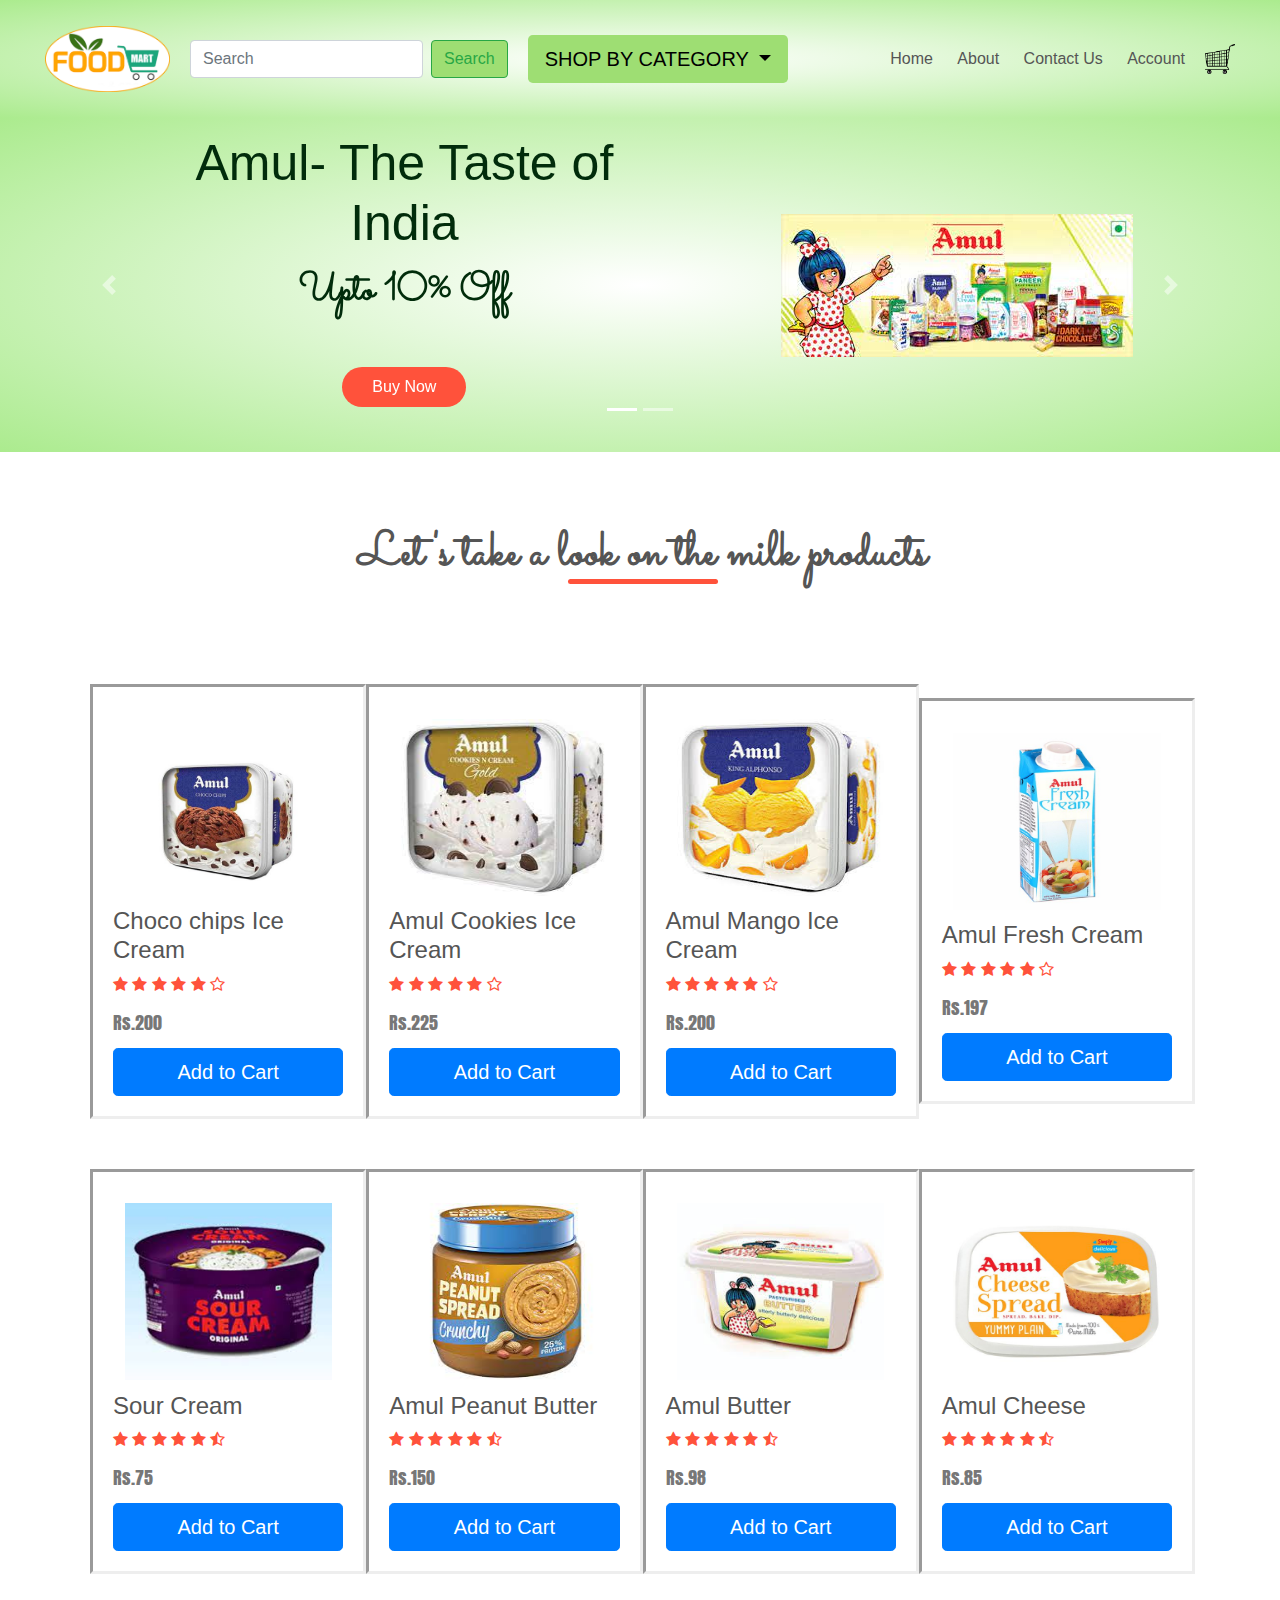
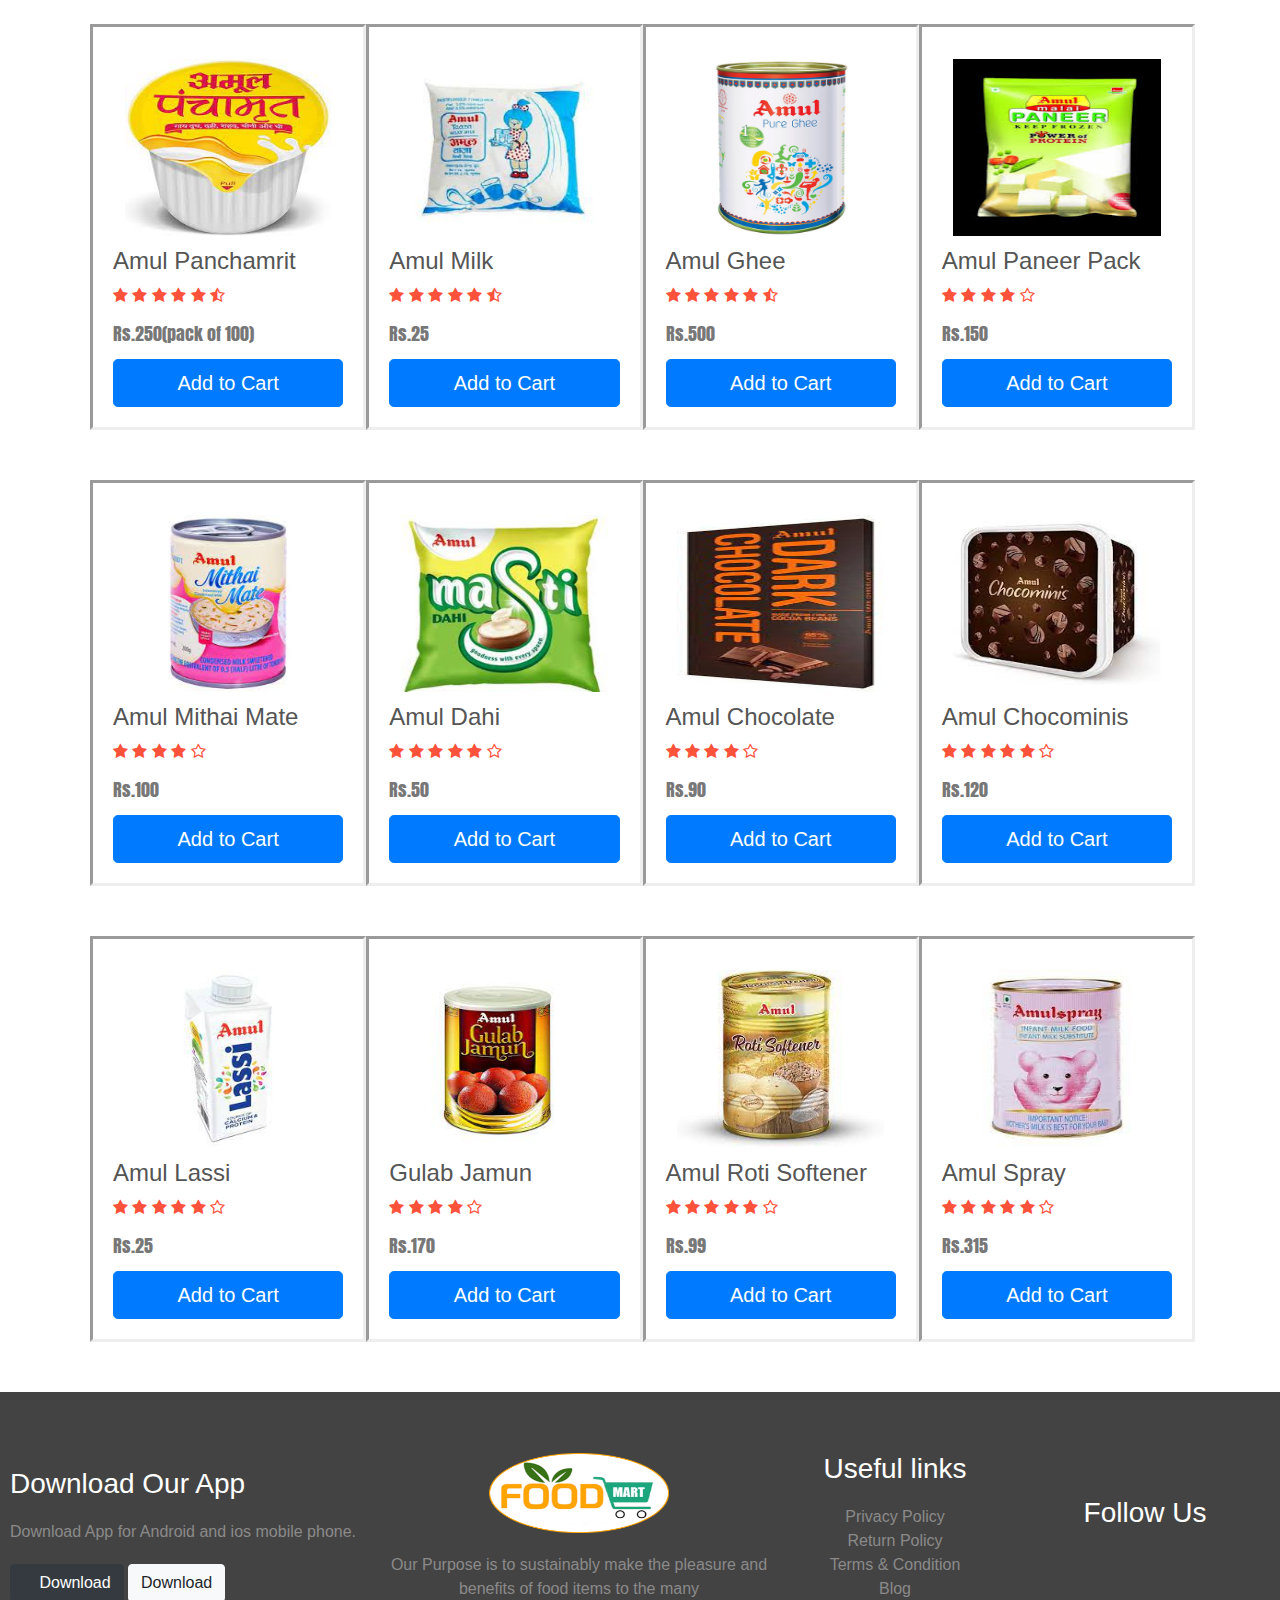
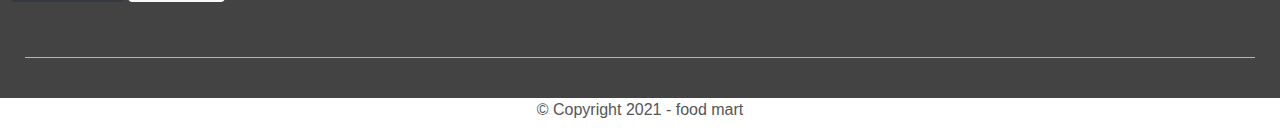
<file: milk products.html>
<!DOCTYPE html>
<html lang="en" dir="ltr">

<head>
  <meta charset="utf-8">
  <meta name="viewport" content="width=device-width, initial-scale=1.0">
  <title>milk products</title>
  <link rel="preconnect" href="https://fonts.gstatic.com">
<link href="https://fonts.googleapis.com/css2?family=Pacifico&family=Sacramento&display=swap" rel="stylesheet">
  <link rel="preconnect" href="https://fonts.gstatic.com">
  <link href="https://fonts.googleapis.com/css2?family=Anton&display=swap" rel="stylesheet">
  <link rel="stylesheet" href="https://maxcdn.bootstrapcdn.com/bootstrap/4.0.0/css/bootstrap.min.css" integrity="sha384-Gn5384xqQ1aoWXA+058RXPxPg6fy4IWvTNh0E263XmFcJlSAwiGgFAW/dAiS6JXm" crossorigin="anonymous">
  <link rel="stylesheet" href="styles.css">
  <link rel="stylesheet" href="https://stackpath.bootstrapcdn.com/font-awesome/4.7.0/css/font-awesome.min.css">
  <link rel="stylesheet" href="https://stackpath.bootstrapcdn.com/font-awesome/4.7.0/css/font-awesome.min.css">
  <link rel="stylesheet" href="https://use.fontawesome.com/releases/v5.15.2/css/all.css" integrity="sha384-vSIIfh2YWi9wW0r9iZe7RJPrKwp6bG+s9QZMoITbCckVJqGCCRhc+ccxNcdpHuYu" crossorigin="anonymous">
  <!-- bootstrap script -->
  <script src="https://code.jquery.com/jquery-3.2.1.slim.min.js" integrity="sha384-KJ3o2DKtIkvYIK3UENzmM7KCkRr/rE9/Qpg6aAZGJwFDMVNA/GpGFF93hXpG5KkN" crossorigin="anonymous"></script>
  <script src="https://cdnjs.cloudflare.com/ajax/libs/popper.js/1.12.9/umd/popper.min.js" integrity="sha384-ApNbgh9B+Y1QKtv3Rn7W3mgPxhU9K/ScQsAP7hUibX39j7fakFPskvXusvfa0b4Q" crossorigin="anonymous"></script>
  <script src="https://maxcdn.bootstrapcdn.com/bootstrap/4.0.0/js/bootstrap.min.js" integrity="sha384-JZR6Spejh4U02d8jOt6vLEHfe/JQGiRRSQQxSfFWpi1MquVdAyjUar5+76PVCmYl" crossorigin="anonymous"></script>

</head>

<body>
  <div class="header">
    <div class="container">

      <div class="navbar">

        <div class="logo">

          <a><img src="photo/logo.png" width="125px">
          </a>

        </div>
        <div class="">
          <nav class="navbar navbar-light bg">
            <form class="form-inline">
              <input class="form-control mr-sm-2" type="search" placeholder="Search" aria-label="Search">
              <button class="btn btn-outline-success my-2 my-sm-0" type="submit">Search</button>
            </form>
          </nav>
        </div>
        <div class="dropdown">
          <button class="btn btn-lg dropdown-toggle" type="button" data-toggle="dropdown">SHOP BY CATEGORY <span class="caret"></span></button>
          <ul class="dropdown-menu">
            <li><a href="Fruits.html">Fruits</a></li>
            <li><a href="vegetable.html">Vegetables</a></li>
            <li><a href="chocolates.html">Chocolates</a></li>
            <li><a href="biscuit,cookies.html">Biscuit and Cookies</a></li>   
            <li><a href="cereals.html">Breakfast Cereals</a></li>
            <li><a href="noodles,pasta.html">Noodles & Pasta</a></li>
            <li><a href="dal,oils.html">Foodgrains Oil & Masala</a></li>
            <li><a href="beverages.html">BEVERAGES</a></li>
			      <li><a href="milk products.html">MILK PRODUCTS</a></li>
            <li><a href="#">MASK AND SANITIZER</a></li>  
          </ul>
        </div>
        <nav>
          <ul id="MenuItems">
            <li><a href="index.html">Home</a></li>
            <li><a href="About.html">About</a></li>
            <li><a href="contact.html">Contact Us</a></li>
            <li><a href="account.html">Account</a></li>
          </ul>
        </nav>
        <a href="cart.html"><img src="photo/cartr-png-20.png" width="30px" height="30px"></a>
        <img src="photo/pinpng.com-hamburger-menu-png-2165464.png" class="menu-icon" onclick="menutoggle()">
      </div>
    </div>
  </div>
  <section class="fruits">
    <div id="testimonials-carousel" class="carousel slide " data-ride="true">
      <ol class="carousel-indicators">
        <li data-target="#carouselExampleIndicators" data-slide-to="0" class="active"></li>
        <li data-target="#carouselExampleIndicators" data-slide-to="1"></li>
      </ol>
      <div class="carousel-inner">
        <div class="carousel-item active ">
          <div class="small-container">
            <div class="row">

              <div class="col-lg-6">

                <h1 class="veg">Amul- The Taste of India</h1>
                <p class="veg-p"> <strong>Upto 10% Off</strong></p>
                <a href="" class="btn1">Buy Now </a>
              </div>
              <div class="col-2">
                <img class="milk products-img" src="photo\amul.jpg" >
              </div>
            </div>
          </div>
        </div>
        <div class="carousel-item ">
          <div class="small-container">
            <div class="row">
              <div class="col-lg-6">

                <h1 class="Apple">Quality Products</h1>
                <p class="Apple-p">Quality Service</p>
                <a href="" class="btn1">Buy Now </a>
              </div>
              <div class="col-2">
                <img class="milk products-img" src="photo/amul2.jpg" >
              </div>
            </div>
          </div>
        </div>
      </div>
      <a class="carousel-control-prev" href="#testimonials-carousel" role="button" data-slide="prev">
        <span class="carousel-control-prev-icon" aria-hidden="true"></span>
        <span class="sr-only">Previous</span>
      </a>
      <a class="carousel-control-next" href="#testimonials-carousel" role="button" data-slide="next">
        <span class="carousel-control-next-icon" aria-hidden="true"></span>
        <span class="sr-only">Next</span>
      </a>
    </div>

  </section>
  <br>
  <div class="">
    
  </div>
  <div class="small-container ">
    <br> <br>
    <h1 class="title">Let's take a look on the milk products</h1>
    <div class="row ">
      <div class="col-4 box">
        <img class="pic" src="photo/amul-icecream.jpg">
        <h4>Choco chips Ice Cream </h4>
        <div class="rating">
          <i class="fa fa-star" aria-hidden="true"></i>
          <i class="fa fa-star" aria-hidden="true"></i>
          <i class="fa fa-star" aria-hidden="true"></i>
          <i class="fa fa-star" aria-hidden="true"></i>
          <i class="fa fa-star" aria-hidden="true"></i>
          <i class="fa fa-star-o" aria-hidden="true"></i>
        </div>

      <p class="price">Rs.200</p>
      <button type="button" class="btn btn-primary btn-lg btn-block">Add to Cart</button>
      </div>
      <div class="col-4 box">
        <img class="pic" src="photo/icecream_gold.jpg">
        <h4>Amul Cookies Ice Cream</h4>
        <div class="rating">
          <i class="fa fa-star" aria-hidden="true"></i>
          <i class="fa fa-star" aria-hidden="true"></i>
          <i class="fa fa-star" aria-hidden="true"></i>
          <i class="fa fa-star" aria-hidden="true"></i>
          <i class="fa fa-star" aria-hidden="true"></i>
          <i class="fa fa-star-o" aria-hidden="true"></i>
        </div>
        <p class="price">Rs.225</p>
          <button type="button" class="btn btn-primary btn-lg btn-block">Add to Cart</button>
      </div>
      <div class="col-4 box">
        <img class="pic" src="photo/mango_icecream.jpg">
        <h4>Amul Mango Ice Cream</h4>
        <div class="rating">
          <i class="fa fa-star" aria-hidden="true"></i>
          <i class="fa fa-star" aria-hidden="true"></i>
          <i class="fa fa-star" aria-hidden="true"></i>
          <i class="fa fa-star" aria-hidden="true"></i>
          <i class="fa fa-star" aria-hidden="true"></i>
          <i class="fa fa-star-o" aria-hidden="true"></i>
        </div>
        <p class="price">Rs.200</p>
          <button type="button" class="btn btn-primary btn-lg btn-block">Add to Cart</button>
      </div>
      <div class="col-4 box">
        <img class="pic" src="photo/fresh_cream.jpg">
        <h4>Amul Fresh Cream</h4>
        <div class="rating">
          <i class="fa fa-star" aria-hidden="true"></i>
          <i class="fa fa-star" aria-hidden="true"></i>
          <i class="fa fa-star" aria-hidden="true"></i>
          <i class="fa fa-star" aria-hidden="true"></i>
          <i class="fa fa-star" aria-hidden="true"></i>
          <i class="fa fa-star-o" aria-hidden="true"></i>
        </div>
        <p class="price">Rs.197</p>
          <button type="button" class="btn btn-primary btn-lg btn-block">Add to Cart</button>
      </div>
      <div class="col-4 box">
        <img class="pic" src="photo/sourcream.jpg">
        <h4>Sour Cream</h4>
        <div class="rating">
          <i class="fa fa-star" aria-hidden="true"></i>
          <i class="fa fa-star" aria-hidden="true"></i>
          <i class="fa fa-star" aria-hidden="true"></i>
          <i class="fa fa-star" aria-hidden="true"></i>
          <i class="fa fa-star" aria-hidden="true"></i>
          <i class="fa fa-star-half-o" aria-hidden="true"></i>
        </div>
        <p class="price">Rs.75</p>
          <button type="button" class="btn btn-primary btn-lg btn-block">Add to Cart</button>
      </div>
      <div class="col-4 box">
        <img class="pic" src="photo/peanut_butter.jpg">
        <h4>Amul Peanut Butter</h4>
        <div class="rating">
          <i class="fa fa-star" aria-hidden="true"></i>
          <i class="fa fa-star" aria-hidden="true"></i>
          <i class="fa fa-star" aria-hidden="true"></i>
          <i class="fa fa-star" aria-hidden="true"></i>
          <i class="fa fa-star" aria-hidden="true"></i>
          <i class="fa fa-star-half-o" aria-hidden="true"></i>
        </div>
        <p class="price">Rs.150</p>
          <button type="button" class="btn btn-primary btn-lg btn-block">Add to Cart</button>
      </div>
      <div class="col-4 box">
        <img class="pic" src="photo/butter.jpg">
        <h4>Amul Butter</h4>
        <div class="rating">
          <i class="fa fa-star" aria-hidden="true"></i>
          <i class="fa fa-star" aria-hidden="true"></i>
          <i class="fa fa-star" aria-hidden="true"></i>
          <i class="fa fa-star" aria-hidden="true"></i>
          <i class="fa fa-star" aria-hidden="true"></i>
          <i class="fa fa-star-half-o" aria-hidden="true"></i>
        </div>
        <p class="price">Rs.98</p>
          <button type="button" class="btn btn-primary btn-lg btn-block">Add to Cart</button>
      </div>
      <div class="col-4 box">
        <img class="pic" src="photo/cheese.jpg">
        <h4>Amul Cheese</h4>
        <div class="rating">
          <i class="fa fa-star" aria-hidden="true"></i>
          <i class="fa fa-star" aria-hidden="true"></i>
          <i class="fa fa-star" aria-hidden="true"></i>
          <i class="fa fa-star" aria-hidden="true"></i>
          <i class="fa fa-star" aria-hidden="true"></i>
          <i class="fa fa-star-half-o" aria-hidden="true"></i>
        </div>
        <p class="price">Rs.85</p>
          <button type="button" class="btn btn-primary btn-lg btn-block">Add to Cart</button>
      </div>
      <div class="col-4 box">
        <img class="pic" src="photo/panchamrit.jpg">
        <h4>Amul Panchamrit</h4>
        <div class="rating">
          <i class="fa fa-star" aria-hidden="true"></i>
          <i class="fa fa-star" aria-hidden="true"></i>
          <i class="fa fa-star" aria-hidden="true"></i>
          <i class="fa fa-star" aria-hidden="true"></i>
          <i class="fa fa-star" aria-hidden="true"></i>
          <i class="fa fa-star-half-o" aria-hidden="true"></i>
        </div>
        <p class="price">Rs.250(pack of 100)</p>
          <button type="button" class="btn btn-primary btn-lg btn-block">Add to Cart</button>
      </div>
      <div class="col-4 box">
        <img class="pic" src="photo/milk.jpg">
        <h4>Amul Milk</h4>
        <div class="rating">
          <i class="fa fa-star" aria-hidden="true"></i>
          <i class="fa fa-star" aria-hidden="true"></i>
          <i class="fa fa-star" aria-hidden="true"></i>
          <i class="fa fa-star" aria-hidden="true"></i>
          <i class="fa fa-star" aria-hidden="true"></i>
          <i class="fa fa-star-half-o" aria-hidden="true"></i>
        </div>
        <p class="price">Rs.25</p>
          <button type="button" class="btn btn-primary btn-lg btn-block">Add to Cart</button>
      </div>
      <div class="col-4 box">
        <img class="pic" src="photo/ghee.jpg">
        <h4>Amul Ghee</h4>
        <div class="rating">
          <i class="fa fa-star" aria-hidden="true"></i>
          <i class="fa fa-star" aria-hidden="true"></i>
          <i class="fa fa-star" aria-hidden="true"></i>
          <i class="fa fa-star" aria-hidden="true"></i>
          <i class="fa fa-star" aria-hidden="true"></i>
          <i class="fa fa-star-half-o" aria-hidden="true"></i>
        </div>
        <p class="price">Rs.500</p>
          <button type="button" class="btn btn-primary btn-lg btn-block">Add to Cart</button>
      </div>
      <div class="col-4 box">
        <img class="pic" src="photo/paneer.jpg">
        <h4>Amul Paneer Pack</h4>
        <div class="rating">
          <i class="fa fa-star" aria-hidden="true"></i>
          <i class="fa fa-star" aria-hidden="true"></i>
          <i class="fa fa-star" aria-hidden="true"></i>
          <i class="fa fa-star" aria-hidden="true"></i>
          <i class="fa fa-star-o" aria-hidden="true"></i>
        </div>
        <p class="price">Rs.150</p>
          <button type="button" class="btn btn-primary btn-lg btn-block">Add to Cart</button>
      </div>
      <div class="col-4 box">
        <img class="pic" src="photo/mithai_mate.jpg">
        <h4>Amul Mithai Mate</h4>
        <div class="rating">
          <i class="fa fa-star" aria-hidden="true"></i>
          <i class="fa fa-star" aria-hidden="true"></i>
          <i class="fa fa-star" aria-hidden="true"></i>
          <i class="fa fa-star" aria-hidden="true"></i>
          <i class="fa fa-star-o" aria-hidden="true"></i>
        </div>
        <p class="price">Rs.100</p>
          <button type="button" class="btn btn-primary btn-lg btn-block">Add to Cart</button>
      </div>
      <div class="col-4 box">
        <img class="pic" src="photo/dahi.jpg">
        <h4>Amul Dahi</h4>
        <div class="rating">
          <i class="fa fa-star" aria-hidden="true"></i>
          <i class="fa fa-star" aria-hidden="true"></i>
          <i class="fa fa-star" aria-hidden="true"></i>
          <i class="fa fa-star" aria-hidden="true"></i>
          <i class="fa fa-star" aria-hidden="true"></i>
          <i class="fa fa-star-o" aria-hidden="true"></i>
        </div>
        <p class="price">Rs.50 </p>
          <button type="button" class="btn btn-primary btn-lg btn-block">Add to Cart</button>
      </div>
      <div class="col-4 box">
        <img class="pic" src="photo/chocolate.jpg">
        <h4>Amul Chocolate</h4>
        <div class="rating">
          <i class="fa fa-star" aria-hidden="true"></i>
          <i class="fa fa-star" aria-hidden="true"></i>
          <i class="fa fa-star" aria-hidden="true"></i>
          <i class="fa fa-star" aria-hidden="true"></i>
          <i class="fa fa-star-o" aria-hidden="true"></i>
        </div>
        <p class="price">Rs.90</p>
          <button type="button" class="btn btn-primary btn-lg btn-block">Add to Cart</button>
      </div>
      <div class="col-4 box">
        <img class="pic" src="photo/chocominis.jpg">
        <h4>Amul Chocominis</h4>
        <div class="rating">
          <i class="fa fa-star" aria-hidden="true"></i>
          <i class="fa fa-star" aria-hidden="true"></i>
          <i class="fa fa-star" aria-hidden="true"></i>
          <i class="fa fa-star" aria-hidden="true"></i>
          <i class="fa fa-star" aria-hidden="true"></i>
          <i class="fa fa-star-o" aria-hidden="true"></i>
        </div>
        <p class="price">Rs.120</p>
          <button type="button" class="btn btn-primary btn-lg btn-block">Add to Cart</button>
      </div>
      <div class="col-4 box">
        <img class="pic" src="photo/amul_lassi.jpg">
        <h4>Amul Lassi</h4>
        <div class="rating">
          <i class="fa fa-star" aria-hidden="true"></i>
          <i class="fa fa-star" aria-hidden="true"></i>
          <i class="fa fa-star" aria-hidden="true"></i>
          <i class="fa fa-star" aria-hidden="true"></i>
          <i class="fa fa-star" aria-hidden="true"></i>
          <i class="fa fa-star-o" aria-hidden="true"></i>
        </div>
        <p class="price">Rs.25</p>
          <button type="button" class="btn btn-primary btn-lg btn-block">Add to Cart</button>
      </div>
      <div class="col-4 box">
        <img class="pic" src="photo/gulabjamun.jpg">
        <h4>Gulab Jamun</h4>
        <div class="rating">
          <i class="fa fa-star" aria-hidden="true"></i>
          <i class="fa fa-star" aria-hidden="true"></i>
          <i class="fa fa-star" aria-hidden="true"></i>
          <i class="fa fa-star" aria-hidden="true"></i>
          <i class="fa fa-star-o" aria-hidden="true"></i>
        </div>
        <p class="price">Rs.170</p>
          <button type="button" class="btn btn-primary btn-lg btn-block">Add to Cart</button>
      </div>
      <div class="col-4 box">
        <img class="pic" src="photo/rotisoftener.jpg">
        <h4>Amul Roti Softener</h4>
        <div class="rating">
          <i class="fa fa-star" aria-hidden="true"></i>
          <i class="fa fa-star" aria-hidden="true"></i>
          <i class="fa fa-star" aria-hidden="true"></i>
          <i class="fa fa-star" aria-hidden="true"></i>
          <i class="fa fa-star" aria-hidden="true"></i>
          <i class="fa fa-star-o" aria-hidden="true"></i>
        </div>
        <p class="price">Rs.99</p>
          <button type="button" class="btn btn-primary btn-lg btn-block">Add to Cart</button>
      </div>
      <div class="col-4 box">
        <img class="pic" src="photo/spray.jpg">
        <h4>Amul Spray</h4>
        <div class="rating">
          <i class="fa fa-star" aria-hidden="true"></i>
          <i class="fa fa-star" aria-hidden="true"></i>
          <i class="fa fa-star" aria-hidden="true"></i>
          <i class="fa fa-star" aria-hidden="true"></i>
          <i class="fa fa-star" aria-hidden="true"></i>
          <i class="fa fa-star-o" aria-hidden="true"></i>
        </div>
        <p class="price">Rs.315</p>
          <button type="button" class="btn btn-primary btn-lg btn-block">Add to Cart</button>
      </div>
    </div>
  </div>
  <!----------footer------->
  <div class="footer">
    <div class="container">
      <div class="row">
        <div class="footer-col-1">
          <h3>Download Our App</h3>
          <p>Download App for Android and ios mobile phone.</p>
          <div class="app-logo">
            <button type="button" class="btn btn-dark download-button"><i class="fab fa-apple"></i> Download</button>
            <button type="button" class=" btn btn-light download-button"><i class="fab fa-google-play"></i> Download</button>
          </div>
        </div>
        <div class="footer-col-2">
          <img src="photo/logo.png">
          <p>Our Purpose is to sustainably make the pleasure and benefits of food items to the many</p>
        </div>
        <div class="footer-col-3">
          <h3>Useful links</h3>
          <ul>
            <li>Privacy Policy</li>
            <li>Return Policy</li>
            <li>Terms & Condition</li>
            <li>Blog</li>
          </ul>
        </div>
        <div class="footer-col-4">
          <h3>Follow Us</h3>
          <footer  >
            <div>
              <a href="https://m.facebook.com/shreya.shaw.5059?ref=dbl"><i class="social-icon fab fa-facebook-f icon"> </i></a>
              <a href="#"><i class="social-icon fab fa-twitter icon"> </i></a>
              <a href="#"><i class="social-icon fab fa-instagram icon"> </i></a>
              <a href="#"><i class="social-icon fas fa-envelope icon"> </i></a>
            </div>
          </footer>
        </div>
      </div>
      <hr>
    </div>
  </div>
  <div>
    <p class="copyright">© Copyright 2021 - food mart</p>
  </div>
  <!-- js for toggle menu -->
  <script>
    var MenuItems = document.getElementById("MenuItems");
    MenuItems.style.maxHeight = "0px";

    function menutoggle() {
      if (MenuItems.style.maxHeight == "0px") {
        MenuItems.style.maxHeight = "200px";
      } else {
        MenuItems.style.maxHeight = "0px";
      }
    }
  </script>

  </body>
</html>
</file>
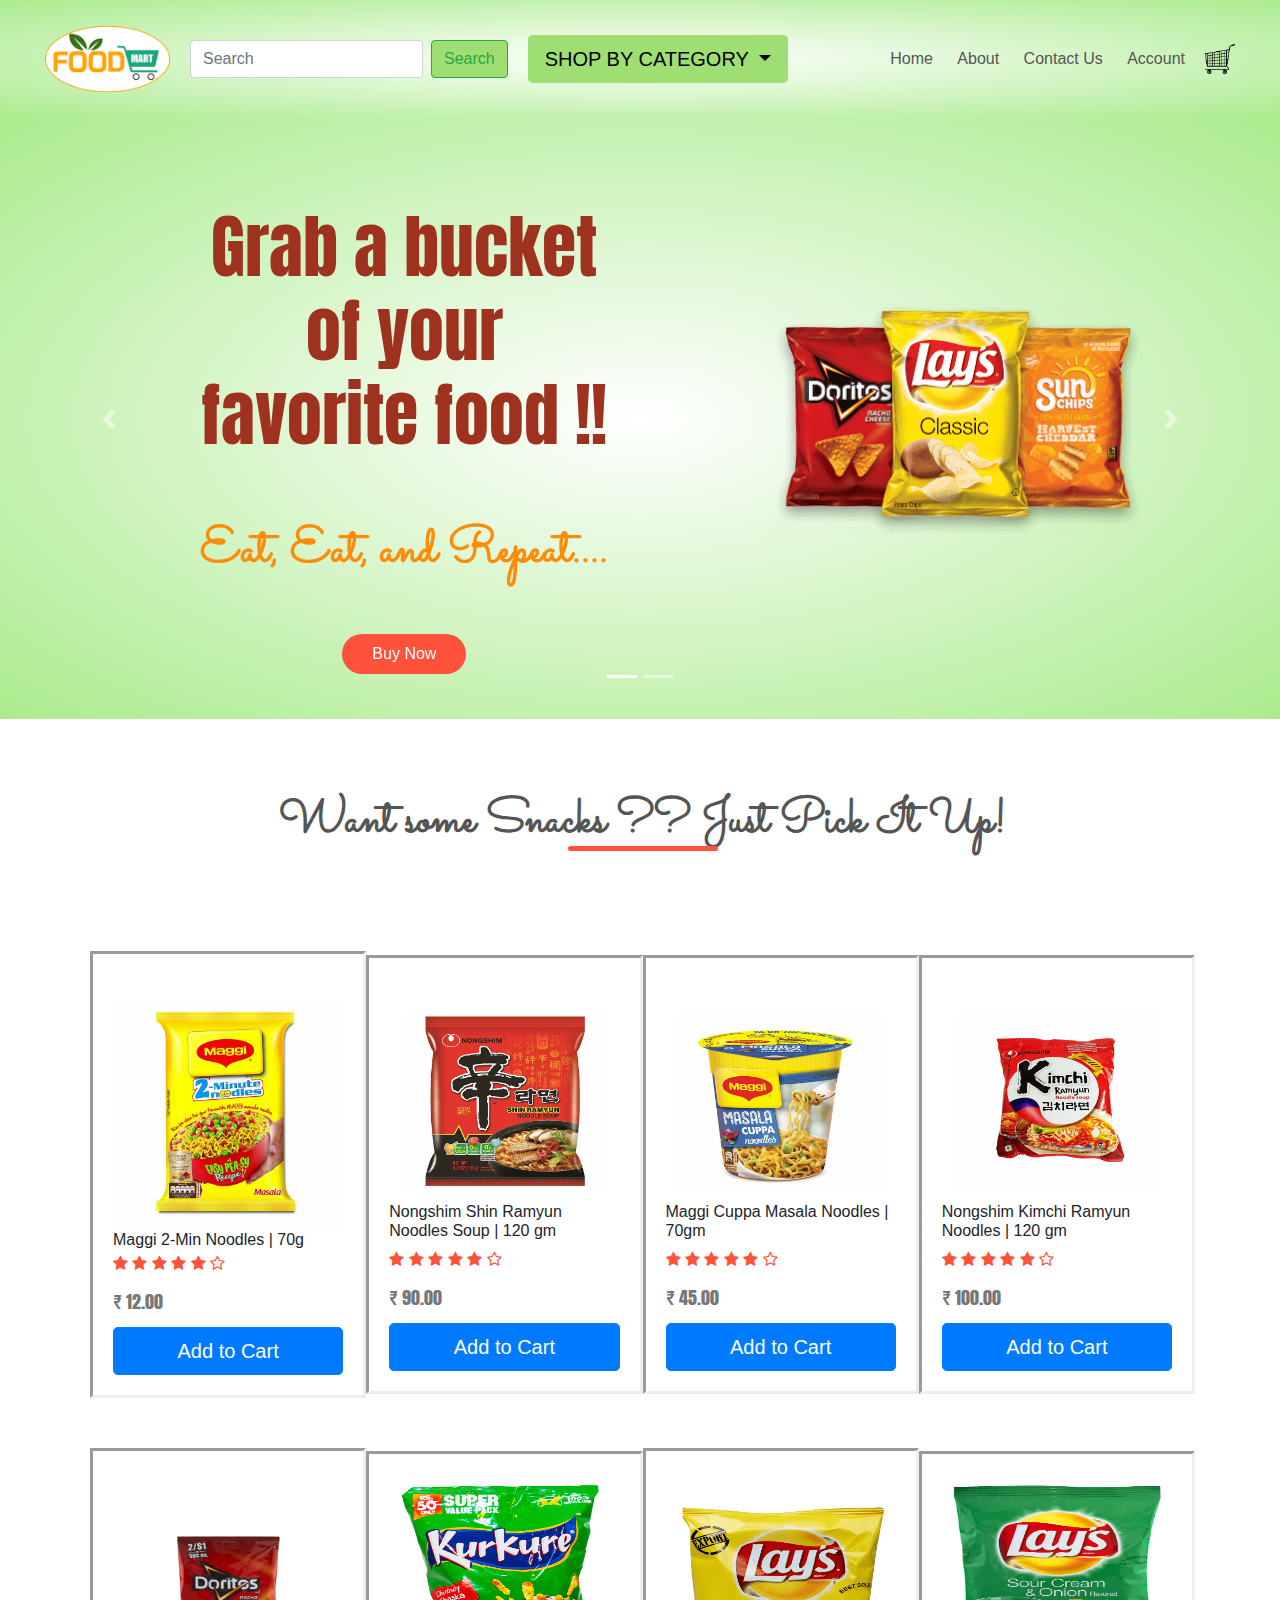
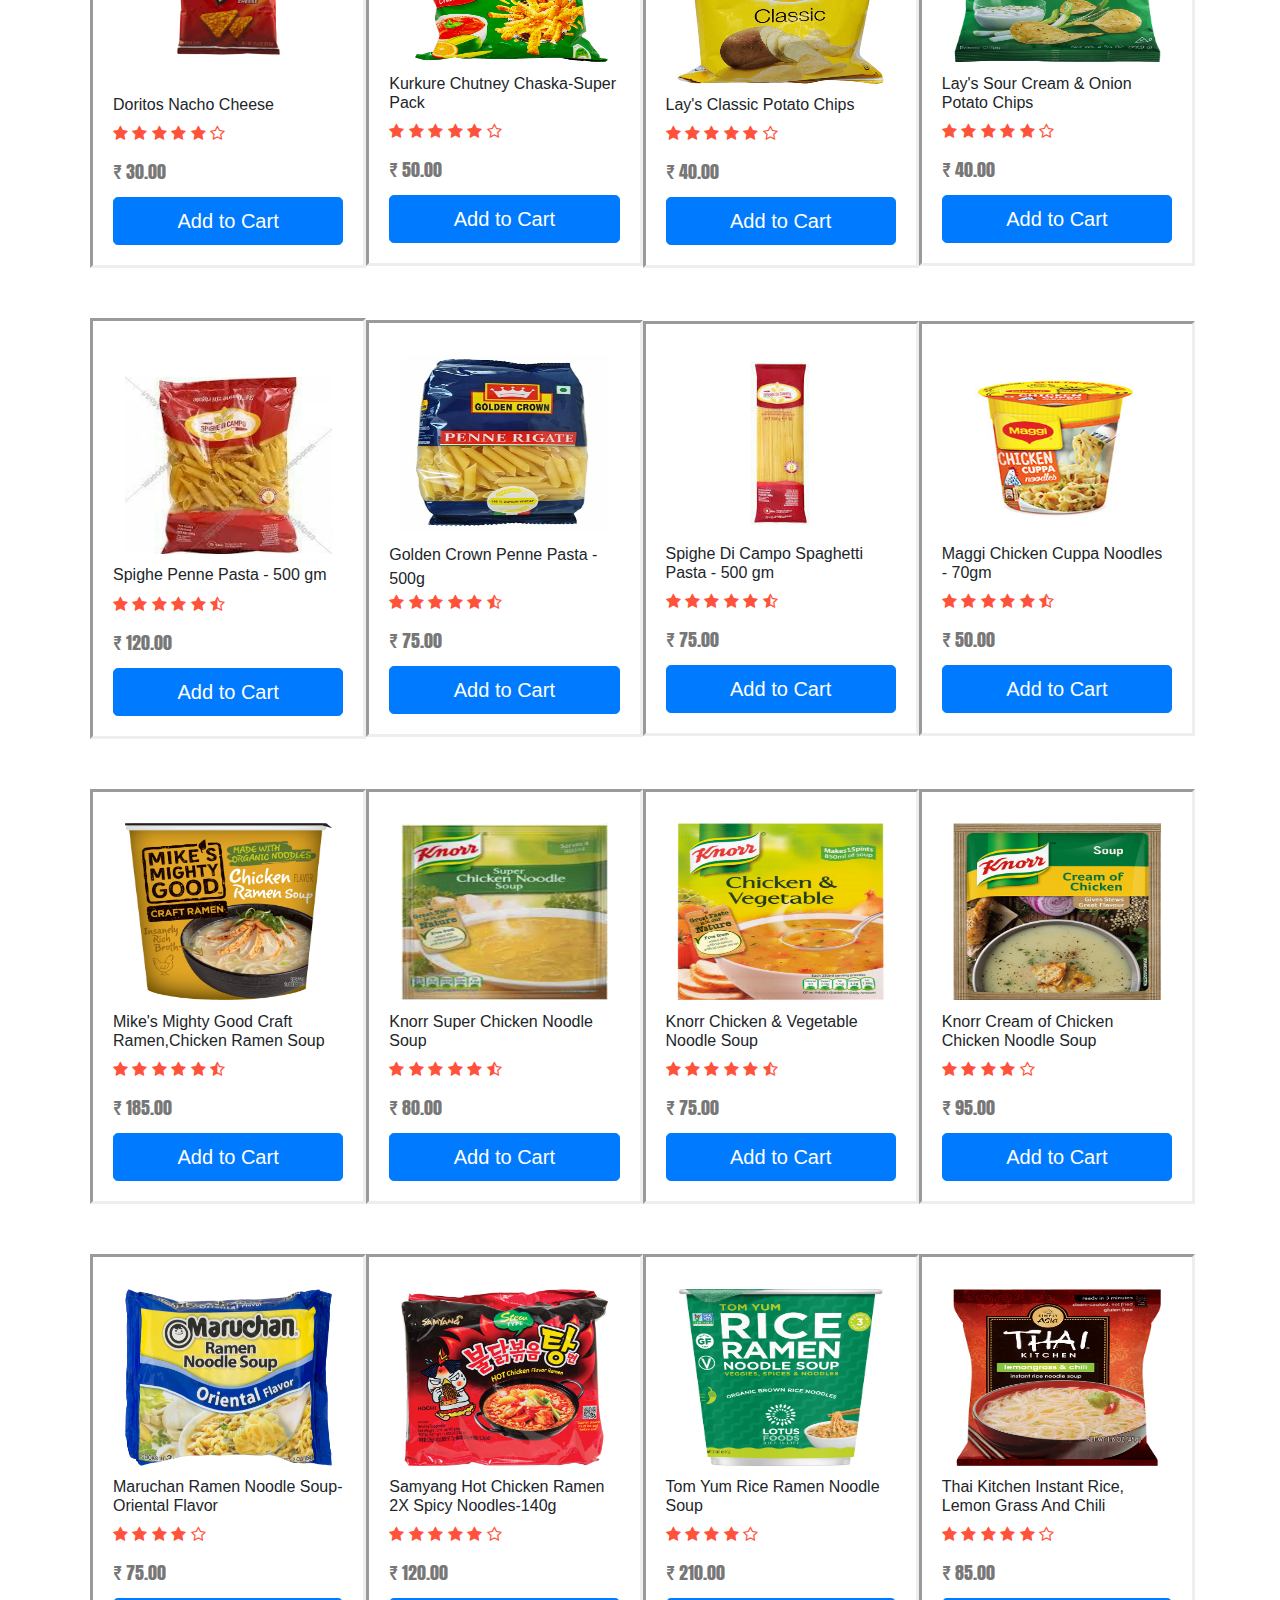
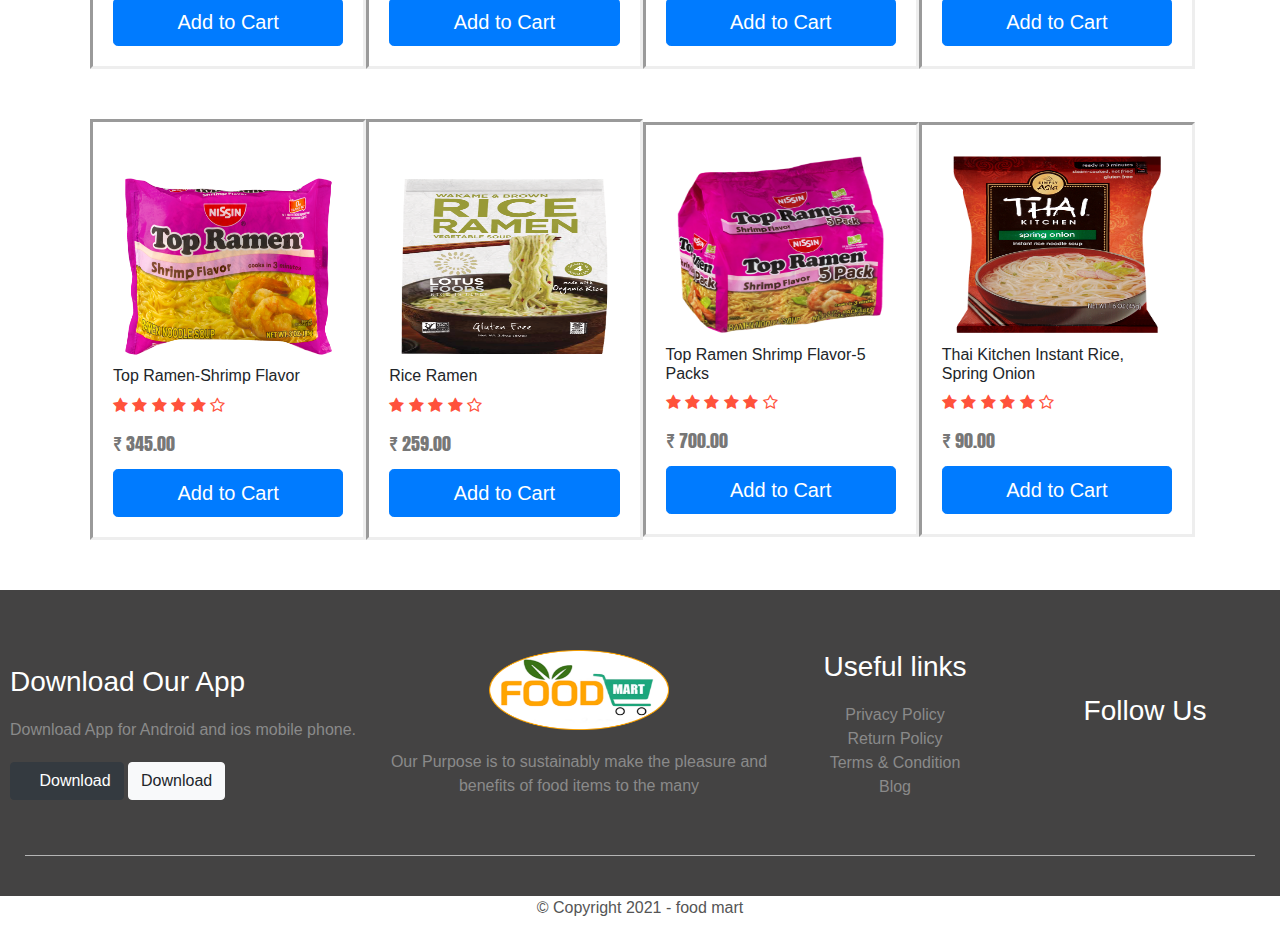
<file: noodles,pasta.html>
<!DOCTYPE html>
<html lang="en" dir="ltr">

<head>
  <meta charset="utf-8">
  <meta name="viewport" content="width=device-width, initial-scale=1.0">
  <title>Noodles & Pasta</title>
  <link rel="preconnect" href="https://fonts.gstatic.com">
<link href="https://fonts.googleapis.com/css2?family=Pacifico&family=Sacramento&display=swap" rel="stylesheet">
  <link rel="preconnect" href="https://fonts.gstatic.com">
  <link href="https://fonts.googleapis.com/css2?family=Anton&display=swap" rel="stylesheet">
  <link rel="stylesheet" href="https://maxcdn.bootstrapcdn.com/bootstrap/4.0.0/css/bootstrap.min.css" integrity="sha384-Gn5384xqQ1aoWXA+058RXPxPg6fy4IWvTNh0E263XmFcJlSAwiGgFAW/dAiS6JXm" crossorigin="anonymous">
  <link rel="stylesheet" href="styles.css">
  <link rel="stylesheet" href="https://stackpath.bootstrapcdn.com/font-awesome/4.7.0/css/font-awesome.min.css">
  <link rel="stylesheet" href="https://stackpath.bootstrapcdn.com/font-awesome/4.7.0/css/font-awesome.min.css">
  <link rel="stylesheet" href="https://use.fontawesome.com/releases/v5.15.2/css/all.css" integrity="sha384-vSIIfh2YWi9wW0r9iZe7RJPrKwp6bG+s9QZMoITbCckVJqGCCRhc+ccxNcdpHuYu" crossorigin="anonymous">
  <!-- bootstrap script -->
  <script src="https://code.jquery.com/jquery-3.2.1.slim.min.js" integrity="sha384-KJ3o2DKtIkvYIK3UENzmM7KCkRr/rE9/Qpg6aAZGJwFDMVNA/GpGFF93hXpG5KkN" crossorigin="anonymous"></script>
  <script src="https://cdnjs.cloudflare.com/ajax/libs/popper.js/1.12.9/umd/popper.min.js" integrity="sha384-ApNbgh9B+Y1QKtv3Rn7W3mgPxhU9K/ScQsAP7hUibX39j7fakFPskvXusvfa0b4Q" crossorigin="anonymous"></script>
  <script src="https://maxcdn.bootstrapcdn.com/bootstrap/4.0.0/js/bootstrap.min.js" integrity="sha384-JZR6Spejh4U02d8jOt6vLEHfe/JQGiRRSQQxSfFWpi1MquVdAyjUar5+76PVCmYl" crossorigin="anonymous"></script>

</head>

<body>
  <div class="header">
    <div class="container">

      <div class="navbar">

        <div class="logo">

          <a><img src="photo/logo.png" width="125px">
          </a>

        </div>
        <div class="">
          <nav class="navbar navbar-light bg">
            <form class="form-inline">
              <input class="form-control mr-sm-2" type="search" placeholder="Search" aria-label="Search">
              <button class="btn btn-outline-success my-2 my-sm-0" type="submit">Search</button>
            </form>
          </nav>
        </div>
        <div class="dropdown">
          <button class="btn btn-lg dropdown-toggle" type="button" data-toggle="dropdown">SHOP BY CATEGORY <span class="caret"></span></button>
          <ul class="dropdown-menu">
            <li><a href="Fruits.html">Fruits</a></li>
            <li><a href="vegetable.html">Vegetables</a></li>
            <li><a href="chocolates.html">Chocolates</a></li>
            <li><a href="biscuit,cookies.html">Biscuit and Cookies</a></li>   
            <li><a href="cereals.html">Breakfast Cereals</a></li>
            <li><a href="noodles,pasta.html">Noodles & Pasta</a></li>
            <li><a href="dal,oils.html">Foodgrains Oil & Masala</a></li>
            <li><a href="beverages.html">BEVERAGES</a></li>
			      <li><a href="milk products.html">MILK PRODUCTS</a></li>
            <li><a href="#">MASK AND SANITIZER</a></li>
          </ul>
        </div>
        <nav>
          <ul id="MenuItems">
            <li><a href="index.html">Home</a></li>
            <li><a href="About.html">About</a></li>
            <li><a href="contact.html">Contact Us</a></li>
            <li><a href="account.html">Account</a></li>
          </ul>
        </nav>
        <a href="cart.html"><img src="photo/cartr-png-20.png" width="30px" height="30px"></a>
        <img src="photo/pinpng.com-hamburger-menu-png-2165464.png" class="menu-icon" onclick="menutoggle()">
      </div>
    </div>
  </div>
  <section class="chocolates">
    <div id="testimonials-carousel" class="carousel slide " data-ride="true">
      <ol class="carousel-indicators">
        <li data-target="#carouselExampleIndicators" data-slide-to="0" class="active"></li>
        <li data-target="#carouselExampleIndicators" data-slide-to="1"></li>
      </ol>
      <div class="carousel-inner">
        <div class="carousel-item active ">
          <div class="small-container">
            <div class="row">

              <div class="col-lg-6">
                <br><br><br>
                <h1 class="chocolate">Grab a bucket<br> of your<br> favorite food !!</h1>
                <br><br>
                <p class="chocolate-p"> <strong>Eat, Eat, and Repeat....</strong></p>
                <a href="" class="btn1">Buy Now </a>
              </div>
              <div class="col-2">
                <img src="photo/maggi snack/home.png" class="offer-img">
              </div>
            </div>
          </div>
        </div>
        <div class="carousel-item ">
          <div class="small-container">
            <div class="row">
              <div class="col-lg-6">
                <br><br>
                <h1 class="Apple">Tummy bhi khush, Mummy bhi khush !! </h1>
                <br>
                <p class="Apple-p">"Delicious Knorr Soup"</p>
                <a href="" class="btn1">Buy Now </a>
              </div>
              <div class="col-2">
                <img src="photo/maggi snack/knorr chicken vegetable.png" class="offer-img">
              </div>
            </div>
          </div>
        </div>
      </div>
      <a class="carousel-control-prev" href="#testimonials-carousel" role="button" data-slide="prev">
        <span class="carousel-control-prev-icon" aria-hidden="true"></span>
        <span class="sr-only">Previous</span>
      </a>
      <a class="carousel-control-next" href="#testimonials-carousel" role="button" data-slide="next">
        <span class="carousel-control-next-icon" aria-hidden="true"></span>
        <span class="sr-only">Next</span>
      </a>
    </div>

  </section>
  <br>
  <!-- <div class="">
    <img src="photo/cereals/" &amp; vegetables.jpg" alt="Banner Image" class="img-responsive" data-bannerplower="209758:1">
  </div> -->
  <div class="small-container ">
    <br> <br>
    <h1 class="title">Want some Snacks ?? Just Pick It Up!</h1>
    <div class="row ">
      <div class="col-4 box">
          <br>
        <img src="photo/maggi snack/maggi.jpg">
        <h7>Maggi 2-Min Noodles | 70g</h7>
        <div class="rating">
          <i class="fa fa-star" aria-hidden="true"></i>
          <i class="fa fa-star" aria-hidden="true"></i>
          <i class="fa fa-star" aria-hidden="true"></i>
          <i class="fa fa-star" aria-hidden="true"></i>
          <i class="fa fa-star" aria-hidden="true"></i>
          <i class="fa fa-star-o" aria-hidden="true"></i>
        </div>
      <p class="price"> ₹ 12.00</p>
      <button type="button" class="btn btn-primary btn-lg btn-block">Add to Cart</button>
      </div>
      <div class="col-4 box"><br>
        <img class="pic" src="photo/maggi snack/shin ramyun.jpg"><br>
        <h6>Nongshim Shin Ramyun Noodles Soup | 120 gm</h6>
        <div class="rating">
          <i class="fa fa-star" aria-hidden="true"></i>
          <i class="fa fa-star" aria-hidden="true"></i>
          <i class="fa fa-star" aria-hidden="true"></i>
          <i class="fa fa-star" aria-hidden="true"></i>
          <i class="fa fa-star" aria-hidden="true"></i>
          <i class="fa fa-star-o" aria-hidden="true"></i>
        </div>
        <p class="price">₹ 90.00</p>
          <button type="button" class="btn btn-primary btn-lg btn-block">Add to Cart</button>
      </div>
      <div class="col-4 box">
        <br>
        <img class="pic" src="photo/maggi snack/maggi cup.jpg">
        <h6>Maggi Cuppa Masala Noodles | 70gm</h6>
        <div class="rating">
          <i class="fa fa-star" aria-hidden="true"></i>
          <i class="fa fa-star" aria-hidden="true"></i>
          <i class="fa fa-star" aria-hidden="true"></i>
          <i class="fa fa-star" aria-hidden="true"></i>
          <i class="fa fa-star" aria-hidden="true"></i>
          <i class="fa fa-star-o" aria-hidden="true"></i>
        </div>
        <p class="price">₹ 45.00</p>
          <button type="button" class="btn btn-primary btn-lg btn-block">Add to Cart</button>
      </div>
      <div class="col-4 box">
        <br>
        <img class="pic" src="photo/maggi snack/kimchi ramyun.jpg">
        <br>
        <h6>Nongshim Kimchi Ramyun Noodles | 120 gm</h6>
        <div class="rating">
          <i class="fa fa-star" aria-hidden="true"></i>
          <i class="fa fa-star" aria-hidden="true"></i>
          <i class="fa fa-star" aria-hidden="true"></i>
          <i class="fa fa-star" aria-hidden="true"></i>
          <i class="fa fa-star" aria-hidden="true"></i>
          <i class="fa fa-star-o" aria-hidden="true"></i>
        </div>
        <p class="price">₹ 100.00</p>
          <button type="button" class="btn btn-primary btn-lg btn-block">Add to Cart</button>
      </div>
      <div class="col-4 box">
        <br>
        <img class="pic" src="photo/maggi snack/doritos.png">
        <h6>Doritos Nacho Cheese</h6>
        <div class="rating">
          <i class="fa fa-star" aria-hidden="true"></i>
          <i class="fa fa-star" aria-hidden="true"></i>
          <i class="fa fa-star" aria-hidden="true"></i>
          <i class="fa fa-star" aria-hidden="true"></i>
          <i class="fa fa-star" aria-hidden="true"></i>
          <i class="fa fa-star-o" aria-hidden="true"></i>
        </div>
        <p class="price">₹ 30.00</p>
          <button type="button" class="btn btn-primary btn-lg btn-block">Add to Cart</button>
      </div>
      <div class="col-4 box">
        <img class="pic" src="photo/maggi snack/kurkure green.png">
        <h6>Kurkure Chutney Chaska-Super Pack</h6>
        <div class="rating">
          <i class="fa fa-star" aria-hidden="true"></i>
          <i class="fa fa-star" aria-hidden="true"></i>
          <i class="fa fa-star" aria-hidden="true"></i>
          <i class="fa fa-star" aria-hidden="true"></i>
          <i class="fa fa-star" aria-hidden="true"></i>
          <i class="fa fa-star-o" aria-hidden="true"></i>
        </div>
        <p class="price">₹ 50.00</p>
          <button type="button" class="btn btn-primary btn-lg btn-block">Add to Cart</button>
      </div>
      <div class="col-4 box">
          <br>
        <img class="pic" src="photo/maggi snack/lays classic.png">
        <h6>Lay's Classic Potato Chips</h6>
        <div class="rating">
          <i class="fa fa-star" aria-hidden="true"></i>
          <i class="fa fa-star" aria-hidden="true"></i>
          <i class="fa fa-star" aria-hidden="true"></i>
          <i class="fa fa-star" aria-hidden="true"></i>
          <i class="fa fa-star" aria-hidden="true"></i>
          <i class="fa fa-star-o" aria-hidden="true"></i>
        </div>
        <p class="price">₹ 40.00</p>
          <button type="button" class="btn btn-primary btn-lg btn-block">Add to Cart</button>
      </div>
      <div class="col-4 box">
        <img class="pic" src="photo/maggi snack/lays green.png">
        <h6>Lay's Sour Cream & Onion Potato Chips</h6>
        <div class="rating">
          <i class="fa fa-star" aria-hidden="true"></i>
          <i class="fa fa-star" aria-hidden="true"></i>
          <i class="fa fa-star" aria-hidden="true"></i>
          <i class="fa fa-star" aria-hidden="true"></i>
          <i class="fa fa-star" aria-hidden="true"></i>
          <i class="fa fa-star-o" aria-hidden="true"></i>
        </div>
        <p class="price">₹ 40.00</p>
          <button type="button" class="btn btn-primary btn-lg btn-block">Add to Cart</button>
      </div>
      <div class="col-4 box">
        <br>
        <img class="pic" src="photo/maggi snack/penne pasta.jpg">
        <h6>Spighe Penne Pasta - 500 gm</h6>
        <div class="rating">
          <i class="fa fa-star" aria-hidden="true"></i>
          <i class="fa fa-star" aria-hidden="true"></i>
          <i class="fa fa-star" aria-hidden="true"></i>
          <i class="fa fa-star" aria-hidden="true"></i>
          <i class="fa fa-star" aria-hidden="true"></i>
          <i class="fa fa-star-half-o" aria-hidden="true"></i>
        </div>
        <p class="price">₹ 120.00</p>
          <button type="button" class="btn btn-primary btn-lg btn-block">Add to Cart</button>
      </div>
      <div class="col-4 box">
        <img class="pic" src="photo/maggi snack/golden crown pasta.jpg">
        <h7>Golden Crown Penne Pasta - 500g</h7>
        <div class="rating">
          <i class="fa fa-star" aria-hidden="true"></i>
          <i class="fa fa-star" aria-hidden="true"></i>
          <i class="fa fa-star" aria-hidden="true"></i>
          <i class="fa fa-star" aria-hidden="true"></i>
          <i class="fa fa-star" aria-hidden="true"></i>
          <i class="fa fa-star-half-o" aria-hidden="true"></i>
        </div>
        <p class="price">₹ 75.00</p>
          <button type="button" class="btn btn-primary btn-lg btn-block">Add to Cart</button>
      </div>
      <div class="col-4 box">
        <img class="pic" src="photo/maggi snack/spaghetti.jpg">
        <h6>Spighe Di Campo Spaghetti Pasta - 500 gm</h6>
        <div class="rating">
          <i class="fa fa-star" aria-hidden="true"></i>
          <i class="fa fa-star" aria-hidden="true"></i>
          <i class="fa fa-star" aria-hidden="true"></i>
          <i class="fa fa-star" aria-hidden="true"></i>
          <i class="fa fa-star" aria-hidden="true"></i>
          <i class="fa fa-star-half-o" aria-hidden="true"></i>
        </div>
        <p class="price">₹ 75.00</p>
          <button type="button" class="btn btn-primary btn-lg btn-block">Add to Cart</button>
      </div>
      <div class="col-4 box">
        <img class="pic" src="photo/maggi snack/maggi chicken cup.jpg">
        <h6>Maggi Chicken Cuppa Noodles - 70gm</h6>
        <div class="rating">
          <i class="fa fa-star" aria-hidden="true"></i>
          <i class="fa fa-star" aria-hidden="true"></i>
          <i class="fa fa-star" aria-hidden="true"></i>
          <i class="fa fa-star" aria-hidden="true"></i>
          <i class="fa fa-star" aria-hidden="true"></i>
          <i class="fa fa-star-half-o" aria-hidden="true"></i>
        </div>
        <p class="price">₹ 50.00</p>
          <button type="button" class="btn btn-primary btn-lg btn-block">Add to Cart</button>
      </div>
      <div class="col-4 box">
        <img class="pic" src="photo/maggi snack/chicken ramen soup.png">
        <h6>Mike's Mighty Good Craft Ramen,Chicken Ramen Soup</h6>
        <div class="rating">
          <i class="fa fa-star" aria-hidden="true"></i>
          <i class="fa fa-star" aria-hidden="true"></i>
          <i class="fa fa-star" aria-hidden="true"></i>
          <i class="fa fa-star" aria-hidden="true"></i>
          <i class="fa fa-star" aria-hidden="true"></i>
          <i class="fa fa-star-half-o" aria-hidden="true"></i>
        </div>
        <p class="price">₹ 185.00</p>
          <button type="button" class="btn btn-primary btn-lg btn-block">Add to Cart</button>
      </div>
      <div class="col-4 box">
        <img class="pic" src="photo/maggi snack/knorr chicken noodle.png">
        <br>
        <h6>Knorr Super Chicken Noodle Soup</h6>
        <div class="rating">
          <i class="fa fa-star" aria-hidden="true"></i>
          <i class="fa fa-star" aria-hidden="true"></i>
          <i class="fa fa-star" aria-hidden="true"></i>
          <i class="fa fa-star" aria-hidden="true"></i>
          <i class="fa fa-star" aria-hidden="true"></i>
          <i class="fa fa-star-half-o" aria-hidden="true"></i>
        </div>
        <p class="price">₹ 80.00</p>
          <button type="button" class="btn btn-primary btn-lg btn-block">Add to Cart</button>
      </div>
      <div class="col-4 box">
        <img class="pic" src="photo/maggi snack/knorr chicken vegetable.png">
        <h6>Knorr Chicken & Vegetable Noodle Soup</h6>
        <div class="rating">
          <i class="fa fa-star" aria-hidden="true"></i>
          <i class="fa fa-star" aria-hidden="true"></i>
          <i class="fa fa-star" aria-hidden="true"></i>
          <i class="fa fa-star" aria-hidden="true"></i>
          <i class="fa fa-star" aria-hidden="true"></i>
          <i class="fa fa-star-half-o" aria-hidden="true"></i>
        </div>
        <p class="price">₹ 75.00</p>
          <button type="button" class="btn btn-primary btn-lg btn-block">Add to Cart</button>
      </div>
      <div class="col-4 box">
        <img class="pic" src="photo/maggi snack/knorr chicken.png">
        <h6>Knorr Cream of Chicken Chicken Noodle Soup</h6>
        <div class="rating">
          <i class="fa fa-star" aria-hidden="true"></i>
          <i class="fa fa-star" aria-hidden="true"></i>
          <i class="fa fa-star" aria-hidden="true"></i>
          <i class="fa fa-star" aria-hidden="true"></i>
          <i class="fa fa-star-o" aria-hidden="true"></i>
        </div>
        <p class="price">₹ 95.00 </p>
          <button type="button" class="btn btn-primary btn-lg btn-block">Add to Cart</button>
      </div>
      <div class="col-4 box">
        <img class="pic" src="photo/maggi snack/maruchan ramen.png">
        <h6>Maruchan Ramen Noodle Soup-Oriental Flavor</h6>
        <div class="rating">
          <i class="fa fa-star" aria-hidden="true"></i>
          <i class="fa fa-star" aria-hidden="true"></i>
          <i class="fa fa-star" aria-hidden="true"></i>
          <i class="fa fa-star" aria-hidden="true"></i>
          <i class="fa fa-star-o" aria-hidden="true"></i>
        </div>
        <p class="price">₹ 75.00</p>
          <button type="button" class="btn btn-primary btn-lg btn-block">Add to Cart</button>
      </div>
      <div class="col-4 box">
        <img class="pic" src="photo/maggi snack/ramen hot chicken.png">
        <h6>Samyang Hot Chicken Ramen 2X Spicy Noodles-140g</h6>
        <div class="rating">
          <i class="fa fa-star" aria-hidden="true"></i>
          <i class="fa fa-star" aria-hidden="true"></i>
          <i class="fa fa-star" aria-hidden="true"></i>
          <i class="fa fa-star" aria-hidden="true"></i>
          <i class="fa fa-star" aria-hidden="true"></i>
          <i class="fa fa-star-o" aria-hidden="true"></i>
        </div>
        <p class="price">₹ 120.00</p>
          <button type="button" class="btn btn-primary btn-lg btn-block">Add to Cart</button>
      </div>
      <div class="col-4 box">
        <img class="pic" src="photo/maggi snack/rice ramen.png">
        <h6>Tom Yum Rice Ramen Noodle Soup</h6>
        <div class="rating">
          <i class="fa fa-star" aria-hidden="true"></i>
          <i class="fa fa-star" aria-hidden="true"></i>
          <i class="fa fa-star" aria-hidden="true"></i>
          <i class="fa fa-star" aria-hidden="true"></i>
          <i class="fa fa-star-o" aria-hidden="true"></i>
        </div>
        <p class="price">₹ 210.00</p>
          <button type="button" class="btn btn-primary btn-lg btn-block">Add to Cart</button>
      </div>
      <div class="col-4 box">
        <img class="pic" src="photo/maggi snack/thai lemon chilli.png">
        <h6>Thai Kitchen Instant Rice, Lemon Grass And Chili</h6>
        <div class="rating">
          <i class="fa fa-star" aria-hidden="true"></i>
          <i class="fa fa-star" aria-hidden="true"></i>
          <i class="fa fa-star" aria-hidden="true"></i>
          <i class="fa fa-star" aria-hidden="true"></i>
          <i class="fa fa-star" aria-hidden="true"></i>
          <i class="fa fa-star-o" aria-hidden="true"></i>
        </div>
        <p class="price">₹ 85.00</p>
          <button type="button" class="btn btn-primary btn-lg btn-block">Add to Cart</button>
      </div>
      <div class="col-4 box">
        <br>
        <img class="pic" src="photo/maggi snack/top ramen shrimp.png">
        <h6>Top Ramen-Shrimp Flavor</h6>
        <div class="rating">
          <i class="fa fa-star" aria-hidden="true"></i>
          <i class="fa fa-star" aria-hidden="true"></i>
          <i class="fa fa-star" aria-hidden="true"></i>
          <i class="fa fa-star" aria-hidden="true"></i>
          <i class="fa fa-star" aria-hidden="true"></i>
          <i class="fa fa-star-o" aria-hidden="true"></i>
        </div>
        <p class="price">₹ 345.00</p>
          <button type="button" class="btn btn-primary btn-lg btn-block">Add to Cart</button>
      </div>
      <div class="col-4 box">
        <br>
        <img class="pic" src="photo/maggi snack/rice ramen1.png">
        <h6>Rice Ramen</h6>
        <div class="rating">
          <i class="fa fa-star" aria-hidden="true"></i>
          <i class="fa fa-star" aria-hidden="true"></i>
          <i class="fa fa-star" aria-hidden="true"></i>
          <i class="fa fa-star" aria-hidden="true"></i>
          <i class="fa fa-star-o" aria-hidden="true"></i>
        </div>
        <p class="price">₹ 259.00</p>
          <button type="button" class="btn btn-primary btn-lg btn-block">Add to Cart</button>
      </div>
      <div class="col-4 box">
        <img class="pic" src="photo/maggi snack/top ramen shrimp-5 pack.png">
        <h6>Top Ramen Shrimp Flavor-5 Packs</h6>
        <div class="rating">
          <i class="fa fa-star" aria-hidden="true"></i>
          <i class="fa fa-star" aria-hidden="true"></i>
          <i class="fa fa-star" aria-hidden="true"></i>
          <i class="fa fa-star" aria-hidden="true"></i>
          <i class="fa fa-star" aria-hidden="true"></i>
          <i class="fa fa-star-o" aria-hidden="true"></i>
        </div>
        <p class="price">₹ 700.00</p>
          <button type="button" class="btn btn-primary btn-lg btn-block">Add to Cart</button>
      </div>
      <div class="col-4 box">
        <img class="pic" src="photo/maggi snack/thai spring onion.png">
        <h6>Thai Kitchen Instant Rice, Spring Onion</h6>
        <div class="rating">
          <i class="fa fa-star" aria-hidden="true"></i>
          <i class="fa fa-star" aria-hidden="true"></i>
          <i class="fa fa-star" aria-hidden="true"></i>
          <i class="fa fa-star" aria-hidden="true"></i>
          <i class="fa fa-star" aria-hidden="true"></i>
          <i class="fa fa-star-o" aria-hidden="true"></i>
        </div>
        <p class="price">₹ 90.00</p>
          <button type="button" class="btn btn-primary btn-lg btn-block">Add to Cart</button>
      </div>
    </div>
  </div>
  <!----------footer------->
  <div class="footer">
    <div class="container">
      <div class="row">
        <div class="footer-col-1">
          <h3>Download Our App</h3>
          <p>Download App for Android and ios mobile phone.</p>
          <div class="app-logo">
            <button type="button" class="btn btn-dark download-button"><i class="fab fa-apple"></i> Download</button>
            <button type="button" class=" btn btn-light download-button"><i class="fab fa-google-play"></i> Download</button>
          </div>
        </div>
        <div class="footer-col-2">
          <img src="photo/logo.png">
          <p>Our Purpose is to sustainably make the pleasure and benefits of food items to the many</p>
        </div>
        <div class="footer-col-3">
          <h3>Useful links</h3>
          <ul>
            <li>Privacy Policy</li>
            <li>Return Policy</li>
            <li>Terms & Condition</li>
            <li>Blog</li>
          </ul>
        </div>
        <div class="footer-col-4">
          <h3>Follow Us</h3>
          <footer  >
            <div>
              <a href="https://m.facebook.com/shreya.shaw.5059?ref=dbl"><i class="social-icon fab fa-facebook-f icon"> </i></a>
              <a href="#"><i class="social-icon fab fa-twitter icon"> </i></a>
              <a href="#"><i class="social-icon fab fa-instagram icon"> </i></a>
              <a href="#"><i class="social-icon fas fa-envelope icon"> </i></a>
            </div>
          </footer>
        </div>
      </div>
      <hr>
    </div>
  </div>
  <div>
    <p class="copyright">© Copyright 2021 - food mart</p>
  </div>
  <!-- js for toggle menu -->
  <script>
    var MenuItems = document.getElementById("MenuItems");
    MenuItems.style.maxHeight = "0px";

    function menutoggle() {
      if (MenuItems.style.maxHeight == "0px") {
        MenuItems.style.maxHeight = "200px";
      } else {
        MenuItems.style.maxHeight = "0px";
      }
    }
  </script>

  </body>
</html>
</file>
<file: styles.css>
*{
    margin: 0;
    padding: 0;
    box-sizing: border-box;
}

.navbar{
    display: flex;
    align-items: center;
    padding: 20px;
}
nav{
    flex: 1;
    text-align: right;
}
nav ul{
    display: inline-block;
    list-style-type: none;
}
nav ul li{
    display: inline-block;
    margin-right: 20px;
}
a{
    text-decoration: none;
    color: #555;
}
p{
    color: #555;
}
.container{
    max-width: 1300px;
    max-height: fit-content;
    margin: auto;
    padding-left: 25px;
    padding-right: 25px;
}
.row{
    display: flex;
    align-items: center;
    flex-wrap: wrap;
    justify-content: space-around;
}
.col-2{
    flex-basis: 50%;
    min-width: 400px;
}
.col-2 img{
    max-width: 100%;
    padding: 5px 0;
}
.col-2 h1{
    font-size: 50px;
    line-height: 60px;
    margin: 25px 0;
}
.btn1{
    display: inline-block;
    background: #ff523b;
    color: #fff;
    padding: 8px 30px;
    margin: 30px 0;
    border-radius: 30px;
    transition: background 0.5s;
}

/* for snack dropdown */

/* ----------- */
.dropdown .btn{
  background-color: #9ede73;
}
.dropdown .btn:hover{
  background-color: #91c788;
}
.btn-outline-success{
  background-color:  #9ede73;
}
.btn1:hover{
    background: #91c788;
}
.header{
    background: radial-gradient(#fff,#abeb8e);
}
.header .row{
    margin-top: 70px;
}
.categories{
    margin: 70px 0;
}
.col-3{
    flex-basis: 30%;
    min-width: 250px;
    margin-bottom: 30px;
}
.col-3 img{
    width: 100%;
}
.small-container{
    max-width: 1080px;
    margin: auto;
    padding-left: 5px;
}
.col-4{
    flex-basis: 25%;
    padding: 10px;
    min-width: 200px;
    margin-bottom: 50px;
    transition: transform 0.5s;
}
.col-4 img{
    width: 100%;
}
.title{
    text-align: center;
    margin: 0 auto 100px;
    position: relative;
    line-height: 60px;
    color: #555;
    font-family: 'Sacramento', cursive;
    font-weight: bold;
    font-size: 3rem;
}
.title::after{
    content: '';
    background: #ff523b;
    width: 150px;
    height: 5px;
    border-radius: 5px;
    position: absolute;
    bottom: 0;
    left: 50%;
    transform: translateX(-50%);

}
h4{
    color: #555;
    font-weight: normal;
}
.col-4 p{
    font-size: 30px;
}
.rating .fa{
    color: #ff523b;
}
.col-4:hover{
    transform: translateY(-10px);
}

.testimonial{
    padding-top: 100px;
}
.testimonial .col-4{
    flex-basis: 25%;
    text-align: center;
    padding: 40px 20px;
    box-shadow: 0 0 20px 0px rgba(0,0,0,0.1);
    cursor: pointer;
}
.testimonial .col-4 img{
    width: 50px;
    margin-top: 20px;
    border-radius: 50%;
}
.fa.fa-quote-left{
    font-size: 34px;
    color: #ff523b;
}
.col-4 p{
    font-size: 18px;
    color: #777;
    margin: 12px 0;

}

.testimonial .col-4 h3{
    font-weight: 600;
    color: #555;
    font-size: 16px;
}
/*-----------brands------------*/
.brands{
    margin: 100px auto;
}

.col-5{
    width: 160px;
}

/*------footer-----*/
.footer{
    background: rgb(68, 67, 67);
    color: #8a8a8a;
    font-size-adjust: 14px;
    padding: 60px 0 20px;
}
.footer p{
    color: #8a8a8a;
}
.footer h3{
    color: #fff;
    margin-bottom: 20px;
}

.footer-col-1, .footer-col-2, .footer-col-3, .footer-col-4{
    min-width: 250px;
    margin-bottom: 20px;
}
.footer-col-1{
    flex-basis: 30%;
}
.footer-col-2{
    flex: 1;
    text-align: center;
}
.footer-col-2 img{
    width: 180px;
    height: 80px;
    margin-bottom: 20px;
}
.footer-col-3, .footer-col-4{
    flex-basis: 12%;
    text-align: center;
}
ul{
    list-style-type: none;
}
.app-logo{
    margin-top: 20px;
}
.app-logo img{
    width: 140px;
}
.footer hr{
    border: none;
    background: #b5b5b5;
    height: 1px;
    margin: 20px 0;
}
.copyright{
    text-align: center;
}

.menu-icon{
    width: 28px;
    margin-left: 20px;
    margin-top: 30px;
    display: none;
}

/*-----media query for menu-------*/
@media screen and (max-device-width: 800px){
    nav ul{
        position: absolute;
        top: 70px;
        left: 0;
        background: #333;
        width: 100%;
        overflow: hidden;
        transition: max-height 0.5s;
    }
    nav ul li{
        display: block;
        margin-right: 50px;
        margin-top: 10px;
        margin-bottom: 10px;
    }
    nav ul li a{
        color: #fff;
    }
    .menu-icon{
        display: block;
        cursor: pointer;
    }

}

/*-----media query for less than 600 screen size-------*/
@media screen and (max-device-width: 600px){
    .row{
        text-align: center;
    }
    .col-2, .col-3, .col-4{
        flex-basis: 100%;
    }
}
#press{
    background-color: #fff;
  padding-bottom: 3%;
}
.press-logo{
  width: 15%;
  /* margin */
}
#home{
  text-align: center;

}
#testimonials{
  background: radial-gradient(#fff,#abeb8e);
  text-align: center;
}
.testimonial-text{
  font-size: 2.5rem;
  line-height: 1.5;
  /*font-family: 'Pacifico', cursive;*/
  font-family: 'Sacramento', cursive;

}
.testimonial-image{
  width: 10%;
  border-radius: 100%;
  margin: 20px;
}
.container-fluid{
  padding: 7% 10%;
}
td{
   margin: 1%;
}
.offer{
  background-color: #ffe6ca;
}

.off{
  font-size: 60px;
}
.welcome{
  text-align: center;
  font-family: 'Sacramento', cursive;
  font-size: 3.5rem;
}
.dropdown-menu{
  background-color: #f3f4ed;
  padding: 15px;
  line-height: 2rem;
}
#home .col-2{
  max-width: 150%;
  padding-left: 5px;
  padding-right: 5px;
}
.icon{
  color: #fff;
}
.icon:hover{
  color: black;
}
/* Fruits and vegetables */
.fruits{
  background: radial-gradient(#fff,#abeb8e);
  padding: 15px;
  text-align: center;
}
.mango{
  font-family: 'Anton', sans-serif;
  color: #fdca40;
  font-size: 70px;

}
.mango-p{
  font-family: 'Sacramento', cursive;
  color: #fdca40;
  font-size: 50px;
}
.Apple{
  font-family: 'Anton', sans-serif;
  color: #810000;
  font-size: 80px;
}
.Apple-p{
  font-family: 'Sacramento', cursive;
  color: #810000;
  font-size: 60px;
}
/* Chocolates */
.chocolates{
  background: radial-gradient(#fff,#abeb8e);
  padding: 15px;
  text-align: center;
}
.chocolate{
  font-family: 'Anton', sans-serif;
  color: #9e321f;
  font-size: 70px;
}

.chocolate-p{
  font-family: 'Sacramento', cursive;
  color: #ff8c08;
  font-size: 50px;
}
/* Biscuit and cookies */
.cookies{
  font-family: 'Brush Script MT',cursive ;
  color: #810000;
  font-size: 50px;
}
/* DAL,OIL */
.dal{
  font-family: 'Sacramento', cursive;
  color: #000000;
  font-size: 45px;
}

.icon{
  margin: 5px;
  padding: 5px;
}
.price{
  font-family: 'Anton', sans-serif;
  font-size: 60px;
}
 .img-responsive {
    width: 100%;
}
.img-responsive {
    display: block;
    max-width: 100%;
    height: auto;
}
.fast-delivery{
  background-color: #1597bb;
}
.fast-img{
  padding: 5px;
  width: 250px;
  height: 150px;
  margin-left: 100px;
}
.free{
  font-family: 'Anton', sans-serif;
  color: #fff;
  font-size: 30px;
}
.box{
  border-style: inset;
  padding: 20px;

}
.pic{
  width: 150px;
  height: 200px;
  padding: 5%;
}
/* vegetable */
.col-2 .veg-img{
max-width: 130%;
}
@media screen and (max-device-width: 800px){
  .col-2 .veg-img{
  max-width: 70%;
  }
  .col-2 img{
      max-width: 60%;
    }
    .mango{
      font-size: 60px;
    }
    .Apple{
      font-size: 60px;
    }
    .fast-img{
      padding: 5px;
      width: 150px;
      height: 100px;
      text-align: center;
      margin: 0;
    }
    .off{
      font-size: 40px;
    }
    .testimonial-text{
      font-size: 1.5rem;
      line-height: 1.5rem;
      /*font-family: 'Pacifico', cursive;*/
      font-family: 'Sacramento', cursive;

    }
    h4{
      font-size: 1rem;
    }
}
.veg{
  font-size: 50px;
  color: #012c0b;
}
.veg-p{
  font-family: 'Sacramento', cursive;
  color: #012c0b;
  font-size: 40px;
}
</file>
